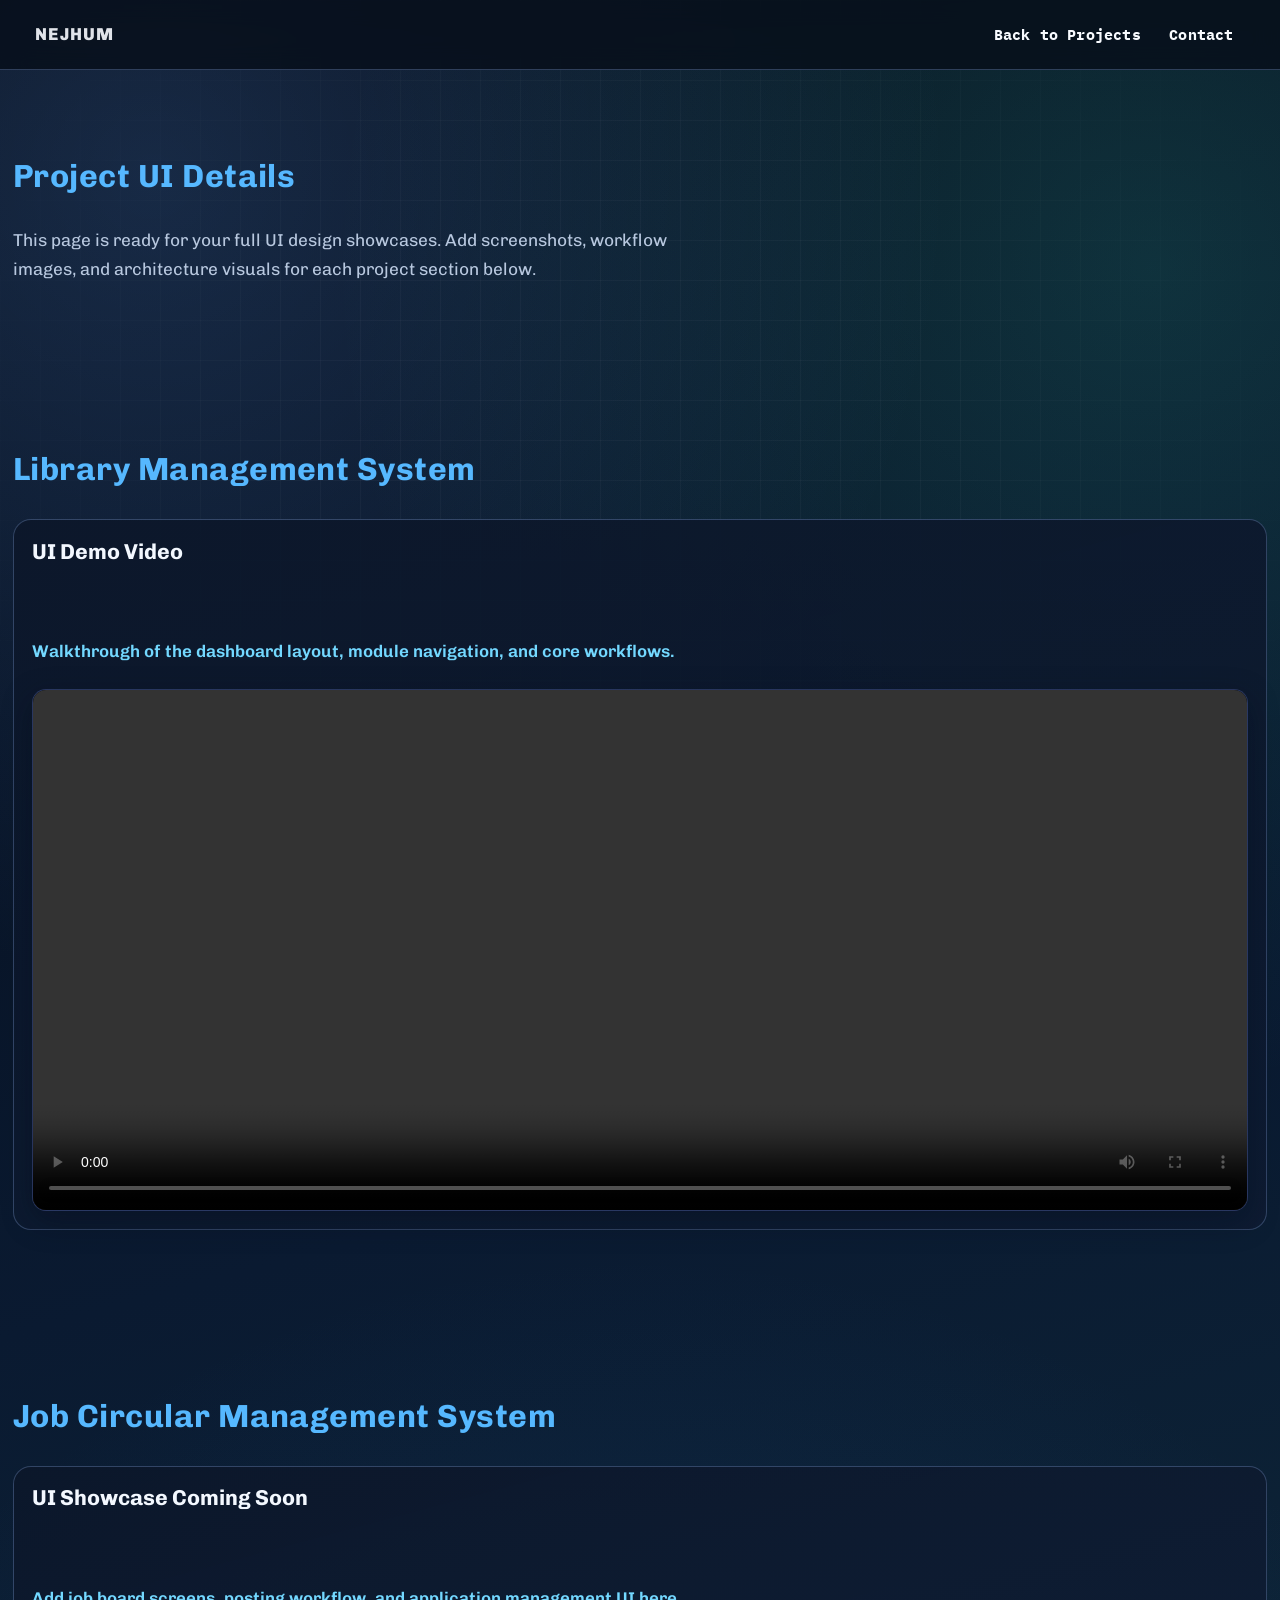
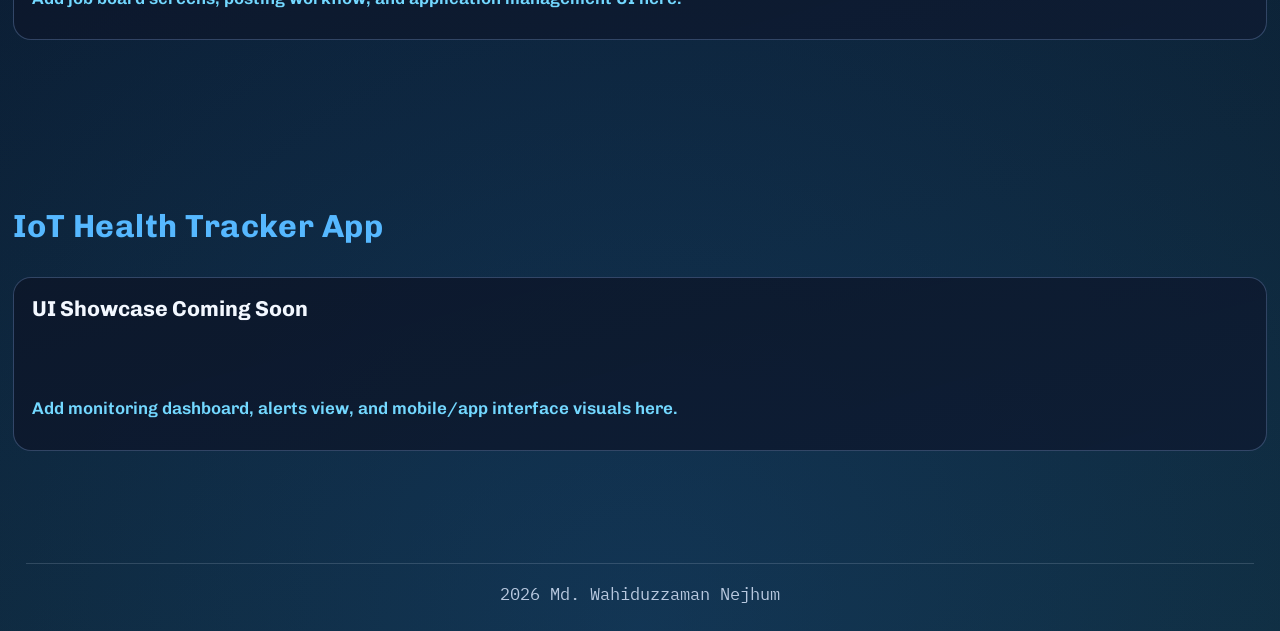
<file: project-details.html>
<!DOCTYPE html>
<html lang="en">

<head>
    <meta charset="UTF-8">
    <meta name="viewport" content="width=device-width, initial-scale=1.0">
    <title>Project UI Details - Md. Wahiduzzaman Nejhum</title>
    <link rel="icon" type="image/jpeg" href="images/Wahid%20Profile.JPG">
    <link rel="shortcut icon" type="image/jpeg" href="images/Wahid%20Profile.JPG">
    <link rel="preconnect" href="https://fonts.googleapis.com">
    <link rel="preconnect" href="https://fonts.gstatic.com" crossorigin>
    <link
        href="https://fonts.googleapis.com/css2?family=Chivo:wght@400;600;700;800&family=IBM+Plex+Mono:wght@400;500;700&display=swap"
        rel="stylesheet">
    <link rel="stylesheet" href="style.css">
</head>

<body>
    <header class="navbar">
        <a class="logo" href="index.html#projects">Nejhum</a>
        <nav id="nav">
            <a href="index.html#projects">Back to Projects</a>
            <a href="index.html#contact">Contact</a>
        </nav>
    </header>

    <section>
        <h2>Project UI Details</h2>
        <p class="contact-sub">This page is ready for your full UI design showcases. Add screenshots, workflow images,
            and architecture visuals for each project section below.</p>
    </section>

    <section id="library-management-system">
        <h2>Library Management System</h2>
        <div class="research-card">
            <h3>UI Demo Video</h3>
            <p class="research-venue">Walkthrough of the dashboard layout, module navigation, and core workflows.</p>
            <figure class="project-video-showcase">
                <video controls preload="metadata" aria-label="Library Management System demo video">
                    <source src="others/wahid.mp4" type="video/mp4">
                    Your browser does not support the video tag.
                </video>
            </figure>
        </div>
    </section>

    <section id="job-circular-management-system">
        <h2>Job Circular Management System</h2>
        <div class="research-card">
            <h3>UI Showcase Coming Soon</h3>
            <p class="research-venue">Add job board screens, posting workflow, and application management UI here.</p>
        </div>
    </section>

    <section id="iot-health-tracker-app">
        <h2>IoT Health Tracker App</h2>
        <div class="research-card">
            <h3>UI Showcase Coming Soon</h3>
            <p class="research-venue">Add monitoring dashboard, alerts view, and mobile/app interface visuals here.</p>
        </div>
    </section>

    <footer>
        <p><span id="year"></span> Md. Wahiduzzaman Nejhum</p>
    </footer>
    <script src="script.js"></script>
</body>

</html>
</file>
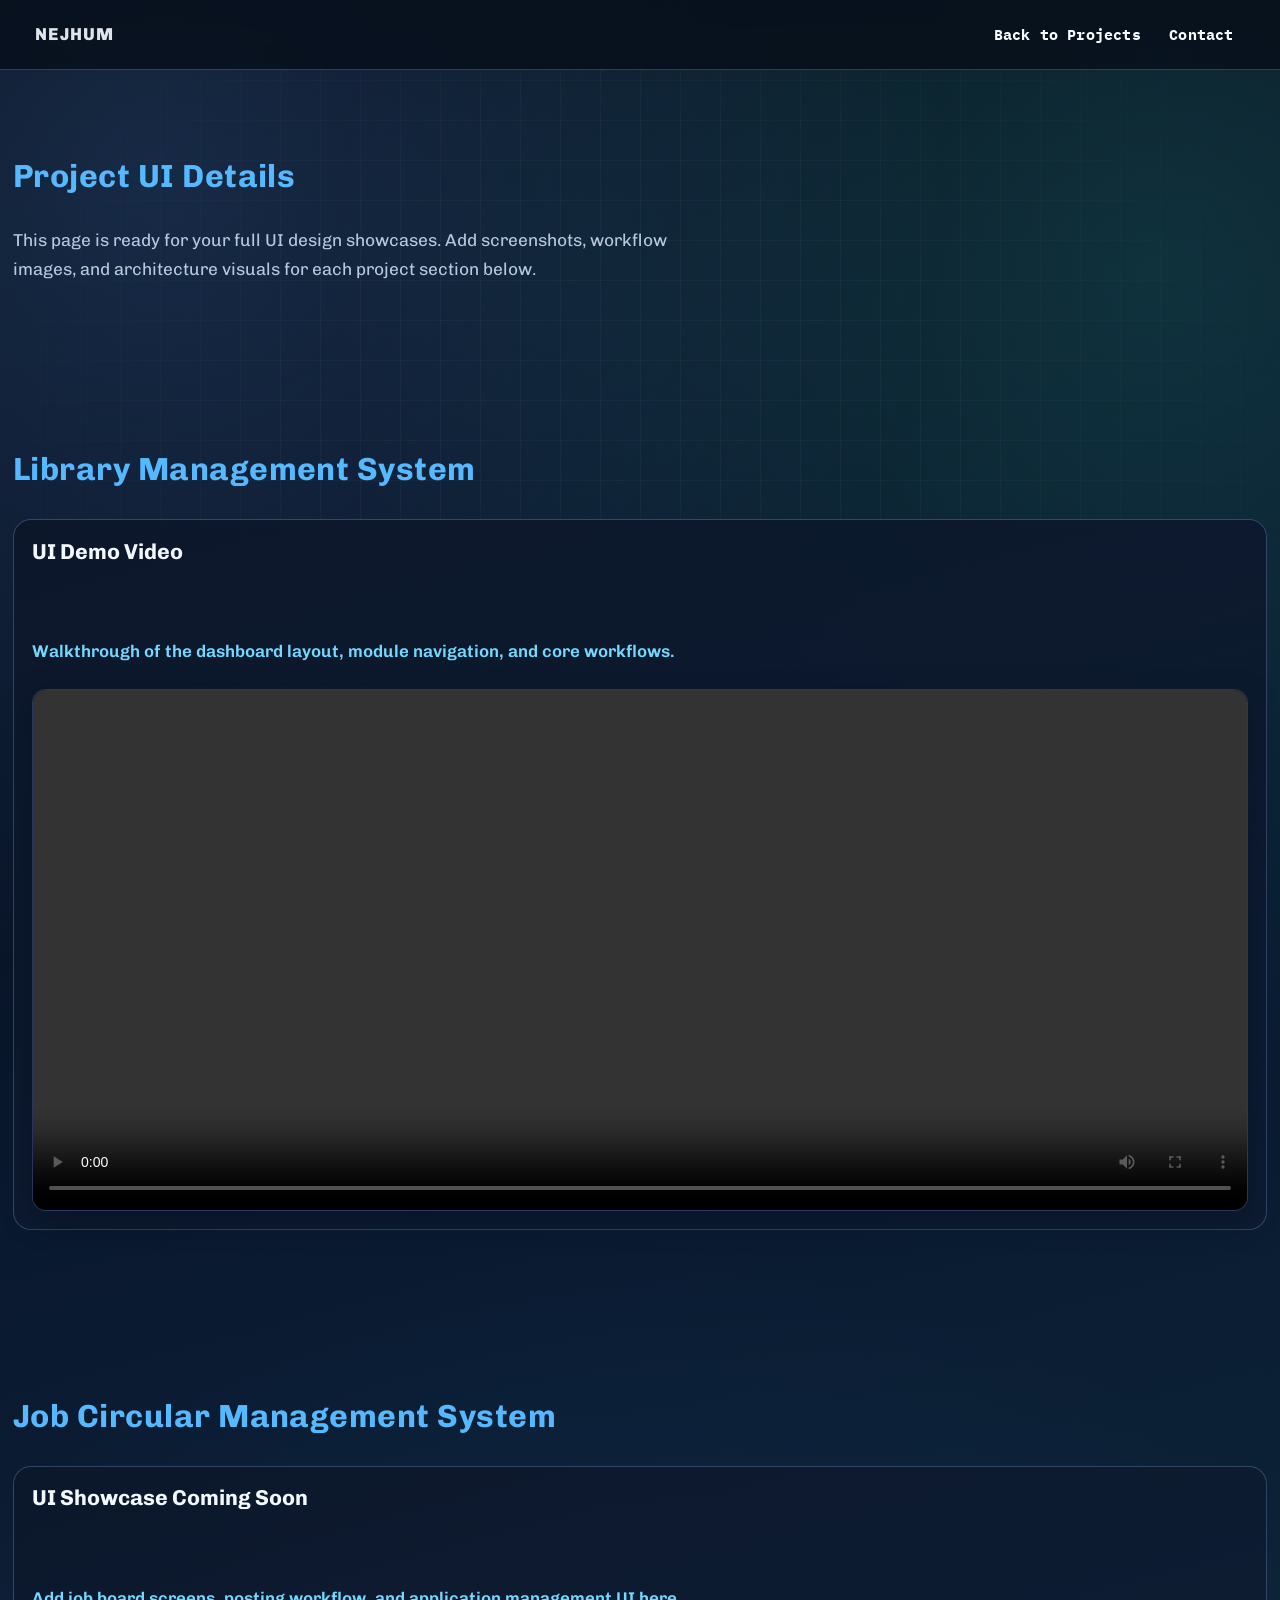
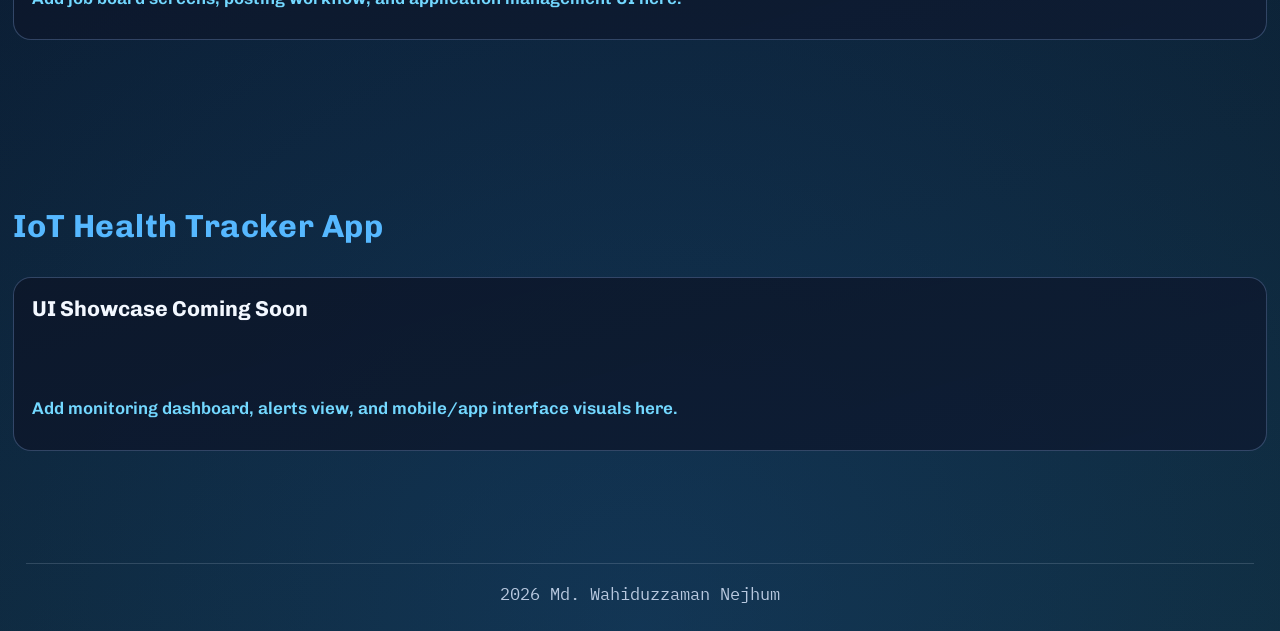
<file: html/project-details.html>
<!DOCTYPE html>
<html lang="en">

<head>
    <meta charset="UTF-8">
    <meta name="viewport" content="width=device-width, initial-scale=1.0">
    <title>Project UI Details - Md. Wahiduzzaman Nejhum</title>
    <link rel="preconnect" href="https://fonts.googleapis.com">
    <link rel="preconnect" href="https://fonts.gstatic.com" crossorigin>
    <link
        href="https://fonts.googleapis.com/css2?family=Chivo:wght@400;600;700;800&family=IBM+Plex+Mono:wght@400;500;700&display=swap"
        rel="stylesheet">
    <link rel="stylesheet" href="../css/style.css">
</head>

<body>
    <header class="navbar">
        <a class="logo" href="index.html#projects">Nejhum</a>
        <nav id="nav">
            <a href="index.html#projects">Back to Projects</a>
            <a href="index.html#contact">Contact</a>
        </nav>
    </header>

    <section>
        <h2>Project UI Details</h2>
        <p class="contact-sub">This page is ready for your full UI design showcases. Add screenshots, workflow images,
            and architecture visuals for each project section below.</p>
    </section>

    <section id="library-management-system">
        <h2>Library Management System</h2>
        <div class="research-card">
            <h3>UI Demo Video</h3>
            <p class="research-venue">Walkthrough of the dashboard layout, module navigation, and core workflows.</p>
            <figure class="project-video-showcase">
                <video controls preload="metadata" aria-label="Library Management System demo video">
                    <source src="../others/wahid.mp4" type="video/mp4">
                    Your browser does not support the video tag.
                </video>
            </figure>
        </div>
    </section>

    <section id="job-circular-management-system">
        <h2>Job Circular Management System</h2>
        <div class="research-card">
            <h3>UI Showcase Coming Soon</h3>
            <p class="research-venue">Add job board screens, posting workflow, and application management UI here.</p>
        </div>
    </section>

    <section id="iot-health-tracker-app">
        <h2>IoT Health Tracker App</h2>
        <div class="research-card">
            <h3>UI Showcase Coming Soon</h3>
            <p class="research-venue">Add monitoring dashboard, alerts view, and mobile/app interface visuals here.</p>
        </div>
    </section>

    <footer>
        <p><span id="year"></span> Md. Wahiduzzaman Nejhum</p>
    </footer>
    <script src="../js/script.js"></script>
</body>

</html>
</file>
<file: style.css>
/* --- Modern Experience Card --- */
.modern-experience-card {
    max-width: 700px;
    margin: 2.5rem auto 0 auto;
    background: linear-gradient(160deg, rgba(18, 28, 52, 0.98), rgba(10, 20, 38, 0.97));
    border-radius: 22px;
    box-shadow: 0 10px 32px rgba(0, 212, 180, 0.08), 0 2px 12px rgba(0, 0, 0, 0.13);
    border: 1.5px solid rgba(73, 90, 150, 0.45);
    padding: 2.2rem 2.2rem 2.5rem 2.2rem;
    display: flex;
    flex-direction: column;
    gap: 1.2rem;
    position: relative;
}

.exp-card-header {
    display: flex;
    align-items: center;
    justify-content: space-between;
    margin-bottom: 1.2rem;
}

.exp-card-icon {
    width: 54px;
    height: 54px;
    border-radius: 16px;
    background: linear-gradient(135deg, #00d4b4 60%, #1e293b 100%);
    display: flex;
    align-items: center;
    justify-content: center;
    font-size: 2rem;
    color: #fff;
    box-shadow: 0 4px 18px rgba(0, 212, 180, 0.13);
}

.exp-card-date {
    font-family: var(--mono);
    font-size: 1.01rem;
    font-weight: 700;
    color: #ffb138;
    background: rgba(255, 177, 56, 0.09);
    border-radius: 8px;
    padding: 0.38em 1.1em;
    letter-spacing: 0.04em;
    margin: 0 1.2rem;
}

.exp-card-logo {
    width: 58px;
    height: 58px;
    border-radius: 14px;
    background: #fff;
    display: flex;
    align-items: center;
    justify-content: center;
    box-shadow: 0 4px 18px rgba(0, 0, 0, 0.09);
    border: 1.5px solid #e0e7ef;
    overflow: hidden;
}

.exp-card-logo img {
    width: 44px;
    height: 44px;
    object-fit: contain;
}

.exp-card-content {
    display: flex;
    flex-direction: column;
    gap: 0.7rem;
}

.exp-card-role {
    font-size: 1.45rem;
    font-weight: 800;
    color: var(--text);
    margin-bottom: 0.1rem;
}

.exp-card-org {
    font-size: 1.08rem;
    color: var(--muted);
    font-weight: 600;
    margin-bottom: 0.2rem;
}

.exp-card-desc {
    color: var(--text);
    font-size: 1.01rem;
    margin-bottom: 0.7rem;
}

.exp-card-contrib {
    margin-top: 1.1rem;
}

.exp-card-contrib-title {
    font-size: 1.08rem;
    font-weight: 700;
    color: #00d4b4;
    margin-bottom: 0.7rem;
    display: flex;
    align-items: center;
    gap: 0.5em;
    letter-spacing: 0.01em;
}

.exp-contrib-icon {
    display: inline-flex;
    align-items: center;
    justify-content: center;
    color: #ffb138;
    line-height: 1;
}

.exp-contrib-icon svg {
    display: block;
}

.exp-card-contrib-list {
    list-style: none;
    padding: 0;
    margin: 0;
}

.single-contribution {
    background: rgba(255, 255, 255, 0.02);
    border: 1px solid rgba(156, 176, 235, 0.2);
    border-radius: 14px;
    padding: 0.75rem 1rem;
}

.exp-card-contrib-item {
    display: flex;
    align-items: center;
    gap: 0.9rem;
}

.exp-card-contrib-index {
    font-family: var(--mono);
    font-size: 1.9rem;
    font-weight: 700;
    color: #00d4b4;
    line-height: 1;
}

.exp-card-contrib-text {
    font-size: 1rem;
    color: var(--text);
    opacity: 0.92;
}

.exp-card-contrib-list li {
    background: rgba(0, 212, 180, 0.07);
    border-radius: 10px;
    padding: 0.7em 1.1em;
    margin-bottom: 0.6em;
    color: var(--text);
    font-size: 1.01rem;
    display: flex;
    align-items: center;
    gap: 0.7em;
    font-family: var(--mono);
}

.exp-card-contrib-list li b {
    color: #00d4b4;
    font-size: 1.08em;
    margin-right: 0.7em;
    font-weight: 700;
}

.experience-title {
    font-size: 2.1rem;
    font-weight: 800;
    color: var(--accent);
    margin-bottom: 0.5rem;
    text-align: left;
}

.experience-sub {
    color: var(--muted);
    font-size: 1.13rem;
    margin-bottom: 2.2rem;
    text-align: left;
}

/* --- Competitive Programming Section --- */
.competitive-title {
    font-size: 2.1rem;
    font-weight: 800;
    text-align: center;
    margin-bottom: 2.2rem;
    letter-spacing: 0.01em;
    color: var(--accent);
}

.competitive-grid {
    display: grid;
    grid-template-columns: repeat(auto-fit, minmax(240px, 1fr));
    gap: 2rem;
    margin-bottom: 2.5rem;
}

.competitive-card {
    background: linear-gradient(160deg, rgba(8, 19, 36, 0.96), rgba(12, 25, 47, 0.94));
    border: 1.5px solid rgba(73, 90, 150, 0.5);
    border-radius: 18px;
    box-shadow: 0 10px 28px rgba(6, 14, 30, 0.13);
    padding: 1.5rem 1.2rem 1.2rem 1.2rem;
    display: flex;
    flex-direction: column;
    align-items: center;
    transition: transform 0.18s cubic-bezier(.4, 1.7, .7, 1.1), box-shadow 0.18s;
}

.competitive-card:hover {
    transform: translateY(-7px) scale(1.03);
    box-shadow: 0 18px 38px rgba(0, 212, 180, 0.13), 0 2px 8px rgba(0, 0, 0, 0.08);
    border-color: var(--accent);
}

.competitive-logo {
    width: 54px;
    height: 54px;
    border-radius: 14px;
    margin-bottom: 0.7rem;
    background: #fff;
    box-shadow: 0 4px 18px rgba(0, 0, 0, 0.09);
    object-fit: contain;
    border: 1.5px solid #e0e7ef;
}

.competitive-card h3 {
    font-size: 1.18rem;
    font-weight: 700;
    margin: 0.2rem 0 0.7rem 0;
    color: var(--text);
}

.competitive-card p {
    color: var(--muted);
    font-size: 1rem;
    margin: 0.1rem 0 0.2rem 0;
}

.competitive-link {
    margin-top: 0.7rem;
    display: inline-block;
    padding: 0.45rem 1.1rem;
    border-radius: 8px;
    background: linear-gradient(90deg, var(--accent), var(--accent-2));
    color: #fff;
    font-weight: 600;
    font-size: 0.98rem;
    text-decoration: none;
    box-shadow: 0 2px 8px rgba(0, 212, 180, 0.09);
    transition: background 0.18s, box-shadow 0.18s;
}

.competitive-link:hover {
    background: linear-gradient(90deg, var(--accent-2), var(--accent));
    box-shadow: 0 4px 16px rgba(255, 138, 0, 0.13);
}

.competitive-achievements {
    margin: 2.2rem auto 0 auto;
    max-width: 600px;
    background: linear-gradient(90deg, rgba(0, 212, 180, 0.07), rgba(255, 138, 0, 0.06));
    border-radius: 16px;
    padding: 1.2rem 1.5rem;
    box-shadow: 0 2px 12px rgba(0, 0, 0, 0.07);
}

.competitive-achievements h3 {
    font-size: 1.13rem;
    font-weight: 700;
    margin-bottom: 0.7rem;
    color: var(--accent-2);
}

.competitive-achievements ul {
    list-style: disc inside;
    color: var(--text);
    font-size: 1.01rem;
    margin: 0;
    padding-left: 1.1em;
}

.competitive-achievements li {
    margin-bottom: 0.38em;
    line-height: 1.6;
}

:root {
    --bg: #0d1117;
    --surface: rgba(20, 28, 41, 0.78);
    --surface-strong: #111b2d;
    --text: #f8fbff;
    --muted: #c2d0e2;
    --line: rgba(221, 234, 255, 0.16);
    --accent: #00d4b4;
    --accent-2: #ff8a00;
    --ring: rgba(0, 212, 180, 0.4);
    --mono: "IBM Plex Mono", monospace;
    --display: "Chivo", sans-serif;
}

body.light-mode {
    --bg: #f8faf8;
    --surface: rgba(255, 255, 255, 0.9);
    --surface-strong: #ffffff;
    --text: #102235;
    --muted: #2f4861;
    --line: rgba(13, 25, 42, 0.16);
    --accent: #008f7a;
    --accent-2: #c76900;
    --ring: rgba(0, 143, 122, 0.28);
}

* {
    margin: 0;
    padding: 0;
    box-sizing: border-box;
}

html {
    scroll-behavior: smooth;
}

img {
    display: block;
    max-width: 100%;
}

body {
    font-family: var(--display);
    color: var(--text);
    background:
        radial-gradient(circle at 8% 12%, rgba(255, 138, 0, 0.2), transparent 40%),
        radial-gradient(circle at 88% 20%, rgba(0, 212, 180, 0.22), transparent 35%),
        radial-gradient(circle at 50% 100%, rgba(38, 79, 129, 0.35), transparent 46%),
        var(--bg);
    line-height: 1.6;
    min-height: 100vh;
}

body::before {
    content: "";
    position: fixed;
    inset: 0;
    pointer-events: none;
    background-image: linear-gradient(rgba(255, 255, 255, 0.03) 1px, transparent 1px),
        linear-gradient(90deg, rgba(255, 255, 255, 0.03) 1px, transparent 1px);
    background-size: 40px 40px;
    mask-image: radial-gradient(circle at center, black 40%, transparent 95%);
    z-index: -2;
}

.navbar {
    position: sticky;
    top: 0;
    z-index: 20;
    display: flex;
    justify-content: space-between;
    align-items: center;
    gap: 0.9rem;
    padding: 1rem clamp(1rem, 3vw, 2.2rem);
    backdrop-filter: blur(12px);
    background: rgba(10, 16, 27, 0.72);
    border-bottom: 1px solid var(--line);
}

body.light-mode .navbar {
    background: rgba(247, 251, 255, 0.84);
}

.logo {
    text-decoration: none;
    color: var(--text);
    font-weight: 800;
    letter-spacing: 0.06em;
    text-transform: uppercase;
}

#nav {
    display: flex;
    align-items: center;
    gap: 0.38rem;
}

#nav a {
    text-decoration: none;
    color: var(--text);
    font-size: 0.83rem;
    font-family: var(--mono);
    padding: 0.36rem 0.58rem;
    border-radius: 999px;
    border: 1px solid transparent;
    transition: 220ms ease;
}

#nav a:hover {
    border-color: var(--line);
    color: var(--accent);
    transform: translateY(-1px);
}

.nav-actions {
    display: flex;
    align-items: center;
    gap: 0.5rem;
}

.menu {
    display: none;
    border: 0;
    background: transparent;
    width: 44px;
    height: 44px;
    cursor: pointer;
}

.menu span {
    display: block;
    width: 24px;
    height: 2px;
    margin: 6px auto;
    background: var(--text);
    transition: transform 220ms ease, opacity 220ms ease;
}

section {
    width: min(1720px, 98vw);
    margin: 0 auto;
    padding: 5rem 0;
    scroll-margin-top: 92px;
}

section h2 {
    color: var(--accent);
    margin-bottom: 1.4rem;
    font-size: clamp(1.7rem, 2.2vw, 2.2rem);
    letter-spacing: 0.02em;
}

.hero {
    position: relative;
    min-height: calc(100vh - 70px);
    isolation: isolate;
    overflow: clip;
}

.hero::before {
    content: "";
    position: absolute;
    inset: -8% -5% 0 -5%;
    pointer-events: none;
    background:
        radial-gradient(circle at 73% 44%, rgba(63, 239, 226, 0.28), transparent 34%),
        radial-gradient(circle at 23% 58%, rgba(35, 125, 239, 0.24), transparent 40%),
        radial-gradient(circle at 85% 76%, rgba(255, 169, 80, 0.18), transparent 28%);
    z-index: -2;
}

.hero::after {
    content: "";
    position: absolute;
    inset: 0;
    pointer-events: none;
    background: none;
    opacity: 0;
    z-index: -1;
}

.hero-wrap {
    min-height: calc(100vh - 70px);
    display: grid;
    grid-template-columns: minmax(0, 1.12fr) minmax(320px, 0.88fr);
    align-items: center;
    align-content: start;
    padding-top: 3.5rem;
    gap: clamp(1.4rem, 3.2vw, 2.8rem);
}

.hero-copy-block {
    display: flex;
    flex-direction: column;
    gap: 0.55rem;
    max-width: 760px;
    background: transparent;
}

.hero-greeting {
    color: rgba(237, 244, 255, 0.82);
    font-size: clamp(1.2rem, 2.4vw, 1.9rem);
    font-weight: 600;
    letter-spacing: 0.01em;
    margin-bottom: 0.1rem;
}

.status-pill {
    display: inline-flex;
    align-items: center;
    gap: 0.5rem;
    width: fit-content;
    border-radius: 999px;
    border: 1px solid rgba(103, 125, 255, 0.45);
    background: rgba(67, 86, 177, 0.17);
    color: #92a8ff;
    font-family: var(--mono);
    font-size: 0.82rem;
    letter-spacing: 0.01em;
    padding: 0.38rem 0.9rem;
    margin-bottom: 0.7rem;
}

.status-dot {
    width: 8px;
    height: 8px;
    border-radius: 50%;
    background: #1bfaa1;
    box-shadow: 0 0 14px rgba(27, 250, 161, 0.8);
    animation: blink 1.9s ease-in-out infinite;
}

.kicker {
    font-family: var(--mono);
    color: var(--accent-2);
    text-transform: uppercase;
    letter-spacing: 0.18em;
    font-size: 0.74rem;
}

.hero h1 {
    font-size: clamp(2.7rem, 5.7vw, 5rem);
    line-height: 1.02;
    margin: 0.2rem 0 0.4rem;
    max-width: 12ch;
    letter-spacing: -0.02em;
}

.hero-name-primary {
    white-space: nowrap;
}

.hero h1 span {
    color: transparent;
    background: linear-gradient(95deg, #68c4ff 0%, #3496ff 40%, #01d4ff 100%);
    -webkit-background-clip: text;
    background-clip: text;
}

#typing {
    display: inline-flex;
    align-items: center;
    color: var(--accent);
    font-family: var(--mono);
    min-height: 1.7em;
    font-size: clamp(1.2rem, 2.8vw, 1.7rem);
    white-space: nowrap;
    max-width: 100%;
    overflow: hidden;
}

.hero-rotator {
    display: flex;
    flex-wrap: nowrap;
    align-items: baseline;
    gap: 0.45rem;
    min-height: 2.4rem;
    color: var(--muted);
    font-family: var(--mono);
    font-size: clamp(1.2rem, 2.8vw, 1.7rem);
    font-weight: 500;
    white-space: nowrap;
    overflow: hidden;
}

#typing::after {
    content: "";
    width: 0.08em;
    height: 1.1em;
    margin-left: 0.18rem;
    background: currentColor;
    animation: caretBlink 0.9s steps(1) infinite;
}

.hero-role {
    color: #4de4ff;
    font-family: var(--mono);
    font-size: clamp(1rem, 2vw, 1.8rem);
    letter-spacing: 0.015em;
    margin-top: 0.2rem;
    font-weight: 600;
}

.hero-role span {
    color: rgba(214, 234, 255, 0.46);
    margin: 0 0.32rem;
}

/* Role badge pills */
.hero-role-row {
    display: flex;
    flex-wrap: wrap;
    gap: 0.5rem;
    margin-top: 0.5rem;
}

.role-badge {
    display: inline-flex;
    align-items: center;
    padding: 0.32rem 0.95rem;
    border-radius: 999px;
    border: 1.5px solid rgba(77, 228, 255, 0.35);
    background: rgba(77, 228, 255, 0.07);
    color: #4de4ff;
    font-family: var(--mono);
    font-size: clamp(0.78rem, 1.4vw, 0.95rem);
    font-weight: 600;
    letter-spacing: 0.05em;
    white-space: nowrap;
    text-transform: uppercase;
    transition: background 0.2s, border-color 0.2s;
}

.role-badge:hover {
    background: rgba(77, 228, 255, 0.14);
    border-color: rgba(77, 228, 255, 0.65);
}

body.light-mode .role-badge {
    color: #0077cc;
    border-color: rgba(0, 119, 204, 0.35);
    background: rgba(0, 119, 204, 0.07);
}

body.light-mode .role-badge:hover {
    background: rgba(0, 119, 204, 0.14);
    border-color: rgba(0, 119, 204, 0.6);
}

.hero-copy {
    margin-top: 0.7rem;
    max-width: 52ch;
    color: rgba(228, 239, 255, 0.82);
    font-size: clamp(1.08rem, 1.5vw, 1.38rem);
    line-height: 1.45;
}

.cta-row {
    margin-top: 1.35rem;
    display: flex;
    flex-wrap: wrap;
    gap: 0.95rem;
}

.cta-row .btn {
    min-width: 170px;
    padding: 0.88rem 1.45rem;
    border-radius: 14px;
    font-size: 1.05rem;
    border: 1px solid rgba(91, 239, 255, 0.5);
    box-shadow: 0 10px 30px rgba(28, 220, 255, 0.16), inset 0 0 0 1px rgba(227, 255, 255, 0.15);
}

.cta-row .btn-ghost {
    color: #edf5ff;
    border-color: rgba(255, 179, 92, 0.42);
    background: linear-gradient(145deg, rgba(10, 22, 40, 0.78), rgba(16, 30, 49, 0.9));
    box-shadow: 0 12px 28px rgba(0, 0, 0, 0.28), inset 0 0 0 1px rgba(255, 188, 111, 0.16);
}

.cta-row .btn-ghost:hover {
    color: #0d2031;
    background: linear-gradient(120deg, #ffd393, #ffb262);
}

.hero-social {
    margin-top: 1.1rem;
    margin-bottom: 0;
    display: flex;
    align-items: center;
    flex-wrap: wrap;
    gap: 0.66rem;
}

.hero-social-link {
    width: 44px;
    height: 44px;
    border-radius: 999px;
    display: inline-flex;
    align-items: center;
    justify-content: center;
    color: #eaf2ff;
    background: linear-gradient(160deg, rgba(29, 40, 62, 0.9), rgba(15, 24, 40, 0.95));
    border: 1px solid rgba(150, 177, 224, 0.35);
    text-decoration: none;
    box-shadow: 0 8px 18px rgba(5, 10, 22, 0.34);
    transition: transform 260ms ease, border-color 220ms ease, color 220ms ease, box-shadow 260ms ease, background 220ms ease;
    animation: heroIconPulse 3.4s ease-in-out infinite;
}

.hero-social-link svg {
    animation: heroGlyphBreath 3.4s ease-in-out infinite;
}

.hero-social-link:hover {
    transform: translateY(-3px) scale(1.05);
    color: #b7ffff;
    border-color: rgba(65, 235, 231, 0.76);
    background: linear-gradient(160deg, rgba(22, 41, 66, 0.97), rgba(14, 31, 52, 1));
    box-shadow: 0 14px 30px rgba(7, 19, 38, 0.52), 0 0 0 1px rgba(0, 212, 180, 0.24) inset;
}

.hero-social-link:nth-child(2) {
    animation-delay: 0.16s;
}

.hero-social-link:nth-child(3) {
    animation-delay: 0.32s;
}

.hero-social-link:nth-child(4) {
    animation-delay: 0.48s;
}

.hero-social-link:nth-child(5) {
    animation-delay: 0.64s;
}

.hero-social-link:nth-child(6) {
    animation-delay: 0.8s;
}

.hero-social-link:nth-child(7) {
    animation-delay: 0.96s;
}

.hero-social-link:nth-child(8) {
    animation-delay: 1.12s;
}

@keyframes heroIconFloat {

    0%,
    100% {
        transform: translateY(0);
    }

    50% {
        transform: translateY(-2px);
    }
}

.hero-metrics {
    margin-top: 2rem;
    border-top: 1px solid var(--line);
    padding-top: 1.4rem;
    display: grid;
    grid-template-columns: repeat(3, minmax(100px, 1fr));
    gap: 0.9rem;
    max-width: 540px;
}

.hero-metrics h3 {
    font-size: clamp(1.7rem, 3vw, 2.2rem);
    line-height: 1;
    margin-bottom: 0.25rem;
}

.hero-metrics p {
    color: var(--muted);
    font-size: 0.9rem;
    font-family: var(--mono);
}

.hero-bg {
    position: absolute;
    width: min(620px, 74vw);
    aspect-ratio: 1 / 1;
    right: -3%;
    top: 9%;
    z-index: -1;
    border-radius: 36% 64% 56% 44% / 46% 48% 52% 54%;
    background: linear-gradient(135deg, rgba(52, 219, 255, 0.21), rgba(255, 179, 74, 0.22));
    filter: blur(16px);
    animation: floatBlob 8s ease-in-out infinite;
}

.hero-media {
    position: relative;
    justify-self: end;
    width: min(500px, 100%);
    aspect-ratio: 1 / 1;
    display: grid;
    place-items: center;
}

.hero-media::before,
.hero-media::after {
    content: "";
    position: absolute;
    border-radius: 50%;
    pointer-events: none;
}

.hero-media::before {
    width: 78%;
    height: 78%;
    border: 2px solid rgba(86, 243, 255, 0.64);
    box-shadow: 0 0 30px rgba(44, 234, 255, 0.36), 0 0 70px rgba(25, 186, 255, 0.18);
    z-index: 1;
}

.hero-media::after {
    width: 91%;
    height: 91%;
    border: 2px solid rgba(96, 173, 255, 0.42);
    box-shadow: 0 0 36px rgba(78, 139, 255, 0.2);
    z-index: 1;
}

.hero-photo {
    width: 74%;
    height: auto;
    border-radius: 50%;
    border: 2px solid rgba(122, 248, 255, 0.86);
    box-shadow: 0 24px 54px rgba(0, 0, 0, 0.42), 0 0 40px rgba(45, 231, 255, 0.24);
    position: relative;
    z-index: 2;
    object-fit: cover;
}

.orbit {
    position: absolute;
    border-radius: 50%;
    border: 1px dashed rgba(79, 119, 255, 0.35);
    animation: spin 18s linear infinite;
}

.orbit-one {
    width: 84%;
    height: 84%;
}

.orbit-two {
    width: 102%;
    height: 102%;
    border-color: rgba(3, 196, 255, 0.28);
    animation-duration: 24s;
    animation-direction: reverse;
}

.orbit-dot {
    position: absolute;
    width: 10px;
    height: 10px;
    border-radius: 50%;
    z-index: 3;
}

.orbit-dot-a {
    top: 10%;
    left: 18%;
    background: #03c4ff;
    box-shadow: 0 0 14px rgba(3, 196, 255, 0.7);
}

.orbit-dot-b {
    right: 14%;
    bottom: 11%;
    background: #686dff;
    box-shadow: 0 0 14px rgba(104, 109, 255, 0.75);
}

.btn {
    display: inline-flex;
    align-items: center;
    justify-content: center;
    text-decoration: none;
    color: #041018;
    background: linear-gradient(120deg, var(--accent), #5df0d8);
    border: 1px solid transparent;
    border-radius: 12px;
    padding: 0.8rem 1.2rem;
    font-weight: 700;
    transition: transform 240ms ease, box-shadow 240ms ease, filter 240ms ease;
}

.btn-small {
    padding: 0.52rem 0.86rem;
    border-radius: 10px;
    font-size: 0.84rem;
    font-weight: 700;
}

.btn:hover {
    transform: translateY(-2px);
    box-shadow: 0 10px 30px rgba(0, 212, 180, 0.32);
    filter: saturate(1.08);
}

.btn-ghost {
    color: var(--text);
    background: rgba(255, 255, 255, 0.02);
    border-color: var(--line);
}

#about>p {
    color: var(--muted);
    max-width: 74ch;
}

.about-layout {
    display: grid;
    grid-template-columns: minmax(0, 1.1fr) minmax(260px, 0.9fr);
    gap: clamp(1rem, 2vw, 2rem);
    align-items: start;
}

.about-layout>div>p {
    color: var(--muted);
    max-width: 74ch;
    text-align: justify;
}

.about-figure {
    border: 1px solid var(--line);
    border-radius: 16px;
    overflow: hidden;
    background: var(--surface);
}

.about-figure video {
    display: block;
    width: 100%;
    height: auto;
    aspect-ratio: 16 / 10;
    object-fit: cover;
    background: #02070f;
}

.about-stats {
    margin-top: 2rem;
    display: grid;
    grid-template-columns: repeat(auto-fit, minmax(180px, 1fr));
    gap: 1rem;
}

.about-stats article {
    border: 1px solid var(--line);
    background: var(--surface);
    border-radius: 14px;
    padding: 1rem 1.1rem;
}

.about-stats h3 {
    color: var(--accent-2);
    font-size: 1.9rem;
    line-height: 1;
    margin-bottom: 0.55rem;
}

.about-stats p {
    font-family: var(--mono);
    font-size: 0.82rem;
    color: var(--muted);
}

#education {
    position: relative;
}

.edu-head {
    text-align: left;
    margin-bottom: 2rem;
    max-width: 760px;
}

.edu-tag {
    display: inline-flex;
    align-items: center;
    gap: 0.6rem;
    text-transform: uppercase;
    letter-spacing: 0.18em;
    font-size: 0.72rem;
    font-family: var(--mono);
    color: #8b93ff;
}

.edu-tag::before,
.edu-tag::after {
    content: "";
    width: 26px;
    height: 1px;
    background: linear-gradient(90deg, transparent, #8b93ff, transparent);
}

.edu-title {
    margin-top: 0.6rem;
    font-size: clamp(2rem, 3.8vw, 3rem);
}

.edu-track {
    position: relative;
    display: grid;
    gap: 1.3rem;
    margin: 0 auto;
    width: min(940px, 100%);
    padding-left: 4rem;
}

.edu-track::before {
    content: "";
    position: absolute;
    left: 1.15rem;
    top: 0.7rem;
    bottom: 0.7rem;
    width: 2px;
    background: linear-gradient(180deg, rgba(121, 136, 255, 0.75), rgba(6, 196, 255, 0.7), rgba(255, 168, 41, 0.8));
    box-shadow: 0 0 24px rgba(3, 196, 255, 0.22);
    opacity: 0.75;
}

.edu-item {
    position: relative;
    padding-top: 0.05rem;
}

.edu-node {
    position: absolute;
    left: -4rem;
    top: 1.4rem;
    width: 34px;
    height: 34px;
    border-radius: 12px;
    display: grid;
    place-items: center;
    font-weight: 700;
    font-family: var(--mono);
    background: linear-gradient(180deg, rgba(10, 20, 38, 0.96), rgba(18, 28, 52, 0.92));
    border: 2px solid #00c8ff;
    color: #e8edff;
    box-shadow: 0 10px 20px rgba(7, 17, 37, 0.2);
    font-size: 0.8rem;
}

.edu-node-top {
    border-color: #7e8eff;
}

.edu-node-mid {
    border-color: #00c8ff;
}

.edu-node-low {
    border-color: #ffb138;
}

.edu-card {
    position: relative;
    overflow: hidden;
    border: 1px solid rgba(73, 90, 150, 0.5);
    border-radius: 20px;
    padding: 1.15rem 1.25rem;
    background: linear-gradient(160deg, rgba(8, 19, 36, 0.96), rgba(12, 25, 47, 0.94));
    box-shadow: 0 18px 34px rgba(6, 14, 30, 0.18);
}

.edu-card::before {
    content: "";
    position: absolute;
    inset: 0;
    background: radial-gradient(circle at top right, rgba(255, 255, 255, 0.08), transparent 30%);
    pointer-events: none;
}

.edu-card::after {
    content: "";
    position: absolute;
    left: 1.25rem;
    right: 1.25rem;
    top: 0;
    height: 2px;
    border-radius: 999px;
    background: linear-gradient(90deg, rgba(126, 142, 255, 0.95), rgba(0, 200, 255, 0.55));
}

.edu-card-main {
    display: grid;
    grid-template-columns: 96px minmax(0, 1fr);
    gap: 1rem;
    align-items: center;
}

.edu-card-content {
    min-width: 0;
    display: grid;
    gap: 0.12rem;
}

.edu-logo {
    width: 96px;
    aspect-ratio: 1 / 1;
    object-fit: contain;
    border-radius: 24px;
    background: linear-gradient(180deg, rgba(255, 255, 255, 0.98), rgba(240, 247, 255, 0.94));
    border: 1px solid rgba(141, 169, 228, 0.26);
    padding: 0.45rem;
    box-shadow: inset 0 1px 0 rgba(255, 255, 255, 0.8), 0 14px 24px rgba(0, 0, 0, 0.14);
}

.edu-card-top {
    display: flex;
    align-items: flex-start;
    justify-content: space-between;
    gap: 0.55rem;
    margin-bottom: 0.2rem;
}

.edu-card h3 {
    flex: 1;
    font-size: clamp(1.08rem, 1.9vw, 1.52rem);
    line-height: 1.22;
    margin: 0;
    max-width: 26ch;
}

.edu-year {
    flex-shrink: 0;
    font-family: var(--mono);
    font-size: 0.74rem;
    color: #8fe7ff;
    background: rgba(17, 80, 117, 0.28);
    border: 1px solid rgba(99, 216, 255, 0.25);
    border-radius: 999px;
    padding: 0.38rem 0.76rem;
    letter-spacing: 0.03em;
}

.edu-program {
    color: #80d6f6;
    font-size: clamp(0.92rem, 1.15vw, 1rem);
    margin: 0;
    font-family: var(--mono);
}

.edu-score {
    margin-top: 0.45rem;
    width: fit-content;
    color: #dce9fb;
    font-family: var(--mono);
    font-size: 0.82rem;
    font-weight: 600;
    padding: 0.38rem 0.68rem;
    border-radius: 999px;
    background: rgba(255, 255, 255, 0.06);
    border: 1px solid rgba(173, 196, 230, 0.14);
}

body.light-mode .edu-tag {
    color: #4b58c6;
}

body.light-mode .edu-track::before {
    box-shadow: 0 0 12px rgba(0, 106, 163, 0.26);
}

body.light-mode .edu-card {
    background: linear-gradient(165deg, rgba(236, 246, 255, 0.82), rgba(255, 255, 255, 0.95));
    border-color: rgba(93, 118, 182, 0.35);
    box-shadow: 0 14px 28px rgba(112, 136, 182, 0.1);
}

body.light-mode .edu-logo {
    background: #ffffff;
    border-color: rgba(93, 118, 182, 0.25);
}

body.light-mode .edu-card::before {
    background: radial-gradient(circle at top right, rgba(111, 167, 255, 0.18), transparent 36%);
}

body.light-mode .edu-program {
    color: #007db6;
}

body.light-mode .edu-year {
    color: #046b9a;
    background: rgba(0, 114, 170, 0.12);
    border-color: rgba(0, 114, 170, 0.22);
}

body.light-mode .edu-score {
    color: #2a4b75;
    background: rgba(127, 156, 221, 0.14);
    border-color: rgba(93, 118, 182, 0.18);
}

body.light-mode .edu-node {
    background: #f3f8ff;
    color: #1c2f46;
}

#skills {
    position: relative;
    isolation: isolate;
}

#skills::before {
    content: "";
    position: absolute;
    inset: 8% -8% -6% -8%;
    z-index: -1;
    pointer-events: none;
    background:
        radial-gradient(circle at 14% 18%, rgba(0, 183, 255, 0.12), transparent 44%),
        radial-gradient(circle at 84% 22%, rgba(96, 117, 255, 0.11), transparent 42%),
        radial-gradient(circle at 50% 90%, rgba(16, 116, 152, 0.16), transparent 48%);
    filter: blur(8px);
}

.skills-head {
    max-width: 860px;
    margin-bottom: 1.55rem;
}

.skills-tag {
    display: inline-flex;
    align-items: center;
    gap: 0.6rem;
    text-transform: uppercase;
    letter-spacing: 0.18em;
    font-size: 0.72rem;
    font-family: var(--mono);
    color: #8b93ff;
}

.skills-tag::before,
.skills-tag::after {
    content: "";
    width: 28px;
    height: 1px;
    background: linear-gradient(90deg, transparent, #8b93ff, transparent);
}

.skills-title {
    margin-top: 0.5rem;
    margin-bottom: 0.7rem;
    font-size: clamp(2rem, 4vw, 3rem);
}

.skills-copy {
    color: var(--muted);
    max-width: 74ch;
}

.toolkit-grid {
    display: grid;
    grid-template-columns: repeat(auto-fit, minmax(320px, 1fr));
    gap: 1.2rem;
}

.toolkit-card {
    --skill-accent: #6cd7ff;
    position: relative;
    overflow: hidden;
    border: 1px solid rgba(102, 128, 196, 0.36);
    border-radius: 20px;
    padding: 1.15rem;
    background: linear-gradient(168deg, rgba(6, 14, 34, 0.96), rgba(8, 17, 37, 0.92));
    background-size: 180% 180%;
    transition: transform 220ms ease, border-color 220ms ease, box-shadow 220ms ease, opacity 220ms ease, filter 220ms ease;
    transform-style: preserve-3d;
    animation: skillCardGradient 11s ease-in-out infinite;
}

.toolkit-card::before {
    content: "";
    position: absolute;
    inset: -45% -60%;
    background: linear-gradient(120deg, transparent 30%, rgba(72, 198, 255, 0.18) 50%, transparent 70%);
    transform: translateX(-65%) rotate(8deg);
    opacity: 0;
    pointer-events: none;
    transition: opacity 240ms ease;
}

.toolkit-card::after {
    content: "";
    position: absolute;
    left: 1.15rem;
    right: 1.15rem;
    top: 0;
    height: 2px;
    border-radius: 0 0 999px 999px;
    background: linear-gradient(90deg, transparent, var(--skill-accent), transparent);
    opacity: 0.75;
}

.toolkit-card:hover {
    border-color: rgba(112, 213, 255, 0.62);
    box-shadow: 0 16px 28px rgba(6, 16, 38, 0.56), 0 0 0 1px rgba(84, 179, 255, 0.22);
    filter: saturate(1.06);
}

.toolkit-card:hover::before {
    opacity: 1;
    animation: skillCardSweep 1.1s ease;
}

.toolkit-card.reveal {
    opacity: 0;
    transform: translateY(24px) scale(0.985);
}

.toolkit-card.reveal.in-view {
    opacity: 1;
    transform: translateY(0) scale(1);
    animation: skillCardIn 680ms cubic-bezier(0.2, 0.8, 0.2, 1) both;
    animation-delay: calc(var(--skill-index, 0) * 95ms);
}

.toolkit-card.reveal.in-view .toolkit-symbol {
    animation: skillBadgeEnter 600ms ease-out both, skillBadgeBreathe 5.5s ease-in-out 640ms infinite;
}

.toolkit-card-top {
    display: flex;
    align-items: center;
    gap: 0.7rem;
    margin-bottom: 0.74rem;
    padding-bottom: 0.8rem;
    border-bottom: 1px solid rgba(126, 147, 204, 0.2);
}

.toolkit-symbol {
    min-width: 52px;
    height: 30px;
    padding: 0 0.55rem;
    border-radius: 9px;
    display: inline-flex;
    align-items: center;
    justify-content: center;
    font-family: var(--mono);
    font-size: 0.74rem;
    letter-spacing: 0.08em;
    color: var(--skill-accent);
    border: 1px solid rgba(108, 168, 238, 0.34);
    background: rgba(20, 53, 92, 0.28);
    box-shadow: inset 0 0 0 1px rgba(200, 228, 255, 0.05);
    animation: skillBadgeBreathe 5.5s ease-in-out infinite;
}

.toolkit-card h3 {
    font-size: 1.22rem;
    line-height: 1.1;
    margin-bottom: 0;
}

.toolkit-card p {
    color: var(--muted);
    margin-bottom: 0.95rem;
    font-size: 0.94rem;
}

.skill-logo-grid {
    display: grid;
    grid-template-columns: repeat(4, minmax(0, 1fr));
    gap: 0.62rem;
}

.skill-logo-item {
    border: 1px solid rgba(95, 116, 186, 0.3);
    background: linear-gradient(180deg, rgba(10, 22, 49, 0.88), rgba(9, 19, 42, 0.75));
    border-radius: 12px;
    min-height: 76px;
    padding: 0.48rem 0.35rem;
    display: flex;
    flex-direction: column;
    align-items: center;
    justify-content: center;
    gap: 0.36rem;
    transition: transform 220ms ease, border-color 220ms ease, box-shadow 220ms ease, background 220ms ease;
}

.skill-logo-item:hover {
    transform: translateY(-4px);
    border-color: var(--skill-accent);
    box-shadow: 0 8px 18px rgba(8, 24, 58, 0.46);
    background: linear-gradient(180deg, rgba(14, 30, 62, 0.9), rgba(11, 25, 54, 0.8));
}

.skill-logo-item img {
    width: 30px;
    height: 30px;
    border-radius: 9px;
    padding: 5px;
    background: rgba(246, 250, 255, 0.98);
    box-shadow: 0 4px 10px rgba(5, 14, 29, 0.35);
    object-fit: contain;
    transition: transform 220ms ease, box-shadow 220ms ease;
}

.skill-logo-item:hover img {
    transform: scale(1.08) rotate(-2deg);
    box-shadow: 0 7px 14px rgba(5, 15, 32, 0.44);
}

.skill-logo-item span {
    font-size: 0.7rem;
    line-height: 1.15;
    text-align: center;
    color: #d9e8ff;
    font-weight: 500;
}

.toolkit-card.reveal .skill-logo-item {
    opacity: 0;
    transform: translateY(7px);
}

.toolkit-card.reveal.in-view .skill-logo-item {
    animation: skillLogoIn 420ms ease-out both;
    animation-delay: calc(90ms + (var(--skill-index, 0) * 70ms) + (var(--logo-index, 0) * 45ms));
}

.toolkit-tags {
    display: flex;
    flex-wrap: wrap;
    gap: 0.46rem;
}

.toolkit-tags span {
    border-radius: 8px;
    padding: 0.25rem 0.62rem;
    font-family: var(--mono);
    font-size: 0.78rem;
    border: 1px solid;
    transition: transform 180ms ease, box-shadow 180ms ease;
}

.toolkit-tags span:hover {
    transform: translateY(-2px);
    box-shadow: 0 5px 12px rgba(8, 19, 41, 0.34);
}

.toolkit-tags-soft span {
    color: #ffcb84;
    border-color: rgba(255, 189, 111, 0.38);
    background: rgba(150, 91, 25, 0.24);
}

.toolkit-tags-core span {
    color: #39d9ff;
    border-color: rgba(57, 217, 255, 0.32);
    background: rgba(11, 106, 143, 0.24);
}

.toolkit-card[data-skill-group="soft"] .toolkit-symbol {
    color: #ffd39a;
    border-color: rgba(255, 183, 105, 0.44);
    background: rgba(130, 76, 17, 0.22);
}

.toolkit-card[data-skill-group="development"] {
    --skill-accent: #64dbff;
}

.toolkit-card[data-skill-group="cp"] .toolkit-symbol {
    color: #70e4ff;
    border-color: rgba(69, 223, 255, 0.4);
    background: rgba(10, 90, 124, 0.25);
}

.toolkit-card[data-skill-group="cp"] {
    --skill-accent: #49d6ff;
}

.toolkit-card[data-skill-group="soft"] {
    --skill-accent: #ffbe74;
}

.toolkit-card[data-skill-group="ai"] .toolkit-symbol {
    color: #bbafff;
    border-color: rgba(164, 148, 255, 0.42);
    background: rgba(70, 53, 149, 0.22);
}

.toolkit-card[data-skill-group="ai"] {
    --skill-accent: #afa3ff;
}

.toolkit-card[data-skill-group="tools"] .toolkit-symbol {
    color: #95f4d2;
    border-color: rgba(106, 217, 178, 0.42);
    background: rgba(20, 90, 75, 0.25);
}

.toolkit-card[data-skill-group="tools"] {
    --skill-accent: #79e3c0;
}

.toolkit-card[data-skill-group="database"] .toolkit-symbol {
    color: #96c0ff;
    border-color: rgba(109, 158, 236, 0.44);
    background: rgba(20, 55, 112, 0.25);
}

.toolkit-card[data-skill-group="database"] {
    --skill-accent: #8cb8ff;
}

.toolkit-card[data-skill-group="framework"] .toolkit-symbol {
    color: #9de6ff;
    border-color: rgba(106, 222, 255, 0.44);
    background: rgba(10, 94, 125, 0.2);
}

.toolkit-card[data-skill-group="framework"] {
    --skill-accent: #80dbff;
}

body.light-mode .skills-tag {
    color: #4352bf;
}

body.light-mode .toolkit-card {
    background: linear-gradient(165deg, rgba(233, 243, 255, 0.9), rgba(248, 251, 255, 0.95));
    border-color: rgba(93, 118, 182, 0.35);
}

body.light-mode .toolkit-card::after {
    opacity: 0.62;
}

body.light-mode .toolkit-card h3 {
    color: #12243a;
}

body.light-mode .toolkit-symbol {
    color: #15567e;
    border-color: rgba(46, 139, 185, 0.45);
    background: rgba(141, 218, 255, 0.2);
}

body.light-mode .skill-logo-item {
    border-color: rgba(109, 143, 219, 0.32);
    background: rgba(232, 241, 255, 0.78);
}

body.light-mode .toolkit-card:hover {
    box-shadow: 0 14px 24px rgba(28, 54, 102, 0.16), 0 0 0 1px rgba(84, 179, 255, 0.2);
}

body.light-mode .skill-logo-item img {
    background: #ffffff;
    box-shadow: 0 4px 10px rgba(24, 54, 102, 0.16);
}

body.light-mode .skill-logo-item span {
    color: #17365b;
}

@keyframes skillCardIn {
    0% {
        opacity: 0;
        transform: translateY(24px) scale(0.985);
    }

    60% {
        opacity: 1;
        transform: translateY(-4px) scale(1.004);
    }

    100% {
        opacity: 1;
        transform: translateY(0) scale(1);
    }
}

@keyframes skillCardSweep {
    0% {
        transform: translateX(-70%) rotate(8deg);
    }

    100% {
        transform: translateX(70%) rotate(8deg);
    }
}

@keyframes skillBadgeBreathe {

    0%,
    100% {
        box-shadow: inset 0 0 0 1px rgba(200, 228, 255, 0.05), 0 0 0 rgba(103, 205, 255, 0);
    }

    50% {
        box-shadow: inset 0 0 0 1px rgba(220, 240, 255, 0.11), 0 0 14px rgba(103, 205, 255, 0.28);
    }
}

@keyframes skillLogoIn {

    0% {
        opacity: 0;
        transform: translateY(7px) scale(0.97);
    }

    100% {
        opacity: 1;
        transform: translateY(0) scale(1);
    }
}

@keyframes logoFloat {

    0%,
    100% {
        transform: translateY(0);
    }

    50% {
        transform: translateY(-3px);
    }
}

.project-grid {
    display: grid;
    grid-template-columns: repeat(auto-fit, minmax(250px, 1fr));
    gap: 1rem;
}

.project {
    border: 1px solid var(--line);
    border-radius: 14px;
    padding: 1.2rem;
    background: linear-gradient(170deg, rgba(255, 255, 255, 0.03), rgba(255, 255, 255, 0.01));
    transition: transform 220ms ease, border-color 220ms ease, background 220ms ease;
    position: relative;
}

.project-github {
    position: absolute;
    top: 0.95rem;
    right: 0.95rem;
    width: 42px;
    height: 42px;
    border-radius: 999px;
    display: inline-flex;
    align-items: center;
    justify-content: center;
    color: #f4fbff;
    background: radial-gradient(circle at 30% 25%, rgba(31, 111, 235, 0.9), rgba(8, 18, 38, 0.95));
    border: 1px solid rgba(94, 184, 255, 0.6);
    box-shadow: 0 10px 24px rgba(4, 12, 28, 0.55), 0 0 0 4px rgba(13, 24, 42, 0.45);
    z-index: 2;
    transition: transform 180ms ease, color 180ms ease, border-color 180ms ease, background 180ms ease, box-shadow 180ms ease;
}

.project-github svg {
    width: 20px;
    height: 20px;
}

.project-github:hover {
    color: #00d4b4;
    border-color: rgba(0, 212, 180, 0.8);
    background: radial-gradient(circle at 30% 25%, rgba(0, 212, 180, 0.95), rgba(7, 19, 38, 0.98));
    transform: translateY(-2px) scale(1.06);
    box-shadow: 0 12px 28px rgba(3, 12, 28, 0.6), 0 0 0 4px rgba(0, 212, 180, 0.22);
}

body.light-mode .project-github {
    color: #10263f;
    background: radial-gradient(circle at 30% 25%, rgba(119, 189, 255, 0.95), rgba(229, 244, 255, 0.98));
    border-color: rgba(33, 111, 198, 0.5);
    box-shadow: 0 8px 20px rgba(41, 93, 158, 0.2), 0 0 0 4px rgba(197, 227, 255, 0.65);
}

@media (max-width: 680px) {
    .project-github {
        top: 0.7rem;
        right: 0.7rem;
        width: 38px;
        height: 38px;
    }

    .project-github svg {
        width: 18px;
        height: 18px;
    }
}

.card-image {
    border-radius: 10px;
    border: 1px solid var(--line);
    margin-bottom: 0.9rem;
    aspect-ratio: 16 / 9;
    width: 100%;
    object-fit: cover;
    background: var(--surface-strong);
}

.project-demo-video {
    border-radius: 10px;
    border: 1px solid var(--line);
    margin-bottom: 0.9rem;
    overflow: hidden;
    background: #050b14;
}

.project-demo-video video {
    display: block;
    width: 100%;
    height: auto;
    aspect-ratio: 16 / 9;
    background: #050b14;
}

.project--iot-health .card-image {
    transition: transform 260ms ease, box-shadow 260ms ease, border-color 260ms ease;
}

.project--iot-health:hover .card-image {
    transform: scale(1.02) translateY(-2px);
    border-color: rgba(60, 192, 255, 0.7);
    box-shadow: 0 16px 30px rgba(20, 42, 86, 0.42), 0 0 0 1px rgba(21, 223, 178, 0.25) inset;
}

.project h3 {
    font-size: 1.15rem;
    margin-bottom: 0.55rem;
}

.project p {
    color: var(--muted);
    margin-bottom: 0.75rem;
}

.project span {
    font-family: var(--mono);
    font-size: 0.8rem;
    color: #d3e4ff;
}

.project-actions {
    margin-top: 0.92rem;
}

.project-more {
    display: inline-flex;
    align-items: center;
    justify-content: center;
    text-decoration: none;
    font-family: var(--mono);
    font-size: 0.78rem;
    letter-spacing: 0.06em;
    text-transform: uppercase;
    color: #c8ecff;
    border: 1px solid rgba(82, 166, 255, 0.45);
    border-radius: 9px;
    padding: 0.52rem 0.82rem;
    background: rgba(12, 28, 52, 0.72);
    transition: transform 180ms ease, border-color 180ms ease, color 180ms ease, background 180ms ease;
    cursor: pointer;
}

.project-more:hover {
    transform: translateY(-1px);
    color: #9df8ff;
    border-color: rgba(0, 212, 180, 0.7);
    background: rgba(10, 36, 58, 0.9);
}

.project:hover {
    transform: translateY(-4px);
    border-color: rgba(0, 212, 180, 0.55);
    background: linear-gradient(165deg, rgba(0, 212, 180, 0.11), rgba(255, 138, 0, 0.08));
}

.research-title span {
    color: #1ed6ff;
}

.research-grid {
    display: grid;
    grid-template-columns: repeat(2, minmax(320px, 1fr));
    gap: 1rem;
    max-width: 980px;
    margin: 0 auto;
    align-items: stretch;
}

.research-card {
    border: 1px solid rgba(76, 95, 162, 0.42);
    border-radius: 18px;
    padding: 1.15rem;
    background: linear-gradient(165deg, rgba(8, 15, 35, 0.95), rgba(9, 18, 39, 0.88));
    transition: transform 220ms ease, border-color 220ms ease, box-shadow 220ms ease;
    display: flex;
    flex-direction: column;
}

.research-card:hover {
    transform: translateY(-4px);
    border-color: rgba(31, 206, 255, 0.52);
    box-shadow: 0 16px 36px rgba(6, 16, 42, 0.45);
}

.project-video-showcase {
    margin-top: 0.9rem;
    border-radius: 14px;
    overflow: hidden;
    border: 1px solid rgba(76, 95, 162, 0.48);
    background: linear-gradient(160deg, rgba(12, 22, 43, 0.9), rgba(7, 14, 29, 0.92));
    box-shadow: 0 10px 30px rgba(5, 12, 28, 0.4);
}

.project-video-showcase video {
    display: block;
    width: 100%;
    height: auto;
    max-height: 520px;
    background: #02070f;
}

.research-top {
    display: flex;
    align-items: center;
    gap: 0.48rem;
    margin-bottom: 0.72rem;
}

.research-icon {
    width: 34px;
    height: 34px;
    border-radius: 10px;
    display: grid;
    place-items: center;
    background: rgba(21, 146, 198, 0.2);
    border: 1px solid rgba(28, 202, 255, 0.4);
}

.research-badge {
    border: 1px solid rgba(84, 221, 143, 0.42);
    color: #6cffb0;
    background: rgba(26, 120, 69, 0.22);
    border-radius: 999px;
    padding: 0.25rem 0.65rem;
    font-size: 0.72rem;
    font-family: var(--mono);
}

.research-badge-alt {
    color: #5fd9ff;
    border-color: rgba(95, 217, 255, 0.42);
    background: rgba(18, 101, 140, 0.24);
}

.research-year {
    margin-left: auto;
    font-family: var(--mono);
    border-radius: 999px;
    padding: 0.24rem 0.7rem;
    font-size: 0.72rem;
    color: #8cb7ff;
    border: 1px solid rgba(114, 146, 255, 0.36);
    background: rgba(42, 60, 126, 0.24);
}

.research-card h3 {
    font-size: 1.35rem;
    line-height: 1.25;
    margin-bottom: 0.55rem;
    min-height: 4.2em;
}

.research-authors {
    color: #c6d7f3;
    margin-bottom: 0.55rem;
    line-height: 1.62;
}

.research-venue {
    margin-bottom: 0.55rem;
    color: #76e2ff;
    font-weight: 600;
    line-height: 1.6;
    background: none;
    text-shadow: none;
}

.research-card:nth-child(2) .research-venue {
    color: #73d8ff;
}

.research-tags {
    display: flex;
    flex-wrap: wrap;
    gap: 0.45rem;
    margin-bottom: 0.75rem;
}

.research-tags span {
    border-radius: 8px;
    padding: 0.22rem 0.58rem;
    font-family: var(--mono);
    font-size: 0.74rem;
    color: #9faeff;
    border: 1px solid rgba(129, 143, 255, 0.35);
    background: rgba(53, 65, 148, 0.22);
}

.pub-toggle {
    display: inline-flex;
    align-items: center;
    justify-content: center;
    gap: 0.45rem;
    border: 1px solid rgba(88, 166, 255, 0.42);
    color: #f7fbff;
    background: #1f6feb;
    border-radius: 999px;
    padding: 0.62rem 1.05rem;
    cursor: pointer;
    font-family: var(--mono);
    font-size: 0.8rem;
    font-weight: 700;
    letter-spacing: 0.03em;
    margin: auto auto 0;
    align-self: center;
    text-decoration: none;
    width: fit-content;
    box-shadow: 0 10px 24px rgba(31, 111, 235, 0.26);
    position: relative;
    overflow: hidden;
    isolation: isolate;
    transition: transform 180ms ease, box-shadow 180ms ease, filter 180ms ease;
}

.pub-toggle::before {
    content: "";
    position: absolute;
    inset: 1px;
    border-radius: inherit;
    background: linear-gradient(180deg, rgba(255, 255, 255, 0.18), rgba(255, 255, 255, 0.04));
    z-index: -1;
}

.pub-toggle::after {
    content: "↗";
    font-size: 0.92rem;
    line-height: 1;
}

.pub-toggle:hover {
    transform: translateY(-2px) scale(1.02);
    box-shadow: 0 16px 32px rgba(31, 111, 235, 0.34);
    filter: brightness(1.05);
}

.pub-toggle:focus-visible {
    outline: 2px solid rgba(88, 166, 255, 0.95);
    outline-offset: 3px;
}

.research-details {
    max-height: 0;
    overflow: hidden;
    margin: 0;
    color: #c8daf8;
    transition: max-height 260ms ease, margin 260ms ease;
}

.research-details.open {
    max-height: 120px;
    margin-top: 0.2rem;
}

body.light-mode .research-card {
    background: linear-gradient(165deg, rgba(233, 243, 255, 0.9), rgba(248, 251, 255, 0.95));
    border-color: rgba(93, 118, 182, 0.35);
}

body.light-mode .project-video-showcase {
    border-color: rgba(93, 118, 182, 0.35);
    background: linear-gradient(165deg, rgba(225, 239, 255, 0.86), rgba(246, 251, 255, 0.94));
    box-shadow: 0 12px 24px rgba(35, 64, 108, 0.12);
}

body.light-mode .research-card h3 {
    color: #12243a;
}

body.light-mode .research-authors {
    color: #264869;
}

body.light-mode .research-venue {
    color: #0a7da6;
    background: none;
    text-shadow: none;
}

body.light-mode .research-card:nth-child(2) .research-venue {
    color: #2258a7;
}

body.light-mode .research-tags span {
    color: #2c446a;
    background: rgba(127, 156, 221, 0.24);
}

body.light-mode .pub-toggle {
    color: #fff;
    border-color: rgba(31, 111, 235, 0.38);
    background: #1f6feb;
    box-shadow: 0 12px 24px rgba(31, 111, 235, 0.2);
}

@media (max-width: 960px) {
    .research-grid {
        grid-template-columns: 1fr;
        max-width: 720px;
    }

    .research-card h3 {
        min-height: 0;
    }
}

.timeline {
    display: grid;
    gap: 1rem;
}

.timeline-item {
    border: 1px solid var(--line);
    border-radius: 14px;
    padding: 1.15rem;
    background: var(--surface);
}

.timeline-item h3 {
    margin-bottom: 0.2rem;
}

.timeline-item .meta {
    font-family: var(--mono);
    color: var(--accent-2);
    margin-bottom: 0.55rem;
    font-size: 0.82rem;
}

.timeline-item p {
    color: var(--muted);
}

.experience-head {
    text-align: center;
    margin-bottom: 1.3rem;
}

.experience-tag {
    display: inline-flex;
    align-items: center;
    gap: 0.6rem;
    text-transform: uppercase;
    letter-spacing: 0.18em;
    font-size: 0.72rem;
    font-family: var(--mono);
    color: #8b93ff;
}

.experience-tag::before,
.experience-tag::after {
    content: "";
    width: 26px;
    height: 1px;
    background: linear-gradient(90deg, transparent, #8b93ff, transparent);
}

.experience-title {
    margin-top: 0.5rem;
}

.experience-grid {
    display: grid;
    grid-template-columns: repeat(auto-fit, minmax(260px, 1fr));
    gap: 1rem;
}

.experience-card {
    border: 1px solid rgba(76, 95, 162, 0.42);
    border-radius: 18px;
    padding: 1.1rem;
    background: linear-gradient(165deg, rgba(8, 15, 35, 0.95), rgba(9, 18, 39, 0.88));
    transition: transform 220ms ease, border-color 220ms ease, box-shadow 220ms ease;
}

.experience-card:hover {
    transform: translateY(-4px);
    border-color: rgba(31, 206, 255, 0.5);
    box-shadow: 0 16px 32px rgba(6, 16, 42, 0.42);
}

.experience-top {
    display: flex;
    align-items: center;
    gap: 0.5rem;
    margin-bottom: 0.7rem;
}

.experience-badge {
    border: 1px solid rgba(84, 221, 143, 0.42);
    color: #6cffb0;
    background: rgba(26, 120, 69, 0.22);
    border-radius: 999px;
    padding: 0.23rem 0.65rem;
    font-size: 0.72rem;
    font-family: var(--mono);
}

.experience-badge-alt {
    color: #66d6ff;
    border-color: rgba(102, 214, 255, 0.42);
    background: rgba(16, 94, 132, 0.24);
}

.experience-badge-alt-2 {
    color: #ffbd70;
    border-color: rgba(255, 189, 112, 0.4);
    background: rgba(121, 76, 20, 0.24);
}

.experience-time {
    margin-left: auto;
    font-family: var(--mono);
    font-size: 0.74rem;
    color: #95b4ff;
}

.experience-card h3 {
    margin-bottom: 0.2rem;
    font-size: 1.45rem;
}

.experience-org {
    color: #6ee2ff;
    font-family: var(--mono);
    font-size: 0.85rem;
    margin-bottom: 0.55rem;
}

.experience-card p {
    color: var(--muted);
}

.experience-tags {
    margin-top: 0.8rem;
    display: flex;
    flex-wrap: wrap;
    gap: 0.42rem;
}

.experience-tags span {
    border-radius: 8px;
    padding: 0.22rem 0.58rem;
    font-family: var(--mono);
    font-size: 0.74rem;
    color: #9faeff;
    border: 1px solid rgba(129, 143, 255, 0.35);
    background: rgba(53, 65, 148, 0.22);
}

body.light-mode .experience-tag {
    color: #4957c4;
}

body.light-mode .experience-card {
    background: linear-gradient(165deg, rgba(233, 243, 255, 0.9), rgba(248, 251, 255, 0.95));
    border-color: rgba(93, 118, 182, 0.35);
}

body.light-mode .experience-card h3 {
    color: #12243a;
}

body.light-mode .experience-org {
    color: #0e7aa8;
}

body.light-mode .experience-tags span {
    color: #2c446a;
    background: rgba(127, 156, 221, 0.24);
}

#contact {
    position: relative;
    overflow: hidden;
    text-align: left;
}

#contact::before,
#contact::after {
    content: "";
    position: absolute;
    width: 320px;
    height: 320px;
    border-radius: 50%;
    pointer-events: none;
    filter: blur(12px);
    z-index: -1;
}

#contact::before {
    top: -140px;
    right: -80px;
    background: radial-gradient(circle, rgba(13, 202, 255, 0.24), rgba(13, 202, 255, 0));
}

#contact::after {
    bottom: -160px;
    left: -60px;
    background: radial-gradient(circle, rgba(255, 164, 58, 0.16), rgba(255, 164, 58, 0));
}

#contact {
    text-align: center;
}

.connect-head {
    max-width: 860px;
    margin: 0 auto 2.2rem;
}

.connect-eyebrow {
    font-family: var(--mono);
    font-size: 0.76rem;
    font-weight: 700;
    letter-spacing: 0.2em;
    color: #6f79ff;
    text-transform: uppercase;
    margin-bottom: 0.9rem;
}

.connect-heading {
    margin: 0;
    font-size: clamp(2.2rem, 5vw, 4rem);
    line-height: 1.06;
    color: #f3f7ff;
}

.connect-heading span {
    color: #14d7ff;
}

.connect-sub {
    margin: 1.25rem auto 0;
    max-width: 760px;
    color: rgba(199, 216, 244, 0.72);
    font-size: clamp(1.03rem, 1.8vw, 1.95rem);
    line-height: 1.65;
}

.connect-grid {
    margin-top: 2.2rem;
    display: flex;
    flex-wrap: wrap;
    align-items: flex-start;
    justify-content: center;
    gap: 1.15rem;
}

.connect-item {
    width: 118px;
    text-decoration: none;
    display: grid;
    justify-items: center;
    gap: 0.62rem;
}

.connect-icon {
    width: 56px;
    height: 56px;
    border-radius: 14px;
    display: grid;
    place-items: center;
    color: #7f86ff;
    border: 1px solid rgba(85, 110, 223, 0.45);
    background: linear-gradient(165deg, rgba(13, 20, 45, 0.9), rgba(10, 16, 35, 0.92));
    box-shadow: 0 10px 24px rgba(2, 7, 20, 0.42), inset 0 0 0 1px rgba(126, 152, 255, 0.08);
    transition: transform 220ms ease, box-shadow 220ms ease, border-color 220ms ease, color 220ms ease;
}

.connect-icon svg {
    width: 23px;
    height: 23px;
}

.connect-label {
    font-family: var(--mono);
    font-size: 0.84rem;
    letter-spacing: 0.08em;
    text-transform: uppercase;
    color: rgba(169, 187, 221, 0.86);
}

.connect-item:hover .connect-icon {
    transform: translateY(-3px);
    border-color: rgba(31, 216, 255, 0.8);
    color: #9ef4ff;
    box-shadow: 0 12px 28px rgba(4, 17, 42, 0.54), 0 0 0 1px rgba(31, 216, 255, 0.24) inset;
}

.connect-item:hover .connect-label {
    color: #d2f6ff;
}

body.light-mode .connect-heading {
    color: #102239;
}

body.light-mode .connect-sub {
    color: #385777;
}

body.light-mode .connect-icon {
    background: linear-gradient(165deg, rgba(243, 248, 255, 0.94), rgba(228, 239, 255, 0.92));
    color: #425dd4;
    border-color: rgba(96, 127, 217, 0.42);
    box-shadow: 0 10px 22px rgba(17, 63, 130, 0.14), inset 0 0 0 1px rgba(255, 255, 255, 0.75);
}

body.light-mode .connect-label {
    color: #2f4a68;
}

@media (max-width: 680px) {
    .connect-grid {
        gap: 0.86rem;
    }

    .connect-item {
        width: 100px;
    }

    .connect-icon {
        width: 52px;
        height: 52px;
        border-radius: 12px;
    }

    .connect-label {
        font-size: 0.76rem;
    }
}

.contact-head {
    max-width: 760px;
    margin: 0 auto 2rem;
}

.contact-eyebrow {
    font-family: var(--mono);
    font-size: 0.74rem;
    font-weight: 700;
    letter-spacing: 0.2em;
    color: #67eaff;
    text-transform: uppercase;
    margin-bottom: 0.75rem;
}

.contact-heading {
    font-family: var(--display);
    font-size: clamp(2rem, 4.6vw, 3.3rem);
    margin-bottom: 1rem;
    line-height: 1.1;
    color: #19d7e8;
}

.contact-accent {
    background: linear-gradient(90deg, #17d8ff 0%, #2ef1cc 52%, #76b7ff 100%);
    -webkit-background-clip: text;
    -webkit-text-fill-color: transparent;
    background-clip: text;
}

.contact-sub {
    max-width: 64ch;
    color: var(--muted);
    line-height: 1.65;
}

.contact-shell {
    display: grid;
    grid-template-columns: minmax(260px, 0.92fr) minmax(0, 1.2fr);
    gap: 1rem;
}

.contact-panel,
.contact-form-card {
    border: 1px solid rgba(99, 124, 191, 0.35);
    border-radius: 18px;
    background: linear-gradient(165deg, rgba(8, 15, 35, 0.95), rgba(9, 18, 39, 0.88));
    box-shadow: 0 16px 34px rgba(6, 16, 42, 0.28);
}

.contact-panel {
    padding: 1.5rem;
    display: flex;
    flex-direction: column;
    gap: 1.2rem;
    position: relative;
    overflow: hidden;
}

.contact-panel::before,
.contact-panel::after {
    content: "";
    position: absolute;
    border-radius: 50%;
    pointer-events: none;
}

.contact-panel::before {
    width: 150px;
    height: 150px;
    top: -40px;
    right: -35px;
    background: radial-gradient(circle, rgba(15, 207, 255, 0.14), rgba(15, 207, 255, 0));
}

.contact-panel::after {
    width: 150px;
    height: 150px;
    bottom: -55px;
    right: 15px;
    background: radial-gradient(circle, rgba(255, 165, 69, 0.14), rgba(255, 165, 69, 0));
}

.contact-panel-title {
    font-size: 2rem;
    margin: 0;
}

.contact-panel-copy {
    color: var(--muted);
    line-height: 1.65;
    max-width: 34ch;
}

.contact-meta {
    display: grid;
    grid-template-columns: repeat(2, minmax(0, 1fr));
    gap: 0.75rem;
}

.contact-meta-card {
    text-decoration: none;
    display: grid;
    grid-template-columns: 42px minmax(0, 1fr);
    gap: 0.75rem;
    align-items: center;
    padding: 0.85rem 0.9rem;
    border-radius: 14px;
    border: 1px solid rgba(99, 124, 191, 0.26);
    background: rgba(9, 18, 38, 0.62);
    transition: transform 180ms ease, border-color 180ms ease, background 180ms ease;
}

.contact-meta-card:hover {
    transform: translateY(-1px);
    border-color: rgba(31, 216, 255, 0.54);
    background: rgba(12, 24, 47, 0.82);
}

.contact-meta-card-static:hover {
    transform: none;
    border-color: rgba(99, 124, 191, 0.26);
    background: rgba(9, 18, 38, 0.62);
}

.contact-meta-icon {
    width: 42px;
    height: 42px;
    border-radius: 12px;
    display: grid;
    place-items: center;
    color: #8ff6ff;
    background: linear-gradient(165deg, rgba(14, 31, 56, 0.95), rgba(9, 20, 39, 0.95));
    border: 1px solid rgba(72, 198, 255, 0.24);
    box-shadow: inset 0 0 0 1px rgba(255, 255, 255, 0.04);
}

.contact-meta-icon svg {
    width: 19px;
    height: 19px;
}

.contact-meta-label {
    font-family: var(--mono);
    display: block;
    font-size: 0.72rem;
    letter-spacing: 0.11em;
    text-transform: uppercase;
    color: #ffb12a;
    margin-bottom: 0.18rem;
    font-weight: 700;
}

.contact-meta-value {
    display: block;
    color: rgba(221, 233, 255, 0.86);
    text-decoration: none;
    line-height: 1.45;
    font-size: 0.95rem;
}

.contact-meta-value:hover {
    color: #87f4ff;
}

.contact-platforms {
    margin-top: 0.35rem;
    display: grid;
    gap: 0.75rem;
}

.platform-grid {
    display: grid;
    grid-template-columns: repeat(2, minmax(0, 1fr));
    gap: 0.6rem;
}

.platform-link {
    text-decoration: none;
    font-family: var(--mono);
    font-size: 0.78rem;
    letter-spacing: 0.06em;
    text-transform: uppercase;
    color: #c6e4ff;
    border: 1px solid rgba(111, 144, 214, 0.34);
    border-radius: 10px;
    background: rgba(10, 21, 42, 0.84);
    padding: 0.55rem 0.62rem;
    display: inline-flex;
    align-items: center;
    justify-content: center;
    gap: 0.38rem;
    text-align: center;
    transition: transform 180ms ease, border-color 180ms ease, color 180ms ease, background 180ms ease;
}

.platform-link-icon {
    display: inline-flex;
    align-items: center;
    justify-content: center;
}

.platform-link-icon svg {
    width: 14px;
    height: 14px;
}

.platform-link:hover {
    transform: translateY(-1px);
    color: #9ff3ff;
    border-color: rgba(31, 216, 255, 0.72);
    background: rgba(12, 30, 52, 0.94);
}

.contact-quick {
    display: flex;
    flex-wrap: wrap;
    gap: 0.58rem;
}

.contact-quick-link {
    text-decoration: none;
    font-family: var(--mono);
    font-size: 0.74rem;
    letter-spacing: 0.06em;
    color: #bfe8ff;
    border: 1px solid rgba(106, 164, 255, 0.34);
    border-radius: 999px;
    padding: 0.35rem 0.75rem;
    background: rgba(22, 40, 74, 0.6);
    transition: transform 180ms ease, border-color 180ms ease, color 180ms ease;
}

.contact-quick-link:hover {
    transform: translateY(-1px);
    color: #8cf3ff;
    border-color: rgba(16, 212, 185, 0.62);
}

.contact-form-card {
    padding: 1.5rem;
}

.contact-form {
    display: grid;
    gap: 1rem;
}

.contact-row {
    display: grid;
    grid-template-columns: repeat(2, minmax(0, 1fr));
    gap: 0.8rem;
}

.contact-field {
    display: grid;
    gap: 0.42rem;
}

.contact-field span {
    font-family: var(--mono);
    font-size: 0.72rem;
    letter-spacing: 0.1em;
    text-transform: uppercase;
    color: rgba(186, 205, 238, 0.74);
    font-weight: 700;
}

.contact-field input,
.contact-field textarea {
    border: 1px solid rgba(107, 131, 201, 0.3);
    background: rgba(5, 10, 24, 0.96);
    color: #e8f3ff;
    border-radius: 11px;
    padding: 0.85rem 0.9rem;
    font: inherit;
    outline: none;
    transition: border-color 180ms ease, box-shadow 180ms ease;
}

.contact-field textarea {
    min-height: 150px;
    resize: vertical;
}

.contact-field input:focus,
.contact-field textarea:focus {
    border-color: rgba(26, 218, 242, 0.75);
    box-shadow: 0 0 0 3px rgba(26, 218, 242, 0.16);
}

.contact-submit {
    border: 1px solid transparent;
    border-radius: 999px;
    padding: 0.9rem 1.2rem;
    color: #05111c;
    font-weight: 700;
    font-size: 1rem;
    background: linear-gradient(100deg, #14d7ff 0%, #1fd6cf 55%, #27dcaa 100%);
    cursor: pointer;
    transition: transform 180ms ease, box-shadow 180ms ease;
}

.contact-submit:hover {
    transform: translateY(-1px);
    box-shadow: 0 14px 28px rgba(23, 193, 220, 0.35);
}

body.light-mode .contact-panel,
body.light-mode .contact-form-card {
    background: linear-gradient(165deg, rgba(233, 243, 255, 0.9), rgba(248, 251, 255, 0.95));
    border-color: rgba(93, 118, 182, 0.35);
}

body.light-mode .contact-panel-title,
body.light-mode .contact-heading {
    color: #0f2a46;
}

body.light-mode .contact-meta>div {
    background: rgba(255, 255, 255, 0.78);
    border-color: rgba(93, 118, 182, 0.26);
}

body.light-mode .contact-meta-card {
    background: rgba(255, 255, 255, 0.82);
    border-color: rgba(93, 118, 182, 0.26);
}

body.light-mode .contact-meta-card:hover {
    background: rgba(246, 250, 255, 0.96);
}

body.light-mode .contact-meta-icon {
    color: #1678a8;
    background: linear-gradient(165deg, rgba(232, 243, 255, 0.96), rgba(220, 235, 255, 0.96));
    border-color: rgba(82, 129, 196, 0.24);
}

body.light-mode .contact-meta-value,
body.light-mode .contact-sub {
    color: #304f70;
}

body.light-mode .platform-link {
    color: #29507a;
    border-color: rgba(82, 129, 196, 0.36);
    background: rgba(236, 246, 255, 0.92);
}

body.light-mode .platform-link:hover {
    color: #0f6895;
    border-color: rgba(36, 170, 214, 0.52);
}

body.light-mode .contact-quick-link {
    color: #2a4e72;
    background: rgba(214, 232, 255, 0.66);
    border-color: rgba(70, 132, 208, 0.3);
}

body.light-mode .contact-field input,
body.light-mode .contact-field textarea {
    background: rgba(255, 255, 255, 0.9);
    color: #10273f;
    border-color: rgba(82, 129, 196, 0.3);
}

@media (max-width: 920px) {
    .contact-shell {
        grid-template-columns: 1fr;
    }
}

@media (max-width: 680px) {
    .contact-meta {
        grid-template-columns: 1fr;
    }

    .contact-row {
        grid-template-columns: 1fr;
    }

    .contact-panel,
    .contact-form-card {
        padding: 1.1rem;
    }

    .contact-heading {
        font-size: clamp(1.8rem, 8vw, 2.4rem);
    }

    .platform-grid {
        grid-template-columns: 1fr;
    }
}

footer {
    width: min(1520px, 96vw);
    margin: 2rem auto 1.4rem;
    border-top: 1px solid var(--line);
    padding-top: 1rem;
    color: var(--muted);
    font-family: var(--mono);
    text-align: center;
}

.reveal {
    opacity: 0;
    transform: translateY(18px);
    transition: opacity 420ms ease, transform 420ms ease;
}

.reveal.in-view {
    opacity: 1;
    transform: translateY(0);
}

body.light-mode .btn {
    color: #f1fffc;
    background: linear-gradient(120deg, var(--accent), #18b09a);
}

body.light-mode .btn-ghost {
    color: var(--text);
    background: rgba(17, 40, 66, 0.04);
}

body.light-mode .cta-row .btn-ghost {
    color: #0f406f;
    border-color: rgba(28, 129, 214, 0.45);
    background: rgba(238, 248, 255, 0.84);
}

body.light-mode .cta-row .btn-ghost:hover {
    color: #ffffff;
}

body.light-mode .hero-social-link {
    color: #173251;
    background: linear-gradient(160deg, rgba(234, 244, 255, 0.95), rgba(218, 235, 255, 0.9));
    border-color: rgba(80, 134, 201, 0.35);
}

body.light-mode .status-pill {
    background: rgba(82, 95, 184, 0.12);
    color: #3349bf;
}

body.light-mode .hero-role {
    color: #006fa4;
}

body.light-mode .project span {
    color: #2c4866;
}

/* ── Achievements ── */
.awards-grid {
    display: grid;
    grid-template-columns: repeat(auto-fit, minmax(290px, 1fr));
    gap: 1.15rem;
    margin-top: 2.5rem;
}

.award-card {
    background: linear-gradient(180deg, rgba(12, 21, 36, 0.96), rgba(10, 18, 32, 0.95));
    border: 1px solid rgba(121, 142, 177, 0.2);
    border-radius: 18px;
    overflow: hidden;
    padding: 0;
    display: flex;
    flex-direction: column;
    gap: 0;
    position: relative;
    transition: transform 220ms ease, border-color 220ms ease, box-shadow 220ms ease;
    cursor: default;
    box-shadow: 0 14px 30px rgba(3, 8, 20, 0.24);
}

.award-card::before {
    content: "";
    position: absolute;
    inset: 0;
    background: linear-gradient(180deg, rgba(255, 255, 255, 0.04), transparent 20%, transparent 72%, rgba(255, 255, 255, 0.02));
    opacity: 0;
    transition: opacity 220ms ease;
    pointer-events: none;
    z-index: 2;
}

.award-card:hover::before {
    opacity: 1;
}

.award-top-bar {
    display: none;
}

[data-award-tier="gold"] .award-top-bar {
    background: linear-gradient(90deg, #f5c218, #ffab00);
}

[data-award-tier="teal"] .award-top-bar {
    background: linear-gradient(90deg, #00d4b4, #18b09a);
}

[data-award-tier="orange"] .award-top-bar {
    background: linear-gradient(90deg, #ff8a00, #ff6f00);
}

[data-award-tier="gold"]:hover {
    border-color: rgba(245, 194, 24, 0.45);
    box-shadow: 0 18px 40px rgba(245, 194, 24, 0.13);
}

[data-award-tier="teal"]:hover {
    border-color: rgba(0, 212, 180, 0.45);
    box-shadow: 0 18px 40px rgba(0, 212, 180, 0.12);
}

[data-award-tier="orange"]:hover {
    border-color: rgba(255, 138, 0, 0.45);
    box-shadow: 0 18px 40px rgba(255, 138, 0, 0.12);
}

.award-visual {
    position: relative;
    width: 100%;
    min-height: auto;
    aspect-ratio: 16 / 10;
    overflow: hidden;
    border-bottom: 1px solid rgba(255, 255, 255, 0.06);
    background: rgba(255, 255, 255, 0.03);
    display: grid;
    place-items: center;
    isolation: isolate;
}

.award-visual::after {
    content: "";
    position: absolute;
    inset: 0;
    background: linear-gradient(180deg, rgba(6, 10, 20, 0.18), rgba(6, 10, 20, 0.04) 45%, rgba(6, 10, 20, 0.46));
    pointer-events: none;
    z-index: 1;
}

.award-art {
    width: 100%;
    height: 100%;
    object-fit: contain;
    display: block;
    transition: transform 320ms ease;
}

.award-visual--certificate {
    min-height: auto;
    background: linear-gradient(180deg, rgba(230, 240, 255, 0.12), rgba(255, 255, 255, 0.02));
}

.award-art--certificate {
    object-fit: cover;
    object-position: center center;
}

.award-visual--banner {
    min-height: auto;
    background: #ffffff;
}

.award-art--banner {
    object-fit: contain;
    object-position: center;
    background: #ffffff;
}

.award-art--poster {
    object-fit: cover;
    object-position: center top;
}

.award-visual--physics {
    background: #e9f2ff;
}

.award-art--physics {
    object-fit: contain;
    object-position: center;
    background: #e9f2ff;
}

.award-visual--bgs {
    background: #e9f2ff;
}

.award-art--bgs {
    object-fit: contain;
    object-position: center;
    background: #e9f2ff;
}

.award-visual--duke {
    background: #eef3fb;
}

.award-art--duke-main,
.award-art--duke-alt {
    position: absolute;
    inset: 0;
    object-fit: contain;
    object-position: center;
    background: #eef3fb;
    transition: opacity 320ms ease, transform 320ms ease;
}

.award-art--duke-main {
    opacity: 1;
}

.award-art--duke-alt {
    opacity: 0;
    transform: scale(1.04);
}

.award-card:hover .award-art--duke-main {
    opacity: 0;
    transform: scale(1.04);
}

.award-card:hover .award-art--duke-alt {
    opacity: 1;
    transform: scale(1);
}

.award-visual--iot {
    background: #e9f2ff;
}

.award-art--iot-main,
.award-art--iot-alt {
    position: absolute;
    inset: 0;
    object-fit: cover;
    object-position: center;
    transition: opacity 320ms ease, transform 320ms ease;
}

.award-art--iot-main {
    opacity: 1;
}

.award-art--iot-alt {
    opacity: 0;
    transform: scale(1.04);
}

.award-card:hover .award-art--iot-main {
    opacity: 0;
    transform: scale(1.04);
}

.award-card:hover .award-art--iot-alt {
    opacity: 1;
    transform: scale(1);
}

.award-art--fest {
    position: absolute;
    inset: 0;
    object-fit: cover;
    object-position: center;
    background: #050912;
    transition: opacity 320ms ease, transform 320ms ease;
}

.award-art--fest-main {
    opacity: 1;
}

.award-art--fest-alt {
    opacity: 0;
    transform: scale(1.04);
}

.award-card:hover .award-art--fest-main {
    opacity: 0;
    transform: scale(1.04);
}

.award-card:hover .award-art--fest-alt {
    opacity: 1;
    transform: scale(1);
}

.award-glow {
    position: absolute;
    right: 14px;
    bottom: 14px;
    width: 92px;
    height: 92px;
    border-radius: 50%;
    background: radial-gradient(circle, rgba(255, 255, 255, 0.22), transparent 70%);
    filter: blur(10px);
    opacity: 0.55;
    pointer-events: none;
    z-index: 1;
}

.award-card:hover .award-art {
    transform: scale(1.03);
}

.award-header {
    position: absolute;
    top: 0.75rem;
    left: 0.75rem;
    right: 0.75rem;
    z-index: 3;
    display: flex;
    align-items: center;
    justify-content: space-between;
    gap: 0.8rem;
    padding: 0;
}

.award-badge {
    font-family: var(--mono);
    font-size: 0.64rem;
    font-weight: 600;
    letter-spacing: 0.07em;
    text-transform: uppercase;
    padding: 4px 10px;
    border-radius: 20px;
    border: 1px solid rgba(255, 255, 255, 0.22);
    backdrop-filter: blur(7px);
    max-width: 100%;
}

.award-badge--academic {
    background: rgba(245, 194, 24, 0.12);
    color: #f5c218;
    border-color: rgba(245, 194, 24, 0.25);
}

.award-badge--intl,
.award-badge--tech {
    background: rgba(0, 212, 180, 0.12);
    color: var(--accent);
    border-color: rgba(0, 212, 180, 0.25);
}

.award-badge--comp {
    background: rgba(255, 138, 0, 0.12);
    color: var(--accent-2);
    border-color: rgba(255, 138, 0, 0.25);
}

.award-yr {
    font-family: var(--mono);
    font-size: 0.7rem;
    color: #d6e6ff;
    padding: 4px 10px;
    border-radius: 999px;
    border: 1px solid rgba(173, 204, 255, 0.28);
    background: rgba(9, 21, 40, 0.52);
    backdrop-filter: blur(7px);
}

.award-icon-box {
    display: none;
}

.award-card h3 {
    font-family: var(--display);
    font-size: 1.14rem;
    font-weight: 700;
    color: var(--text);
    margin: 1rem 0 0;
    line-height: 1.3;
    padding: 0 1rem;
}

.award-card p {
    font-size: 0.88rem;
    color: var(--muted);
    margin: 0;
    line-height: 1.45;
    padding: 0 1rem;
}

.award-meta {
    display: flex;
    flex-wrap: wrap;
    gap: 0.45rem;
    margin: 0.75rem 0 1rem;
    padding: 0 1rem;
}

.award-meta span {
    border-radius: 999px;
    padding: 0.24rem 0.62rem;
    font-family: var(--mono);
    font-size: 0.68rem;
    color: #c7d5ea;
    background: rgba(255, 255, 255, 0.05);
    border: 1px solid rgba(255, 255, 255, 0.1);
}

.award-view {
    margin: 0 1rem 1rem;
    width: fit-content;
    text-decoration: none;
    font-family: var(--mono);
    font-size: 0.72rem;
    font-weight: 700;
    letter-spacing: 0.06em;
    text-transform: uppercase;
    color: #d8f5ff;
    border: 1px solid rgba(98, 186, 255, 0.4);
    border-radius: 999px;
    padding: 0.44rem 0.82rem;
    background: rgba(19, 42, 76, 0.65);
    transition: transform 180ms ease, border-color 180ms ease, background 180ms ease, color 180ms ease;
}

.award-view:hover {
    transform: translateY(-1px);
    border-color: rgba(0, 212, 180, 0.6);
    background: rgba(10, 38, 56, 0.82);
    color: #84f4ff;
}

.award-actions {
    margin: 0 1rem 1rem;
    display: flex;
    align-items: center;
    gap: 0.55rem;
}

.award-actions .award-view {
    margin: 0;
}

.award-github {
    width: 34px;
    height: 34px;
    border-radius: 999px;
    display: inline-flex;
    align-items: center;
    justify-content: center;
    color: #d8f5ff;
    border: 1px solid rgba(98, 186, 255, 0.4);
    background: rgba(19, 42, 76, 0.65);
    text-decoration: none;
    transition: transform 180ms ease, border-color 180ms ease, background 180ms ease, color 180ms ease;
}

.award-github:hover {
    transform: translateY(-1px);
    border-color: rgba(0, 212, 180, 0.6);
    background: rgba(10, 38, 56, 0.82);
    color: #84f4ff;
}

body.light-mode .award-card {
    background: linear-gradient(180deg, rgba(255, 255, 255, 0.98), rgba(245, 250, 255, 0.96));
    border-color: rgba(17, 40, 66, 0.09);
    box-shadow: 0 14px 30px rgba(102, 124, 170, 0.11);
}

body.light-mode .award-card h3 {
    color: #0e1c2e;
}

body.light-mode .award-meta span {
    color: #2d4767;
    background: rgba(127, 156, 221, 0.12);
    border-color: rgba(93, 118, 182, 0.14);
}

body.light-mode .award-view {
    color: #1e4e74;
    background: rgba(223, 237, 255, 0.72);
    border-color: rgba(74, 134, 209, 0.32);
}

body.light-mode .award-github {
    color: #1e4e74;
    background: rgba(223, 237, 255, 0.72);
    border-color: rgba(74, 134, 209, 0.32);
}

body.light-mode .award-visual {
    background: rgba(238, 244, 255, 0.92);
    border-color: rgba(93, 118, 182, 0.1);
}

body.light-mode .award-visual--banner {
    background: #ffffff;
}

body.light-mode .award-visual--certificate {
    background: linear-gradient(180deg, rgba(224, 236, 255, 0.72), rgba(255, 255, 255, 0.96));
}

.cert-head {
    text-align: center;
    max-width: 760px;
    margin: 0 auto 2rem;
}

.cert-tag {
    display: inline-flex;
    align-items: center;
    gap: 0.6rem;
    text-transform: uppercase;
    letter-spacing: 0.18em;
    font-size: 0.72rem;
    font-family: var(--mono);
    color: #8b93ff;
}

.cert-tag::before,
.cert-tag::after {
    content: "";
    width: 26px;
    height: 1px;
    background: linear-gradient(90deg, transparent, #8b93ff, transparent);
}

.cert-title {
    margin-top: 0.55rem;
}

.cert-copy {
    margin-top: 0.8rem;
    color: var(--muted);
}

.cert-grid {
    display: grid;
    grid-template-columns: repeat(auto-fit, minmax(250px, 1fr));
    gap: 1rem;
}

.cert-card {
    border: 1px solid rgba(76, 95, 162, 0.42);
    border-radius: 18px;
    padding: 1.15rem;
    background: linear-gradient(165deg, rgba(8, 15, 35, 0.95), rgba(9, 18, 39, 0.88));
    transition: transform 220ms ease, border-color 220ms ease, box-shadow 220ms ease;
    display: flex;
    flex-direction: column;
}

.cert-card:hover {
    transform: translateY(-4px);
    border-color: rgba(31, 206, 255, 0.5);
    box-shadow: 0 16px 32px rgba(6, 16, 42, 0.42);
}

.cert-card-top {
    display: flex;
    align-items: flex-start;
    gap: 0.6rem;
    margin-bottom: 0.9rem;
}

.cert-year {
    border-radius: 999px;
    font-family: var(--mono);
    font-size: 0.72rem;
    padding: 0.24rem 0.68rem;
}

.cert-title-block {
    display: flex;
    flex-direction: column;
    gap: 0.28rem;
}

.cert-course-title {
    margin: 0;
    font-size: clamp(1.18rem, 1.7vw, 1.35rem);
    line-height: 1.28;
    color: #36dbff;
    font-weight: 700;
}

.cert-course-meta {
    margin: 0;
    display: inline-flex;
    flex-wrap: wrap;
    align-items: center;
    gap: 0.38rem;
    font-size: 0.86rem;
    color: var(--muted);
}

.cert-course-meta span:last-child {
    color: #ffb138;
    font-weight: 700;
}

.cert-badge-alt {
    color: #5fd9ff;
    border-color: rgba(95, 217, 255, 0.42);
    background: rgba(18, 101, 140, 0.24);
}

.cert-badge-alt-2 {
    color: #ffcf70;
    border-color: rgba(255, 184, 80, 0.4);
    background: rgba(138, 88, 12, 0.24);
}

.cert-year {
    margin-left: auto;
    color: #8cb7ff;
    border: 1px solid rgba(114, 146, 255, 0.36);
    background: rgba(42, 60, 126, 0.24);
    margin-top: 0.15rem;
}

.cert-card h3 {
    font-size: 1.3rem;
    line-height: 1.25;
    margin-bottom: 0.5rem;
}

.cert-issuer {
    color: #6ee2ff;
    font-family: var(--mono);
    font-size: 0.84rem;
    margin-bottom: 0.65rem;
}

.cert-desc {
    color: var(--muted);
    margin-bottom: 0.9rem;
}

.cert-preview {
    display: block;
    width: min(240px, 100%);
    margin: 0 auto 0.78rem;
    border-radius: 12px;
    overflow: hidden;
    border: 1px solid rgba(105, 129, 198, 0.38);
    background: rgba(9, 18, 38, 0.8);
    transition: transform 180ms ease, border-color 180ms ease, box-shadow 180ms ease;
}

.cert-preview img {
    display: block;
    width: 100%;
    height: 168px;
    object-fit: contain;
    object-position: center;
    background: linear-gradient(145deg, rgba(10, 18, 38, 0.96), rgba(14, 28, 56, 0.92));
}

.cert-preview.is-missing {
    height: 168px;
    display: grid;
    place-items: center;
    background: repeating-linear-gradient(45deg,
            rgba(66, 96, 156, 0.18) 0,
            rgba(66, 96, 156, 0.18) 12px,
            rgba(18, 32, 62, 0.58) 12px,
            rgba(18, 32, 62, 0.58) 24px);
}

.cert-missing {
    font-family: var(--mono);
    font-size: 0.78rem;
    color: rgba(204, 224, 255, 0.92);
    border: 1px solid rgba(127, 166, 235, 0.45);
    border-radius: 999px;
    padding: 0.45rem 0.8rem;
    background: rgba(9, 18, 38, 0.8);
}

.cert-preview:hover {
    transform: translateY(-2px);
    border-color: rgba(31, 206, 255, 0.58);
    box-shadow: 0 10px 26px rgba(7, 22, 52, 0.42);
}

.cert-caption {
    margin: 0 0 0.85rem;
    text-align: center;
    color: rgba(207, 223, 248, 0.84);
    font-size: 0.92rem;
}

.cert-link {
    margin-top: auto;
    display: inline-flex;
    align-items: center;
    gap: 0.4rem;
    width: fit-content;
    text-decoration: none;
    color: var(--text);
    font-family: var(--mono);
    font-size: 0.8rem;
    padding: 0.58rem 0.9rem;
    border-radius: 999px;
    border: 1px solid rgba(88, 166, 255, 0.34);
    background: rgba(18, 31, 56, 0.75);
    transition: transform 180ms ease, border-color 180ms ease, background 180ms ease;
}

.cert-link::after {
    content: "->";
}

.cert-link:hover {
    transform: translateY(-2px);
    border-color: rgba(31, 206, 255, 0.5);
    background: rgba(21, 40, 70, 0.92);
}

body.cert-modal-open {
    overflow: hidden;
}

.cert-modal {
    position: fixed;
    inset: 0;
    z-index: 120;
    display: grid;
    place-items: center;
    padding: clamp(0.75rem, 2.5vw, 1.5rem);
}

.cert-modal[hidden] {
    display: none;
}

.cert-modal-backdrop {
    position: absolute;
    inset: 0;
    background: rgba(6, 12, 22, 0.82);
    backdrop-filter: blur(8px);
}

.cert-modal-panel {
    position: relative;
    z-index: 1;
    width: min(980px, 96vw);
    max-height: min(92vh, 920px);
    border: 1px solid rgba(115, 145, 218, 0.34);
    border-radius: 16px;
    background: linear-gradient(160deg, rgba(9, 17, 36, 0.98), rgba(11, 22, 44, 0.98));
    box-shadow: 0 24px 60px rgba(4, 10, 24, 0.62);
    padding: 0.8rem;
    display: flex;
    flex-direction: column;
    gap: 0.55rem;
}

.cert-modal-close {
    align-self: flex-end;
    border: 1px solid rgba(121, 163, 255, 0.45);
    border-radius: 999px;
    background: rgba(20, 37, 70, 0.75);
    color: var(--text);
    font-family: var(--mono);
    font-size: 0.76rem;
    letter-spacing: 0.03em;
    padding: 0.28rem 0.7rem;
    cursor: pointer;
}

.cert-modal-close:hover {
    border-color: rgba(59, 225, 255, 0.65);
    background: rgba(19, 49, 84, 0.9);
}

.cert-modal-panel img {
    width: 100%;
    height: auto;
    max-height: calc(92vh - 122px);
    object-fit: contain;
    border-radius: 10px;
    border: 1px solid rgba(98, 129, 201, 0.32);
    background: rgba(5, 10, 22, 0.7);
}

.cert-modal-caption {
    margin: 0;
    color: #c7d8f1;
    text-align: center;
    font-size: 0.9rem;
    font-family: var(--mono);
}

body.light-mode .cert-card {
    background: #ffffff;
    border-color: rgba(17, 40, 66, 0.09);
}

body.light-mode .cert-card h3 {
    color: #0e1c2e;
}

body.light-mode .cert-course-title {
    color: #0078a2;
}

body.light-mode .cert-issuer {
    color: #0e7aa8;
}

body.light-mode .cert-preview {
    background: #ffffff;
    border-color: rgba(95, 118, 182, 0.32);
}

body.light-mode .cert-caption {
    color: #3d567a;
}

body.light-mode .cert-link {
    color: #15304b;
    background: rgba(238, 244, 255, 0.95);
    border-color: rgba(93, 118, 182, 0.35);
}

body.light-mode .cert-modal-backdrop {
    background: rgba(232, 241, 255, 0.7);
}

body.light-mode .cert-modal-panel {
    background: linear-gradient(165deg, #ffffff, #eef5ff);
    border-color: rgba(62, 98, 168, 0.24);
}

body.light-mode .cert-modal-close {
    color: #15304b;
    background: rgba(230, 240, 255, 0.95);
    border-color: rgba(93, 118, 182, 0.42);
}

body.light-mode .cert-modal-caption {
    color: #324e74;
}

@media (max-width: 680px) {
    .awards-grid {
        grid-template-columns: 1fr;
    }

    .award-visual {
        aspect-ratio: 16 / 11;
    }

    .award-visual--certificate {
        aspect-ratio: 16 / 12;
    }

    .award-card h3 {
        font-size: 1.08rem;
    }

    .award-card p {
        font-size: 0.86rem;
    }

    .award-meta {
        margin-top: 0.7rem;
        margin-bottom: 1rem;
    }

    .cert-grid {
        grid-template-columns: 1fr;
    }
}

/* ── LMS Project Interactive SVG ── */
.lms-frame {
    border-radius: 10px;
    border: 1px solid var(--line);
    overflow: hidden;
    margin-bottom: 0.9rem;
    background: #0d1117;
    aspect-ratio: 16 / 9;
    display: block;
}

.lms-frame svg {
    display: block;
    width: 100%;
    height: 100%;
}

.lms-frame--video video {
    display: block;
    width: 100%;
    height: 100%;
    object-fit: cover;
    background: #02070f;
}

.lms-frame--video svg {
    display: none;
}

.lms-scan,
.lms-cursor {
    pointer-events: none;
}

.lms-scan {
    transform-box: fill-box;
    transform-origin: left top;
}

.project--lms:hover .lms-scan {
    animation: lmsScan 2.4s ease-in-out infinite;
}

.project--lms:hover .lms-cursor {
    animation: lmsCursorBlink 0.85s step-start infinite;
}

@keyframes lmsScan {
    0% {
        opacity: 0;
        transform: translateY(0);
    }

    8% {
        opacity: 1;
    }

    88% {
        opacity: 1;
    }

    100% {
        opacity: 0;
        transform: translateY(115px);
    }
}

@keyframes lmsCursorBlink {

    0%,
    100% {
        opacity: 1;
    }

    50% {
        opacity: 0;
    }
}


/* ── JCMS Interactive SVG ── */
.jcms-frame {
    border-radius: 10px;
    border: 1px solid var(--line);
    overflow: hidden;
    margin-bottom: 0.9rem;
    background: #1e1e2e;
    aspect-ratio: 16 / 9;
    display: block;
}

.jcms-frame svg {
    display: block;
    width: 100%;
    height: 100%;
}

.jcms-scan,
.jcms-cursor {
    pointer-events: none;
}

.project--jcms:hover .jcms-scan {
    animation: jcmsScan 2.4s ease-in-out infinite;
}

.project--jcms:hover .jcms-cursor {
    animation: lmsCursorBlink 0.85s step-start infinite;
}

@keyframes jcmsScan {
    0% {
        opacity: 0;
        transform: translateY(0);
    }

    8% {
        opacity: 1;
    }

    88% {
        opacity: 1;
    }

    100% {
        opacity: 0;
        transform: translateY(120px);
    }
}

/* ── Algorithm Visualizer Interactive SVG ── */
.algo-frame {
    border-radius: 10px;
    border: 1px solid var(--line);
    overflow: hidden;
    margin-bottom: 0.9rem;
    background: #0d1117;
    aspect-ratio: 16 / 9;
    display: block;
}

.algo-frame svg {
    display: block;
    width: 100%;
    height: 100%;
}

.algo-active-a,
.algo-active-b,
.algo-sweep {
    pointer-events: none;
}

.project--algo:hover .algo-active-a {
    animation: algoActiveA 0.82s ease-in-out infinite alternate;
}

.project--algo:hover .algo-active-b {
    animation: algoActiveB 0.82s ease-in-out infinite alternate;
}

.project--algo:hover .algo-sweep {
    animation: algoSweep 2.2s linear infinite;
}

@keyframes algoActiveA {
    from {
        fill: rgba(255, 138, 0, 0.22);
        stroke: #ff8a00;
    }

    to {
        fill: rgba(255, 138, 0, 0.48);
        stroke: #ffaa44;
    }
}

@keyframes algoActiveB {
    from {
        fill: rgba(0, 212, 180, 0.18);
        stroke: #00d4b4;
    }

    to {
        fill: rgba(0, 212, 180, 0.42);
        stroke: #00ffd4;
    }
}

@keyframes algoSweep {
    0% {
        transform: translateX(24px);
        opacity: 0;
    }

    5% {
        opacity: 0.55;
    }

    88% {
        opacity: 0.55;
    }

    100% {
        transform: translateX(610px);
        opacity: 0;
    }
}

/* ── CP Tracker SVG ── */
.cptrack-frame {
    border-radius: 10px;
    border: 1px solid var(--line);
    overflow: hidden;
    margin-bottom: 0.9rem;
    background: #0d1117;
    aspect-ratio: 16 / 9;
    display: block;
}

.cptrack-frame svg {
    display: block;
    width: 100%;
    height: 100%;
}

@keyframes floatBlob {

    0%,
    100% {
        transform: translateY(0) rotate(0deg);
        border-radius: 36% 64% 56% 44% / 46% 48% 52% 54%;
    }

    50% {
        transform: translateY(-12px) rotate(4deg);
        border-radius: 64% 36% 49% 51% / 57% 39% 61% 43%;
    }
}

@keyframes loadBar {
    from {
        width: 0;
    }

    to {
        width: var(--level);
    }
}

@keyframes spin {
    from {
        transform: rotate(0deg);
    }

    to {
        transform: rotate(360deg);
    }
}

@keyframes blink {

    0%,
    100% {
        opacity: 1;
    }

    50% {
        opacity: 0.55;
    }
}

@keyframes navIn {
    from {
        opacity: 0;
        transform: translateY(-6px);
    }

    to {
        opacity: 1;
        transform: translateY(0);
    }
}

@media (max-width: 1100px) {
    .menu {
        display: block;
    }

    #nav {
        position: absolute;
        top: calc(100% + 0.6rem);
        right: 1rem;
        left: 1rem;
        display: none;
        flex-direction: column;
        gap: 0.4rem;
        border: 1px solid var(--line);
        border-radius: 14px;
        background: rgba(10, 16, 27, 0.95);
        backdrop-filter: blur(10px);
        padding: 0.8rem;
    }

    #nav.nav-open {
        display: flex;
        animation: navIn 180ms ease;
    }

    #nav a {
        width: 100%;
        padding: 0.55rem 0.7rem;
    }

    .nav-actions {
        margin-left: auto;
        padding-right: 0.4rem;
    }

    .nav-actions .btn-small {
        padding: 0.45rem 0.62rem;
        font-size: 0.78rem;
    }

    .hero-wrap {
        grid-template-columns: 1fr;
        padding-top: 2rem;
    }

    .hero-media {
        justify-self: center;
        width: min(420px, 94vw);
    }

    .hero-copy-block {
        max-width: 100%;
    }

    .hero-bg {
        right: -10%;
        top: 15%;
    }

    .about-layout {
        grid-template-columns: 1fr;
    }
}

@media (max-width: 680px) {
    section {
        padding: 3.5rem 0;
    }

    .hero {
        min-height: 88vh;
    }

    .hero-wrap {
        min-height: 88vh;
    }

    .hero h1 {
        max-width: 100%;
        font-size: clamp(2.05rem, 8.8vw, 3rem);
        letter-spacing: -0.015em;
    }

    .hero-greeting {
        font-size: 1.06rem;
    }

    .hero-rotator {
        min-height: 2.2rem;
        align-items: flex-start;
    }

    .hero-role {
        font-size: 0.95rem;
    }

    .hero-bg {
        right: -12%;
        top: 30%;
        width: min(420px, 80vw);
    }

    .nav-actions .btn-small {
        font-size: 0.74rem;
    }

    .nav-actions a.btn-small {
        display: none;
    }

    .cta-row {
        width: 100%;
        margin-top: 1rem;
    }

    .btn {
        flex: 1;
    }

    .cta-row .btn {
        min-width: 132px;
        flex: 1 1 132px;
        padding: 0.82rem 1rem;
        font-size: 0.95rem;
    }

    .hero-social-link {
        width: 40px;
        height: 40px;
        border-radius: 999px;
    }

    .hero-media {
        width: min(360px, 92vw);
    }

    .hero-media::before {
        width: 84%;
        height: 84%;
    }

    .hero-media::after {
        width: 96%;
        height: 96%;
    }

    .project {
        padding: 0.9rem;
    }

    .research-card h3 {
        font-size: 1.15rem;
    }

    .toolkit-card h3 {
        font-size: 1.05rem;
    }

    .toolkit-card p {
        font-size: 0.88rem;
    }

    .skill-logo-grid {
        grid-template-columns: repeat(3, minmax(0, 1fr));
    }

    .edu-track {
        padding-left: 0;
        gap: 1.1rem;
    }

    .edu-track::before {
        display: none;
    }

    .edu-node {
        position: static;
        width: 38px;
        height: 38px;
        font-size: 0.8rem;
        border-radius: 14px;
        margin-bottom: 0.7rem;
    }

    .edu-card {
        padding: 1.05rem;
    }

    .edu-card-main {
        grid-template-columns: 78px minmax(0, 1fr);
        gap: 0.95rem;
    }

    .edu-logo {
        width: 78px;
        border-radius: 22px;
    }

    .edu-card-top {
        flex-direction: column;
        align-items: flex-start;
        gap: 0.5rem;
    }

    .edu-card h3 {
        max-width: 100%;
    }
}

@media (prefers-reduced-motion: reduce) {

    .orbit,
    .status-dot,
    .hero-bg {
        animation: none;
    }

    .toolkit-card::before,
    .toolkit-card,
    .toolkit-symbol,
    .toolkit-card.reveal.in-view .toolkit-symbol,
    .skill-logo-item {
        animation: none;
    }

    #typing::after {
        animation: none;
    }

    .reveal,
    .reveal.in-view {
        opacity: 1;
        transform: none;
        transition: none;
    }
}

@keyframes caretBlink {

    0%,
    49% {
        opacity: 1;
    }

    50%,
    100% {
        opacity: 0;
    }
}

@keyframes heroIconPulse {

    0%,
    100% {
        border-color: rgba(116, 145, 197, 0.28);
        box-shadow: 0 8px 18px rgba(5, 10, 22, 0.34);
    }

    50% {
        border-color: rgba(0, 212, 180, 0.48);
        box-shadow: 0 10px 22px rgba(7, 19, 38, 0.44), 0 0 0 1px rgba(0, 212, 180, 0.16) inset;
    }
}

@keyframes heroGlyphBreath {

    0%,
    100% {
        opacity: 0.86;
        transform: scale(0.98);
    }

    50% {
        opacity: 1;
        transform: scale(1.02);
    }
}

@media (prefers-reduced-motion: reduce) {

    .hero-social-link,
    .hero-social-link svg {
        animation: none;
    }
}

@keyframes skillCardGradient {

    0%,
    100% {
        background-position: 0% 50%;
    }

    50% {
        background-position: 100% 50%;
    }
}

@keyframes skillBadgeEnter {
    0% {
        opacity: 0;
        transform: translateY(8px) scale(0.88);
    }

    70% {
        opacity: 1;
        transform: translateY(-2px) scale(1.03);
    }

    100% {
        opacity: 1;
        transform: translateY(0) scale(1);
    }
}

/* Contrast refinement layer */
:root {
    --text-strong: #f3f8ff;
    --text-body: #d0dcee;
    --surface-card: rgba(10, 20, 38, 0.9);
    --surface-card-2: rgba(12, 24, 46, 0.94);
    --border-strong: rgba(139, 164, 208, 0.38);
    --input-bg: rgba(7, 14, 28, 0.96);
    --link-color: #8adfff;
}

body.light-mode {
    --text-strong: #102337;
    --text-body: #2d4965;
    --surface-card: rgba(255, 255, 255, 0.96);
    --surface-card-2: rgba(245, 250, 255, 0.98);
    --border-strong: rgba(88, 121, 181, 0.36);
    --input-bg: rgba(255, 255, 255, 0.98);
    --link-color: #0b629d;
}

body {
    color: var(--text-strong);
}

p,
li,
.hero-copy,
.hero-role,
.experience-sub,
.skills-copy,
.contact-sub,
.project p,
.research-authors,
.research-venue,
.award-meta {
    color: var(--text-body);
}

h1,
h2,
h3,
h4,
h5,
h6,
.logo,
#nav a,
.project h3,
.toolkit-card h3,
.research-card h3,
.contact-heading,
.contact-panel-title,
.experience-title,
.competitive-title {
    color: var(--text-strong);
}

a {
    color: var(--link-color);
}

.about-layout,
.toolkit-card,
.project,
.research-card,
.award-card,
.cert-card,
.competitive-card,
.modern-experience-card,
.contact-panel,
.contact-form-card,
.contact-meta-card,
.edu-card,
.experience-card {
    border-color: var(--border-strong);
}

.toolkit-card,
.project,
.research-card,
.award-card,
.cert-card,
.competitive-card,
.contact-panel,
.contact-form-card,
.contact-meta-card,
.edu-card,
.experience-card {
    background: linear-gradient(165deg, var(--surface-card), var(--surface-card-2));
}

.contact-field input,
.contact-field textarea {
    background: var(--input-bg);
    color: var(--text-strong);
    border-color: var(--border-strong);
}

.contact-field input::placeholder,
.contact-field textarea::placeholder {
    color: #90a9c8;
}

.project span,
.connect-sub,
.connect-label,
.contact-meta-value,
.platform-link,
.contact-quick-link,
.hero-greeting,
.status-pill,
.exp-card-org,
.exp-card-desc,
.exp-card-contrib-text {
    color: var(--text-body);
}

.hero-social-link,
.platform-link,
.contact-quick-link,
.project-github,
.project-more,
.btn,
.btn-ghost {
    border-color: var(--border-strong);
}

body.light-mode .hero-role {
    color: #0d6a99;
}

body.light-mode .hero-social-link {
    color: #183955;
    background: linear-gradient(165deg, rgba(240, 247, 255, 0.97), rgba(230, 241, 255, 0.95));
}

body.light-mode .btn-ghost {
    color: #10314f;
    background: rgba(230, 241, 255, 0.76);
}

body.light-mode .platform-link,
body.light-mode .contact-quick-link,
body.light-mode .contact-meta-card,
body.light-mode .contact-meta>div {
    background: rgba(236, 245, 255, 0.96);
    color: #1f466d;
}

/* Navbar readability and layout refinement */
.navbar {
    padding: 0.95rem clamp(1rem, 2.8vw, 2rem);
    background: rgba(8, 14, 25, 0.88);
    border-bottom: 1px solid rgba(133, 156, 194, 0.34);
}

body.light-mode .navbar {
    background: rgba(245, 249, 254, 0.98);
    border-bottom: 1px solid rgba(73, 108, 168, 0.25);
}

#nav {
    gap: 0.4rem;
}

#nav a {
    font-family: var(--display);
    font-size: 0.95rem;
    font-weight: 650;
    letter-spacing: 0.01em;
    color: #e8f2ff;
    padding: 0.46rem 0.72rem;
    border-radius: 10px;
    border: 1px solid transparent;
}

#nav a:hover {
    color: #ffffff;
    background: rgba(17, 191, 209, 0.16);
    border-color: rgba(116, 220, 255, 0.6);
    transform: none;
}

body.light-mode #nav a {
    color: #133552;
}

body.light-mode #nav a:hover {
    color: #0f688f;
    background: rgba(208, 232, 253, 0.85);
    border-color: rgba(56, 153, 201, 0.48);
}

@media (max-width: 1100px) {
    #nav a {
        font-size: 0.98rem;
        padding: 0.58rem 0.82rem;
    }
}

@media (min-width: 1101px) {
    .navbar {
        display: grid;
        grid-template-columns: auto auto;
        grid-template-rows: auto auto;
        align-items: center;
        gap: 0.55rem 0.9rem;
        padding-top: 0.7rem;
        padding-bottom: 0.7rem;
    }

    .logo {
        grid-column: 1;
        grid-row: 1;
        font-size: 1.02rem;
        letter-spacing: 0.08em;
        white-space: nowrap;
    }

    .nav-actions {
        grid-column: 2;
        grid-row: 1;
        justify-self: end;
        gap: 0.45rem;
    }

    .nav-actions .btn-small {
        padding: 0.44rem 0.68rem;
        font-size: 0.76rem;
        white-space: nowrap;
    }

    #nav {
        grid-column: 1 / -1;
        grid-row: 2;
        width: 100%;
        justify-content: center;
        flex-wrap: wrap;
        gap: 0.28rem;
        border-top: 1px solid rgba(132, 155, 196, 0.24);
        padding-top: 0.45rem;
    }

    body.light-mode #nav {
        border-top-color: rgba(76, 108, 166, 0.25);
    }
}

body.light-mode .contact-field input::placeholder,
body.light-mode .contact-field textarea::placeholder {
    color: #557291;
}

/* Final desktop header theme: classy and stylish */
@media (min-width: 1101px) {
    .navbar {
        position: sticky;
        top: 0;
        display: grid;
        grid-template-columns: auto minmax(0, 1fr) auto;
        grid-template-rows: auto;
        align-items: center;
        gap: 0.85rem;
        padding: 0.68rem clamp(0.85rem, 2.2vw, 1.8rem);
        background: rgba(6, 12, 23, 0.78);
        border-bottom: 1px solid rgba(129, 153, 195, 0.24);
        backdrop-filter: blur(14px);
    }

    body.light-mode .navbar {
        background: rgba(246, 250, 255, 0.9);
        border-bottom: 1px solid rgba(79, 112, 170, 0.2);
    }

    .logo {
        font-size: 0.95rem;
        font-weight: 700;
        letter-spacing: 0.11em;
        text-transform: uppercase;
        color: #dce9fb;
        opacity: 0.92;
    }

    body.light-mode .logo {
        color: #24405e;
    }

    #nav {
        justify-self: center;
        display: flex;
        align-items: center;
        justify-content: center;
        gap: 0.08rem;
        width: min(100%, 980px);
        padding: 0.25rem 0.34rem;
        border-radius: 999px;
        border: 1px solid rgba(122, 146, 187, 0.25);
        background: linear-gradient(145deg, rgba(255, 255, 255, 0.045), rgba(255, 255, 255, 0.015));
        overflow-x: auto;
        scrollbar-width: none;
    }

    #nav::-webkit-scrollbar {
        display: none;
    }

    #nav a {
        position: relative;
        font-family: var(--display);
        font-size: 0.86rem;
        font-weight: 600;
        letter-spacing: 0.02em;
        color: #e9f2ff;
        border: 0;
        border-radius: 999px;
        background: transparent;
        padding: 0.44rem 0.56rem;
        transition: color 180ms ease, background 180ms ease;
    }

    #nav a::after {
        content: "";
        position: absolute;
        left: 0.56rem;
        right: 0.56rem;
        bottom: 0.24rem;
        height: 1px;
        background: rgba(117, 226, 255, 0.9);
        transform: scaleX(0);
        transform-origin: center;
        transition: transform 180ms ease;
    }

    #nav a:hover {
        color: #ffffff;
        background: rgba(19, 164, 188, 0.14);
        border: 0;
    }

    #nav a:hover::after {
        transform: scaleX(1);
    }

    .nav-actions {
        gap: 0.38rem;
    }

    .nav-actions .btn-small {
        padding: 0.42rem 0.64rem;
        font-size: 0.74rem;
        border-radius: 999px;
        white-space: nowrap;
    }

    body.light-mode #nav {
        border-color: rgba(81, 113, 170, 0.28);
        background: linear-gradient(145deg, rgba(255, 255, 255, 0.95), rgba(240, 247, 255, 0.88));
    }

    body.light-mode #nav a {
        color: #163550;
    }

    body.light-mode #nav a::after {
        background: rgba(11, 127, 175, 0.82);
    }

    body.light-mode #nav a:hover {
        color: #0d5f86;
        background: rgba(199, 227, 252, 0.72);
    }
}

/* Final override: minimal classy desktop header */
@media (min-width: 1101px) {
    .navbar {
        display: grid !important;
        grid-template-columns: auto minmax(0, 1fr) auto !important;
        grid-template-rows: auto !important;
        align-items: center !important;
        gap: 0.75rem !important;
        padding: 0.82rem 1rem !important;
        background: rgba(9, 14, 24, 0.86) !important;
        border-bottom: 1px solid rgba(124, 146, 187, 0.22) !important;
        backdrop-filter: blur(10px);
    }

    body.light-mode .navbar {
        background: rgba(248, 251, 255, 0.94) !important;
        border-bottom: 1px solid rgba(83, 112, 164, 0.2) !important;
    }

    .logo {
        grid-column: 1;
        font-size: 0.9rem;
        letter-spacing: 0.12em;
        color: #e8f0ff;
        opacity: 0.9;
    }

    body.light-mode .logo {
        color: #1f3f5d;
    }

    #nav {
        grid-column: 2;
        display: flex;
        align-items: center;
        justify-content: flex-start;
        gap: 0.02rem;
        width: 100%;
        overflow-x: auto;
        overflow-y: hidden;
        scrollbar-width: none;
        padding: 0 0.2rem;
        border: 0 !important;
        background: transparent !important;
    }

    #nav::-webkit-scrollbar {
        display: none;
    }

    #nav a {
        font-family: var(--display);
        font-size: 0.82rem;
        font-weight: 600;
        letter-spacing: 0.02em;
        color: #d9e6f8;
        white-space: nowrap;
        background: transparent !important;
        border: 0 !important;
        border-radius: 0;
        padding: 0.35rem 0.42rem;
        position: relative;
        line-height: 1.25;
    }

    #nav a::after {
        content: "";
        position: absolute;
        left: 0.42rem;
        right: 0.42rem;
        bottom: 0.16rem;
        height: 1px;
        background: rgba(108, 229, 255, 0.92);
        transform: scaleX(0);
        transform-origin: center;
        transition: transform 170ms ease;
    }

    #nav a:hover {
        color: #ffffff;
    }

    #nav a:hover::after {
        transform: scaleX(1);
    }

    .nav-actions {
        grid-column: 3;
        gap: 0.35rem;
    }

    .nav-actions .btn-small {
        font-size: 0.72rem;
        padding: 0.4rem 0.62rem;
        border-radius: 999px;
        opacity: 0.9;
    }

    body.light-mode #nav a {
        color: #1f4567;
    }

    body.light-mode #nav a::after {
        background: rgba(11, 121, 168, 0.85);
    }

    body.light-mode #nav a:hover {
        color: #0d5c83;
    }
}

/* Locked style: editorial luxury desktop header */
@media (min-width: 1101px) {
    .navbar {
        grid-template-columns: auto minmax(0, 1fr) auto !important;
        align-items: center !important;
        gap: 0.9rem !important;
        padding: 0.72rem 1rem !important;
        background: linear-gradient(180deg, rgba(7, 12, 21, 0.9), rgba(7, 13, 24, 0.84)) !important;
        border-bottom: 1px solid rgba(138, 156, 192, 0.24) !important;
        backdrop-filter: blur(12px) saturate(130%);
    }

    body.light-mode .navbar {
        background: linear-gradient(180deg, rgba(251, 253, 255, 0.98), rgba(244, 249, 255, 0.95)) !important;
        border-bottom: 1px solid rgba(84, 112, 162, 0.2) !important;
    }

    .logo {
        font-family: "Playfair Display", Georgia, serif !important;
        font-size: 1.1rem !important;
        letter-spacing: 0.08em !important;
        text-transform: none !important;
        color: #edf4ff !important;
    }

    body.light-mode .logo {
        color: #1f3b59 !important;
    }

    #nav {
        justify-content: center !important;
        gap: 0.12rem !important;
        width: 100%;
        padding: 0.14rem 0.28rem !important;
        border-radius: 10px !important;
        border: 1px solid rgba(131, 151, 186, 0.22) !important;
        background: rgba(255, 255, 255, 0.02) !important;
        overflow-x: auto;
        scrollbar-width: none;
    }

    #nav::-webkit-scrollbar {
        display: none;
    }

    #nav a {
        font-family: "Playfair Display", Georgia, serif !important;
        font-size: 0.96rem !important;
        font-weight: 500 !important;
        letter-spacing: 0.01em !important;
        line-height: 1.2 !important;
        color: #eaf3ff !important;
        border-radius: 8px !important;
        padding: 0.42rem 0.58rem !important;
        border: 0 !important;
        background: transparent !important;
        position: relative;
    }

    #nav a::after {
        content: "";
        position: absolute;
        left: 0.58rem;
        right: 0.58rem;
        bottom: 0.16rem;
        height: 1px;
        background: rgba(120, 231, 255, 0.92);
        transform: scaleX(0);
        transform-origin: center;
        transition: transform 180ms ease;
    }

    #nav a:hover {
        color: #ffffff !important;
        background: rgba(26, 181, 203, 0.14) !important;
    }

    #nav a:hover::after {
        transform: scaleX(1);
    }

    .nav-actions {
        gap: 0.4rem !important;
    }

    .nav-actions .btn-small {
        font-size: 0.74rem !important;
        padding: 0.42rem 0.64rem !important;
        border-radius: 999px !important;
        white-space: nowrap;
    }

    body.light-mode #nav {
        border-color: rgba(82, 112, 166, 0.26) !important;
        background: rgba(230, 240, 253, 0.6) !important;
    }

    body.light-mode #nav a {
        color: #173957 !important;
    }

    body.light-mode #nav a::after {
        background: rgba(18, 126, 170, 0.86);
    }

    body.light-mode #nav a:hover {
        color: #0d5f86 !important;
        background: rgba(195, 226, 252, 0.76) !important;
    }
}

/* Color accents for classy header style */
@media (min-width: 1101px) {
    .navbar {
        background:
            linear-gradient(90deg, rgba(19, 67, 152, 0.12), transparent 22%, transparent 78%, rgba(0, 212, 180, 0.12)),
            linear-gradient(180deg, rgba(5, 11, 22, 0.94), rgba(6, 12, 23, 0.88)) !important;
    }

    .logo {
        background: linear-gradient(90deg, #6e7dff 0%, #42bbff 44%, #20dfcd 100%);
        -webkit-background-clip: text;
        background-clip: text;
        -webkit-text-fill-color: transparent;
        text-shadow: 0 0 20px rgba(72, 187, 255, 0.25);
    }

    #nav a {
        color: #d7e6ff !important;
    }

    #nav a:hover {
        background: rgba(255, 255, 255, 0.06) !important;
    }

    #nav a:nth-child(1):hover {
        color: #6ec6ff !important;
    }

    #nav a:nth-child(2):hover {
        color: #8ed8ff !important;
    }

    #nav a:nth-child(3):hover {
        color: #91ffd6 !important;
    }

    #nav a:nth-child(4):hover {
        color: #8ef2ff !important;
    }

    #nav a:nth-child(5):hover {
        color: #ffd38f !important;
    }

    #nav a:nth-child(6):hover {
        color: #f6c9ff !important;
    }

    #nav a:nth-child(7):hover {
        color: #ffb8c8 !important;
    }

    #nav a:nth-child(8):hover {
        color: #7ed2ff !important;
    }

    #nav a:nth-child(9):hover {
        color: #9dc8ff !important;
    }

    #nav a:nth-child(10):hover {
        color: #86ffd8 !important;
    }

    #nav a:nth-child(11):hover {
        color: #9edbff !important;
    }

    body.light-mode .logo {
        background: linear-gradient(90deg, #3559d1 0%, #1482c9 45%, #028f7c 100%);
        -webkit-background-clip: text;
        background-clip: text;
        -webkit-text-fill-color: transparent;
        text-shadow: none;
    }

    body.light-mode .navbar {
        background:
            linear-gradient(90deg, rgba(88, 121, 199, 0.12), transparent 24%, transparent 76%, rgba(20, 162, 146, 0.12)),
            linear-gradient(180deg, rgba(250, 253, 255, 0.98), rgba(242, 248, 255, 0.94)) !important;
    }

    body.light-mode #nav a {
        color: #1f466b !important;
    }

    body.light-mode #nav a:hover {
        background: rgba(255, 255, 255, 0.74) !important;
    }
}

@media (max-width: 1100px) {
    .logo {
        background: linear-gradient(90deg, #6d7dff 0%, #39b6ff 46%, #20d9cb 100%);
        -webkit-background-clip: text;
        background-clip: text;
        -webkit-text-fill-color: transparent;
    }
}

/* Revert header to original simple style */
.navbar {
    display: flex !important;
    justify-content: space-between !important;
    align-items: center !important;
    gap: 0.9rem !important;
    padding: 1rem clamp(1rem, 3vw, 2.2rem) !important;
    background: rgba(10, 16, 27, 0.72) !important;
    border-bottom: 1px solid var(--line) !important;
    backdrop-filter: blur(12px) !important;
}

body.light-mode .navbar {
    background: rgba(247, 251, 255, 0.84) !important;
}

.logo {
    text-decoration: none !important;
    color: var(--text) !important;
    font-family: var(--display) !important;
    font-weight: 800 !important;
    letter-spacing: 0.06em !important;
    text-transform: uppercase !important;
    background: none !important;
    -webkit-background-clip: border-box !important;
    background-clip: border-box !important;
    -webkit-text-fill-color: currentColor !important;
    text-shadow: none !important;
}

#nav {
    display: flex !important;
    align-items: center !important;
    justify-content: flex-start !important;
    gap: 0.38rem !important;
    width: auto !important;
    padding: 0 !important;
    border: 0 !important;
    border-radius: 0 !important;
    background: transparent !important;
    overflow: visible !important;
}

#nav a {
    text-decoration: none !important;
    color: var(--text) !important;
    font-size: 0.83rem !important;
    font-family: var(--mono) !important;
    font-weight: 500 !important;
    letter-spacing: normal !important;
    line-height: normal !important;
    padding: 0.36rem 0.58rem !important;
    border-radius: 999px !important;
    border: 1px solid transparent !important;
    background: transparent !important;
}

#nav a::after {
    display: none !important;
    content: none !important;
}

#nav a:hover {
    border-color: var(--line) !important;
    color: var(--accent) !important;
    background: transparent !important;
    transform: translateY(-1px) !important;
}

.nav-actions {
    display: flex !important;
    align-items: center !important;
    gap: 0.5rem !important;
}

@media (min-width: 1101px) {
    .navbar {
        display: flex !important;
    }
}

@media (max-width: 1100px) {
    .logo {
        background: none !important;
        -webkit-text-fill-color: currentColor !important;
        color: var(--text) !important;
    }
}

/* Unique hero effect: quantum sigil aura */
.hero-bg {
    display: none;
}

.hero-media {
    position: relative;
    justify-self: end;
    width: min(500px, 100%);
    height: auto;
    aspect-ratio: 1 / 1;
    display: grid;
    place-items: center;
    overflow: visible;
    border-radius: 50%;
    clip-path: none;
    background: transparent;
    box-shadow: none;
    isolation: isolate;
    animation: heroFloat 6.8s ease-in-out infinite;
}

.hero-media::before,
.hero-media::after,
.orbit,
.orbit-dot {
    display: none;
}

.hero-media::before,
.hero-media::after {
    content: "";
    position: absolute;
    border-radius: 50%;
    pointer-events: none;
    display: block;
}

.hero-media::before {
    inset: 4%;
    border: 1.5px solid rgba(132, 220, 255, 0.5);
    box-shadow: 0 0 26px rgba(36, 197, 255, 0.16);
    animation: heroGlowPulse 3.6s ease-in-out infinite;
}

.hero-media::after {
    inset: -2%;
    border: 1px dashed rgba(120, 196, 255, 0.34);
    opacity: 0.7;
    animation: heroRingSpin 22s linear infinite;
}

.energy-canvas {
    display: none;
}

.aura-ring {
    display: block;
    position: absolute;
    border-radius: 50%;
    pointer-events: none;
    z-index: 2;
}

.aura-ring-one {
    width: 104%;
    height: 104%;
    border: 1.8px solid rgba(98, 223, 255, 0.62);
    box-shadow: 0 0 24px rgba(52, 206, 255, 0.2);
    animation: heroRingSpin 14s linear infinite;
}

.aura-ring-two {
    width: 114%;
    height: 114%;
    border: 2px dashed rgba(127, 175, 255, 0.48);
    animation: sigilSpinReverse 18s linear infinite;
    opacity: 0.82;
}

.aura-ring-three {
    width: 126%;
    height: 126%;
    border: 1px solid rgba(129, 225, 255, 0.24);
    animation: ringPulse 3.4s ease-in-out infinite;
    opacity: 0.65;
}

.hero-spark {
    position: absolute;
    width: 10px;
    height: 10px;
    border-radius: 50%;
    background: radial-gradient(circle at 35% 35%, #ffffff 0%, #b8f2ff 30%, #6bdcff 65%, #2d8cff 100%);
    box-shadow: 0 0 0 4px rgba(70, 200, 255, 0.14), 0 0 16px rgba(75, 214, 255, 0.78), 0 0 34px rgba(58, 160, 255, 0.3);
    z-index: 4;
    pointer-events: none;
    transform: translate(-50%, -50%);
    animation: sparkPulse 2.8s ease-in-out infinite, sparkDrift 4.6s ease-in-out infinite;
}

.hero-spark-one {
    top: 2%;
    left: 50%;
    animation-delay: 0s, 0.3s;
}

.hero-spark-two {
    top: 24%;
    left: 94%;
    background: #9db7ff;
    box-shadow: 0 0 0 4px rgba(110, 145, 255, 0.12), 0 0 14px rgba(131, 165, 255, 0.7);
    animation-delay: 0.5s, 1s;
}

.hero-spark-three {
    top: 76%;
    left: 94%;
    width: 6px;
    height: 6px;
    animation-delay: 1s, 0.5s;
}

.hero-spark-four {
    top: 98%;
    left: 50%;
    width: 7px;
    height: 7px;
    background: #7df7d8;
    box-shadow: 0 0 0 4px rgba(72, 232, 190, 0.1), 0 0 12px rgba(78, 245, 197, 0.65);
    animation-delay: 1.6s, 0.2s;
}

.hero-spark-five {
    top: 76%;
    left: 6%;
    width: 6px;
    height: 6px;
    background: #7fd8ff;
    box-shadow: 0 0 0 4px rgba(76, 190, 255, 0.12), 0 0 12px rgba(106, 209, 255, 0.64);
    animation-delay: 0.9s, 1.4s;
}

.hero-spark-six {
    top: 24%;
    left: 6%;
    width: 7px;
    height: 7px;
    background: #b1c7ff;
    box-shadow: 0 0 0 4px rgba(138, 162, 255, 0.12), 0 0 12px rgba(153, 178, 255, 0.64);
    animation-delay: 1.4s, 1.8s;
}

.hero-status-badge {
    position: absolute;
    left: 8%;
    top: 10%;
    z-index: 5;
    font-family: var(--mono);
    font-size: 0.66rem;
    letter-spacing: 0.1em;
    text-transform: uppercase;
    color: #c8f6ff;
    background: linear-gradient(120deg, rgba(11, 28, 52, 0.88), rgba(12, 45, 70, 0.78));
    border: 1px solid rgba(120, 219, 255, 0.46);
    border-radius: 999px;
    padding: 0.32rem 0.58rem;
    box-shadow: 0 8px 20px rgba(4, 14, 30, 0.36);
    animation: badgeFloat 4.4s ease-in-out infinite;
}

.hero-photo-core {
    position: relative;
    width: 92%;
    height: auto;
    aspect-ratio: 1 / 1;
    border-radius: 50%;
    overflow: hidden;
    clip-path: circle(50% at 50% 50%);
    display: grid;
    place-items: center;
    padding: 0;
    background: transparent;
    box-shadow: none;
    animation: heroCoreDrift 4.4s ease-in-out infinite;
    z-index: 3;
}

.hero-photo-core::before {
    content: "";
    position: absolute;
    inset: 0.35rem;
    border-radius: 50%;
    border: 1.5px solid rgba(184, 239, 255, 0.34);
    pointer-events: none;
}

.hero-photo-core::after {
    content: "";
    position: absolute;
    inset: 0.42rem;
    border-radius: 50%;
    background: linear-gradient(112deg, transparent 38%, rgba(255, 255, 255, 0.32) 50%, transparent 62%);
    transform: translateX(-160%) rotate(6deg);
    mix-blend-mode: screen;
    opacity: 0.75;
    pointer-events: none;
    animation: profileShine 3.8s ease-in-out infinite;
}

.hero-photo {
    width: 100%;
    height: 100%;
    aspect-ratio: 1 / 1;
    border-radius: 50%;
    clip-path: circle(50% at 50% 50%);
    object-fit: cover;
    object-position: 50% 20%;
    border: 2px solid rgba(238, 248, 255, 0.9);
    box-shadow: 0 10px 22px rgba(3, 10, 22, 0.24);
    transition: transform 260ms ease, filter 260ms ease;
    animation: profileLivePan 7.2s ease-in-out infinite;
}

.hero-media:hover .hero-photo {
    transform: scale(1.012);
    filter: saturate(1.04) contrast(1.02);
}

@keyframes heroFloat {

    0%,
    100% {
        transform: translateY(0);
    }

    50% {
        transform: translateY(-7px);
    }
}

@keyframes heroCoreDrift {

    0%,
    100% {
        transform: scale(1);
    }

    50% {
        transform: scale(1.012);
    }
}

@keyframes heroGlowPulse {

    0%,
    100% {
        box-shadow: 0 0 30px rgba(36, 197, 255, 0.16);
    }

    50% {
        box-shadow: 0 0 38px rgba(36, 197, 255, 0.28);
    }
}

@keyframes heroRingSpin {
    from {
        transform: rotate(0deg);
    }

    to {
        transform: rotate(360deg);
    }
}

@keyframes profileShine {

    0%,
    22% {
        transform: translateX(-160%) rotate(6deg);
        opacity: 0;
    }

    40% {
        opacity: 0.8;
    }

    58% {
        transform: translateX(165%) rotate(6deg);
        opacity: 0;
    }

    100% {
        transform: translateX(165%) rotate(6deg);
        opacity: 0;
    }
}

@keyframes profileLivePan {

    0%,
    100% {
        transform: scale(1) translate3d(0, 0, 0);
    }

    35% {
        transform: scale(1.03) translate3d(-0.8%, -0.6%, 0);
    }

    70% {
        transform: scale(1.02) translate3d(0.7%, 0.3%, 0);
    }
}

@keyframes sigilSpin {
    from {
        transform: rotate(0deg);
    }

    to {
        transform: rotate(360deg);
    }
}

@keyframes sigilSpinReverse {
    from {
        transform: rotate(360deg);
    }

    to {
        transform: rotate(0deg);
    }
}

@keyframes coreSurge {

    0%,
    100% {
        transform: scale(1);
        filter: brightness(1);
    }

    50% {
        transform: scale(1.035);
        filter: brightness(1.12);
    }
}

@keyframes sparkPulse {

    0%,
    100% {
        opacity: 0.68;
        filter: brightness(0.95);
    }

    50% {
        opacity: 1;
        filter: brightness(1.25);
    }
}

@keyframes sparkDrift {

    0%,
    100% {
        transform: translate(-50%, -50%) translateY(0px) scale(1);
    }

    50% {
        transform: translate(-50%, -50%) translateY(-4px) scale(1.08);
    }
}

@keyframes badgeFloat {

    0%,
    100% {
        transform: translateY(0);
    }

    50% {
        transform: translateY(-5px);
    }
}

@media (max-width: 680px) {
    .hero-media {
        width: min(360px, 90vw);
    }

    .hero-photo-core {
        width: 92%;
        padding: 0.3rem;
    }

    .hero-photo {
        object-position: 50% 18%;
    }

    .hero-status-badge {
        top: 6%;
        left: 10%;
        font-size: 0.6rem;
        padding: 0.28rem 0.52rem;
    }

    .hero-spark {
        width: 8px;
        height: 8px;
    }

    .hero-spark-three,
    .hero-spark-five {
        width: 5px;
        height: 5px;
    }

    .hero-spark-four,
    .hero-spark-six {
        width: 6px;
        height: 6px;
    }
}

@media (prefers-reduced-motion: reduce) {

    .hero-media,
    .hero-media::before,
    .hero-media::after,
    .aura-ring,
    .hero-photo-core,
    .hero-spark,
    .hero-status-badge {
        animation: none;
    }

    .hero-photo {
        animation: none;
    }
}

/* Contrast System Overrides */
:root {
    --c-bg: #081220;
    --c-surface: #0f1d33;
    --c-surface-2: #132846;
    --c-text: #f2f7ff;
    --c-muted: #c0d0e8;
    --c-heading: #7fe6ff;
    --c-border: #365279;
    --c-primary: #19c7b1;
    --c-primary-strong: #0ea18f;
    --c-secondary: #ff9f2f;
}

body.light-mode {
    --c-bg: #f4f8ff;
    --c-surface: #ffffff;
    --c-surface-2: #f0f6ff;
    --c-text: #12253b;
    --c-muted: #35506c;
    --c-heading: #006d9a;
    --c-border: #b9cbe4;
    --c-primary: #007f72;
    --c-primary-strong: #00695f;
    --c-secondary: #b76300;
}

body {
    color: var(--c-text);
    background:
        radial-gradient(circle at 10% 10%, rgba(42, 145, 210, 0.2), transparent 38%),
        radial-gradient(circle at 92% 14%, rgba(25, 199, 177, 0.16), transparent 34%),
        linear-gradient(170deg, var(--c-bg), #0a1b30 55%, #102336);
}

body.light-mode {
    background:
        radial-gradient(circle at 10% 10%, rgba(60, 143, 219, 0.13), transparent 40%),
        radial-gradient(circle at 92% 14%, rgba(0, 159, 134, 0.1), transparent 35%),
        linear-gradient(170deg, var(--c-bg), #ebf3ff 58%, #f7fbff);
}

.navbar {
    background: rgba(8, 17, 31, 0.9);
    border-bottom-color: rgba(114, 157, 214, 0.28);
}

body.light-mode .navbar {
    background: rgba(248, 252, 255, 0.95);
    border-bottom-color: rgba(150, 179, 221, 0.45);
}

section h2,
.experience-title,
.skills-title,
.connect-heading,
.competitive-title,
.research-title {
    color: var(--c-heading);
}

p,
li,
.hero-copy,
.experience-sub,
.research-authors,
.research-venue,
.connect-sub,
.contact-sub,
.timeline-item p,
.project p,
.competitive-card p,
.toolkit-card p {
    color: var(--c-muted);
}

.project,
.research-card,
.experience-card,
.toolkit-card,
.award-card,
.cert-card,
.competitive-card,
.timeline-item,
.modern-experience-card,
.contact-panel,
.contact-form-card,
.edu-card,
.about-stats article,
.competitive-achievements {
    background: linear-gradient(170deg, var(--c-surface), var(--c-surface-2));
    border-color: var(--c-border);
}

body.light-mode .project,
body.light-mode .research-card,
body.light-mode .experience-card,
body.light-mode .toolkit-card,
body.light-mode .award-card,
body.light-mode .cert-card,
body.light-mode .competitive-card,
body.light-mode .timeline-item,
body.light-mode .modern-experience-card,
body.light-mode .contact-panel,
body.light-mode .contact-form-card,
body.light-mode .edu-card,
body.light-mode .about-stats article,
body.light-mode .competitive-achievements {
    background: linear-gradient(170deg, var(--c-surface), var(--c-surface-2));
    border-color: var(--c-border);
}

.btn,
.pub-toggle,
.competitive-link,
.award-view,
.project-more,
.cert-link {
    background: linear-gradient(120deg, var(--c-primary), var(--c-primary-strong));
    color: #ffffff;
    border-color: transparent;
}

.btn:hover,
.pub-toggle:hover,
.competitive-link:hover,
.award-view:hover,
.project-more:hover,
.cert-link:hover {
    background: linear-gradient(120deg, var(--c-primary-strong), var(--c-primary));
    color: #ffffff;
}

.btn-ghost,
.platform-link,
.contact-quick-link,
.contact-meta-card {
    background: rgba(255, 255, 255, 0.04);
    color: var(--c-text);
    border-color: var(--c-border);
}

body.light-mode .btn-ghost,
body.light-mode .platform-link,
body.light-mode .contact-quick-link,
body.light-mode .contact-meta-card {
    background: rgba(15, 62, 109, 0.04);
    color: var(--c-text);
    border-color: var(--c-border);
}

a {
    color: var(--c-heading);
}

a:hover {
    color: var(--c-secondary);
}

input,
textarea,
select {
    background: rgba(9, 22, 41, 0.75);
    color: var(--c-text);
    border: 1px solid var(--c-border);
}

body.light-mode input,
body.light-mode textarea,
body.light-mode select {
    background: #ffffff;
    color: var(--c-text);
    border-color: var(--c-border);
}

:focus-visible {
    outline: 2px solid #66d9ff;
    outline-offset: 2px;
}

/* Final global palette refinement */
:root {
    --tone-bg-1: #070d19;
    --tone-bg-2: #0a1a31;
    --tone-bg-3: #0f2b3b;
    --tone-surface-1: rgba(12, 23, 42, 0.92);
    --tone-surface-2: rgba(14, 28, 51, 0.9);
    --tone-border: rgba(132, 163, 216, 0.32);
    --tone-text: #eaf2ff;
    --tone-muted: #b8c8df;
    --tone-accent: #34d6c2;
    --tone-accent-2: #56b8ff;
}

body.light-mode {
    --tone-bg-1: #f5f8fd;
    --tone-bg-2: #ebf2fb;
    --tone-bg-3: #e8f7f4;
    --tone-surface-1: rgba(255, 255, 255, 0.96);
    --tone-surface-2: rgba(246, 251, 255, 0.95);
    --tone-border: rgba(86, 117, 169, 0.28);
    --tone-text: #13263b;
    --tone-muted: #3b5673;
    --tone-accent: #0aa890;
    --tone-accent-2: #1888d4;
}

body {
    color: var(--tone-text);
    background:
        radial-gradient(circle at 12% 8%, rgba(95, 164, 255, 0.18), transparent 34%),
        radial-gradient(circle at 90% 12%, rgba(52, 214, 194, 0.16), transparent 36%),
        radial-gradient(circle at 50% 100%, rgba(31, 95, 170, 0.24), transparent 42%),
        linear-gradient(165deg, var(--tone-bg-1), var(--tone-bg-2) 52%, var(--tone-bg-3));
}

body.light-mode {
    background:
        radial-gradient(circle at 12% 8%, rgba(78, 154, 239, 0.12), transparent 34%),
        radial-gradient(circle at 90% 12%, rgba(33, 185, 151, 0.1), transparent 36%),
        radial-gradient(circle at 50% 100%, rgba(106, 164, 231, 0.12), transparent 45%),
        linear-gradient(170deg, var(--tone-bg-1), var(--tone-bg-2) 56%, var(--tone-bg-3));
}

.navbar {
    background: rgba(7, 14, 26, 0.8) !important;
    border-bottom: 1px solid var(--tone-border) !important;
}

body.light-mode .navbar {
    background: rgba(248, 252, 255, 0.9) !important;
}

#nav a,
.logo,
h1,
h2,
h3,
h4,
h5,
h6 {
    color: var(--tone-text);
}

#nav a:hover {
    color: var(--tone-accent-2) !important;
}

p,
li,
.hero-copy,
.hero-role,
.experience-sub,
.skills-copy,
.contact-sub,
.research-authors,
.research-venue,
.award-meta,
.project p,
.exp-card-org,
.exp-card-desc,
.exp-card-contrib-text {
    color: var(--tone-muted);
}

.toolkit-card,
.project,
.research-card,
.award-card,
.cert-card,
.competitive-card,
.modern-experience-card,
.contact-panel,
.contact-form-card,
.contact-meta-card,
.edu-card,
.experience-card,
.about-stats article,
.about-figure {
    background: linear-gradient(165deg, var(--tone-surface-1), var(--tone-surface-2));
    border-color: var(--tone-border);
}

.btn {
    color: #041018;
    background: linear-gradient(120deg, var(--tone-accent), #65f0df);
}

.btn:hover {
    box-shadow: 0 10px 30px rgba(50, 214, 194, 0.28);
}

.btn-ghost,
.project-more,
.project-github,
.platform-link,
.contact-quick-link,
.hero-social-link {
    border-color: var(--tone-border);
}

body.light-mode .btn {
    color: #ffffff;
    background: linear-gradient(120deg, var(--tone-accent), #24b59f);
}

body.light-mode .btn-ghost {
    color: #1a3f62;
    background: rgba(223, 238, 255, 0.64);
}

body.light-mode .platform-link,
body.light-mode .contact-quick-link,
body.light-mode .contact-meta-card,
body.light-mode .contact-meta>div,
body.light-mode .hero-social-link {
    background: rgba(235, 245, 255, 0.92);
    color: #214b73;
    border-color: var(--tone-border);
}

body.light-mode .contact-field input,
body.light-mode .contact-field textarea {
    background: rgba(255, 255, 255, 0.95);
    color: #133252;
    border-color: var(--tone-border);
}

section h2,
.experience-title,
.competitive-title,
.skills-title,
.contact-heading {
    color: var(--tone-accent-2);
}

/* Final typography refinement */
body {
    font-size: 17px;
    line-height: 1.68;
}

.logo {
    font-size: 1.08rem !important;
    font-weight: 800 !important;
    letter-spacing: 0.07em !important;
}

#nav a {
    font-size: 0.97rem !important;
    font-weight: 650 !important;
    letter-spacing: 0.012em !important;
}

section h2 {
    font-size: clamp(2rem, 2.5vw, 2.6rem) !important;
    letter-spacing: 0.015em;
}

.hero h1 {
    font-size: clamp(3rem, 6vw, 5.5rem) !important;
    line-height: 1.04;
}

.hero-rotator,
#typing {
    font-size: clamp(1.34rem, 2.6vw, 1.95rem) !important;
}

.hero-role {
    font-size: clamp(1.2rem, 2.1vw, 1.95rem) !important;
    font-weight: 650;
}

.role-badge {
    font-size: clamp(0.78rem, 1.4vw, 0.95rem) !important;
}

.hero-copy {
    font-size: clamp(1.18rem, 1.6vw, 1.48rem) !important;
    line-height: 1.5;
}

.about-layout>div>p,
#about>p,
.project p,
.exp-card-desc,
.contact-sub {
    font-size: 1.08rem;
}

.btn,
.cta-row .btn {
    font-size: 1.08rem !important;
    font-weight: 700;
}

@media (min-width: 1101px) {
    #nav a {
        font-size: 0.94rem !important;
        padding: 0.5rem 0.64rem !important;
    }

    .nav-actions .btn-small {
        font-size: 0.84rem !important;
    }
}

@media (max-width: 1100px) {
    body {
        font-size: 16px;
    }

    #nav a {
        font-size: 1rem !important;
    }

    .hero h1 {
        font-size: clamp(2.3rem, 9vw, 3.45rem) !important;
    }

    .hero-rotator,
    #typing {
        font-size: clamp(1.1rem, 4.2vw, 1.38rem) !important;
    }

    .hero-role {
        font-size: 1.06rem !important;
    }

    .hero-copy {
        font-size: 1.03rem !important;
    }

    .btn,
    .cta-row .btn {
        font-size: 0.98rem !important;
    }
}

/* ── Sun / Moon icon toggle button ── */
.btn-icon {
    display: inline-flex;
    align-items: center;
    justify-content: center;
    width: 40px;
    height: 40px;
    padding: 0;
    border-radius: 50%;
    border: 1.5px solid var(--line);
    background: rgba(255, 255, 255, 0.03);
    color: var(--text);
    cursor: pointer;
    transition: background 0.2s, border-color 0.2s, transform 0.2s;
}

.btn-icon:hover {
    background: rgba(255, 255, 255, 0.09);
    border-color: var(--accent);
    transform: rotate(18deg) scale(1.1);
    box-shadow: none;
}

/* dark mode → show sun, hide moon */
#themeToggle .icon-sun {
    display: block;
}

#themeToggle .icon-moon {
    display: none;
}

/* light mode → hide sun, show moon */
body.light-mode #themeToggle .icon-sun {
    display: none;
}

body.light-mode #themeToggle .icon-moon {
    display: block;
}

/* Interactive GIF stickers in hero */
.gif-stickers {
    position: absolute;
    inset: 0;
    pointer-events: none;
    z-index: 4;
}

.gif-sticker {
    position: absolute;
    width: clamp(62px, 9.2vw, 108px);
    aspect-ratio: 1 / 1;
    object-fit: cover;
    border-radius: 14px;
    border: 1px solid rgba(130, 190, 255, 0.45);
    box-shadow: 0 10px 26px rgba(6, 17, 38, 0.45);
    opacity: 0.92;
    filter: saturate(1.07) contrast(1.04);
    animation: stickerFloat 4.6s ease-in-out infinite;
}

.gif-sticker-one {
    top: 2%;
    left: -4%;
    animation-delay: 0s;
}

.gif-sticker-two {
    top: 8%;
    right: -6%;
    animation-delay: 0.7s;
}

.gif-sticker-three {
    bottom: 14%;
    left: -8%;
    animation-delay: 1.3s;
}

.gif-sticker-four {
    bottom: 4%;
    right: -3%;
    animation-delay: 2s;
}

@keyframes stickerFloat {

    0%,
    100% {
        transform: translateY(0) rotate(-2deg) scale(1);
    }

    50% {
        transform: translateY(-10px) rotate(2deg) scale(1.03);
    }
}

@media (max-width: 900px) {
    .gif-sticker {
        width: clamp(52px, 12vw, 78px);
        border-radius: 11px;
    }

    .gif-sticker-one {
        left: 2%;
        top: 3%;
    }

    .gif-sticker-two {
        right: 1%;
        top: 3%;
    }

    .gif-sticker-three {
        left: 3%;
        bottom: 10%;
    }

    .gif-sticker-four {
        right: 1%;
        bottom: 8%;
    }
}

@media (prefers-reduced-motion: reduce) {
    .gif-sticker {
        animation: none;
    }
}

@keyframes ringPulse {

    0%,
    100% {
        transform: scale(0.98);
        opacity: 0.46;
    }

    50% {
        transform: scale(1.03);
        opacity: 0.76;
    }
}
</file>
<file: css/style.css>
/* --- Modern Experience Card --- */
.modern-experience-card {
    max-width: 700px;
    margin: 2.5rem auto 0 auto;
    background: linear-gradient(160deg, rgba(18, 28, 52, 0.98), rgba(10, 20, 38, 0.97));
    border-radius: 22px;
    box-shadow: 0 10px 32px rgba(0, 212, 180, 0.08), 0 2px 12px rgba(0, 0, 0, 0.13);
    border: 1.5px solid rgba(73, 90, 150, 0.45);
    padding: 2.2rem 2.2rem 2.5rem 2.2rem;
    display: flex;
    flex-direction: column;
    gap: 1.2rem;
    position: relative;
}

.exp-card-header {
    display: flex;
    align-items: center;
    justify-content: space-between;
    margin-bottom: 1.2rem;
}

.exp-card-icon {
    width: 54px;
    height: 54px;
    border-radius: 16px;
    background: linear-gradient(135deg, #00d4b4 60%, #1e293b 100%);
    display: flex;
    align-items: center;
    justify-content: center;
    font-size: 2rem;
    color: #fff;
    box-shadow: 0 4px 18px rgba(0, 212, 180, 0.13);
}

.exp-card-date {
    font-family: var(--mono);
    font-size: 1.01rem;
    font-weight: 700;
    color: #ffb138;
    background: rgba(255, 177, 56, 0.09);
    border-radius: 8px;
    padding: 0.38em 1.1em;
    letter-spacing: 0.04em;
    margin: 0 1.2rem;
}

.exp-card-logo {
    width: 58px;
    height: 58px;
    border-radius: 14px;
    background: #fff;
    display: flex;
    align-items: center;
    justify-content: center;
    box-shadow: 0 4px 18px rgba(0, 0, 0, 0.09);
    border: 1.5px solid #e0e7ef;
    overflow: hidden;
}

.exp-card-logo img {
    width: 44px;
    height: 44px;
    object-fit: contain;
}

.exp-card-content {
    display: flex;
    flex-direction: column;
    gap: 0.7rem;
}

.exp-card-role {
    font-size: 1.45rem;
    font-weight: 800;
    color: var(--text);
    margin-bottom: 0.1rem;
}

.exp-card-org {
    font-size: 1.08rem;
    color: var(--muted);
    font-weight: 600;
    margin-bottom: 0.2rem;
}

.exp-card-desc {
    color: var(--text);
    font-size: 1.01rem;
    margin-bottom: 0.7rem;
}

.exp-card-contrib {
    margin-top: 1.1rem;
}

.exp-card-contrib-title {
    font-size: 1.08rem;
    font-weight: 700;
    color: #00d4b4;
    margin-bottom: 0.7rem;
    display: flex;
    align-items: center;
    gap: 0.5em;
    letter-spacing: 0.01em;
}

.exp-contrib-icon {
    display: inline-flex;
    align-items: center;
    justify-content: center;
    color: #ffb138;
    line-height: 1;
}

.exp-contrib-icon svg {
    display: block;
}

.exp-card-contrib-list {
    list-style: none;
    padding: 0;
    margin: 0;
}

.single-contribution {
    background: rgba(255, 255, 255, 0.02);
    border: 1px solid rgba(156, 176, 235, 0.2);
    border-radius: 14px;
    padding: 0.75rem 1rem;
}

.exp-card-contrib-item {
    display: flex;
    align-items: center;
    gap: 0.9rem;
}

.exp-card-contrib-index {
    font-family: var(--mono);
    font-size: 1.9rem;
    font-weight: 700;
    color: #00d4b4;
    line-height: 1;
}

.exp-card-contrib-text {
    font-size: 1rem;
    color: var(--text);
    opacity: 0.92;
}

.exp-card-contrib-list li {
    background: rgba(0, 212, 180, 0.07);
    border-radius: 10px;
    padding: 0.7em 1.1em;
    margin-bottom: 0.6em;
    color: var(--text);
    font-size: 1.01rem;
    display: flex;
    align-items: center;
    gap: 0.7em;
    font-family: var(--mono);
}

.exp-card-contrib-list li b {
    color: #00d4b4;
    font-size: 1.08em;
    margin-right: 0.7em;
    font-weight: 700;
}

.experience-title {
    font-size: 2.1rem;
    font-weight: 800;
    color: var(--accent);
    margin-bottom: 0.5rem;
    text-align: left;
}

.experience-sub {
    color: var(--muted);
    font-size: 1.13rem;
    margin-bottom: 2.2rem;
    text-align: left;
}

/* --- Competitive Programming Section --- */
.competitive-title {
    font-size: 2.1rem;
    font-weight: 800;
    text-align: center;
    margin-bottom: 2.2rem;
    letter-spacing: 0.01em;
    color: var(--accent);
}

.competitive-grid {
    display: grid;
    grid-template-columns: repeat(auto-fit, minmax(240px, 1fr));
    gap: 2rem;
    margin-bottom: 2.5rem;
}

.competitive-card {
    background: linear-gradient(160deg, rgba(8, 19, 36, 0.96), rgba(12, 25, 47, 0.94));
    border: 1.5px solid rgba(73, 90, 150, 0.5);
    border-radius: 18px;
    box-shadow: 0 10px 28px rgba(6, 14, 30, 0.13);
    padding: 1.5rem 1.2rem 1.2rem 1.2rem;
    display: flex;
    flex-direction: column;
    align-items: center;
    transition: transform 0.18s cubic-bezier(.4, 1.7, .7, 1.1), box-shadow 0.18s;
}

.competitive-card:hover {
    transform: translateY(-7px) scale(1.03);
    box-shadow: 0 18px 38px rgba(0, 212, 180, 0.13), 0 2px 8px rgba(0, 0, 0, 0.08);
    border-color: var(--accent);
}

.competitive-logo {
    width: 54px;
    height: 54px;
    border-radius: 14px;
    margin-bottom: 0.7rem;
    background: #fff;
    box-shadow: 0 4px 18px rgba(0, 0, 0, 0.09);
    object-fit: contain;
    border: 1.5px solid #e0e7ef;
}

.competitive-card h3 {
    font-size: 1.18rem;
    font-weight: 700;
    margin: 0.2rem 0 0.7rem 0;
    color: var(--text);
}

.competitive-card p {
    color: var(--muted);
    font-size: 1rem;
    margin: 0.1rem 0 0.2rem 0;
}

.competitive-link {
    margin-top: 0.7rem;
    display: inline-block;
    padding: 0.45rem 1.1rem;
    border-radius: 8px;
    background: linear-gradient(90deg, var(--accent), var(--accent-2));
    color: #fff;
    font-weight: 600;
    font-size: 0.98rem;
    text-decoration: none;
    box-shadow: 0 2px 8px rgba(0, 212, 180, 0.09);
    transition: background 0.18s, box-shadow 0.18s;
}

.competitive-link:hover {
    background: linear-gradient(90deg, var(--accent-2), var(--accent));
    box-shadow: 0 4px 16px rgba(255, 138, 0, 0.13);
}

.competitive-achievements {
    margin: 2.2rem auto 0 auto;
    max-width: 600px;
    background: linear-gradient(90deg, rgba(0, 212, 180, 0.07), rgba(255, 138, 0, 0.06));
    border-radius: 16px;
    padding: 1.2rem 1.5rem;
    box-shadow: 0 2px 12px rgba(0, 0, 0, 0.07);
}

.competitive-achievements h3 {
    font-size: 1.13rem;
    font-weight: 700;
    margin-bottom: 0.7rem;
    color: var(--accent-2);
}

.competitive-achievements ul {
    list-style: disc inside;
    color: var(--text);
    font-size: 1.01rem;
    margin: 0;
    padding-left: 1.1em;
}

.competitive-achievements li {
    margin-bottom: 0.38em;
    line-height: 1.6;
}

:root {
    --bg: #0d1117;
    --surface: rgba(20, 28, 41, 0.78);
    --surface-strong: #111b2d;
    --text: #f8fbff;
    --muted: #c2d0e2;
    --line: rgba(221, 234, 255, 0.16);
    --accent: #00d4b4;
    --accent-2: #ff8a00;
    --ring: rgba(0, 212, 180, 0.4);
    --mono: "IBM Plex Mono", monospace;
    --display: "Chivo", sans-serif;
}

body.light-mode {
    --bg: #f8faf8;
    --surface: rgba(255, 255, 255, 0.9);
    --surface-strong: #ffffff;
    --text: #102235;
    --muted: #2f4861;
    --line: rgba(13, 25, 42, 0.16);
    --accent: #008f7a;
    --accent-2: #c76900;
    --ring: rgba(0, 143, 122, 0.28);
}

* {
    margin: 0;
    padding: 0;
    box-sizing: border-box;
}

html {
    scroll-behavior: smooth;
}

img {
    display: block;
    max-width: 100%;
}

body {
    font-family: var(--display);
    color: var(--text);
    background:
        radial-gradient(circle at 8% 12%, rgba(255, 138, 0, 0.2), transparent 40%),
        radial-gradient(circle at 88% 20%, rgba(0, 212, 180, 0.22), transparent 35%),
        radial-gradient(circle at 50% 100%, rgba(38, 79, 129, 0.35), transparent 46%),
        var(--bg);
    line-height: 1.6;
    min-height: 100vh;
}

body::before {
    content: "";
    position: fixed;
    inset: 0;
    pointer-events: none;
    background-image: linear-gradient(rgba(255, 255, 255, 0.03) 1px, transparent 1px),
        linear-gradient(90deg, rgba(255, 255, 255, 0.03) 1px, transparent 1px);
    background-size: 40px 40px;
    mask-image: radial-gradient(circle at center, black 40%, transparent 95%);
    z-index: -2;
}

.navbar {
    position: sticky;
    top: 0;
    z-index: 20;
    display: flex;
    justify-content: space-between;
    align-items: center;
    gap: 0.9rem;
    padding: 1rem clamp(1rem, 3vw, 2.2rem);
    backdrop-filter: blur(12px);
    background: rgba(10, 16, 27, 0.72);
    border-bottom: 1px solid var(--line);
}

body.light-mode .navbar {
    background: rgba(247, 251, 255, 0.84);
}

.logo {
    text-decoration: none;
    color: var(--text);
    font-weight: 800;
    letter-spacing: 0.06em;
    text-transform: uppercase;
}

#nav {
    display: flex;
    align-items: center;
    gap: 0.38rem;
}

#nav a {
    text-decoration: none;
    color: var(--text);
    font-size: 0.83rem;
    font-family: var(--mono);
    padding: 0.36rem 0.58rem;
    border-radius: 999px;
    border: 1px solid transparent;
    transition: 220ms ease;
}

#nav a:hover {
    border-color: var(--line);
    color: var(--accent);
    transform: translateY(-1px);
}

.nav-actions {
    display: flex;
    align-items: center;
    gap: 0.5rem;
}

.menu {
    display: none;
    border: 0;
    background: transparent;
    width: 44px;
    height: 44px;
    cursor: pointer;
}

.menu span {
    display: block;
    width: 24px;
    height: 2px;
    margin: 6px auto;
    background: var(--text);
    transition: transform 220ms ease, opacity 220ms ease;
}

section {
    width: min(1720px, 98vw);
    margin: 0 auto;
    padding: 5rem 0;
    scroll-margin-top: 92px;
}

section h2 {
    color: var(--accent);
    margin-bottom: 1.4rem;
    font-size: clamp(1.7rem, 2.2vw, 2.2rem);
    letter-spacing: 0.02em;
}

.hero {
    position: relative;
    min-height: calc(100vh - 70px);
    isolation: isolate;
    overflow: clip;
}

.hero::before {
    content: "";
    position: absolute;
    inset: -8% -5% 0 -5%;
    pointer-events: none;
    background:
        radial-gradient(circle at 73% 44%, rgba(63, 239, 226, 0.28), transparent 34%),
        radial-gradient(circle at 23% 58%, rgba(35, 125, 239, 0.24), transparent 40%),
        radial-gradient(circle at 85% 76%, rgba(255, 169, 80, 0.18), transparent 28%);
    z-index: -2;
}

.hero::after {
    content: "";
    position: absolute;
    inset: 0;
    pointer-events: none;
    background: none;
    opacity: 0;
    z-index: -1;
}

.hero-wrap {
    min-height: calc(100vh - 70px);
    display: grid;
    grid-template-columns: minmax(0, 1.12fr) minmax(320px, 0.88fr);
    align-items: center;
    align-content: start;
    padding-top: 3.5rem;
    gap: clamp(1.4rem, 3.2vw, 2.8rem);
}

.hero-copy-block {
    display: flex;
    flex-direction: column;
    gap: 0.55rem;
    max-width: 760px;
    background: transparent;
}

.hero-greeting {
    color: rgba(237, 244, 255, 0.82);
    font-size: clamp(1.2rem, 2.4vw, 1.9rem);
    font-weight: 600;
    letter-spacing: 0.01em;
    margin-bottom: 0.1rem;
}

.status-pill {
    display: inline-flex;
    align-items: center;
    gap: 0.5rem;
    width: fit-content;
    border-radius: 999px;
    border: 1px solid rgba(103, 125, 255, 0.45);
    background: rgba(67, 86, 177, 0.17);
    color: #92a8ff;
    font-family: var(--mono);
    font-size: 0.82rem;
    letter-spacing: 0.01em;
    padding: 0.38rem 0.9rem;
    margin-bottom: 0.7rem;
}

.status-dot {
    width: 8px;
    height: 8px;
    border-radius: 50%;
    background: #1bfaa1;
    box-shadow: 0 0 14px rgba(27, 250, 161, 0.8);
    animation: blink 1.9s ease-in-out infinite;
}

.kicker {
    font-family: var(--mono);
    color: var(--accent-2);
    text-transform: uppercase;
    letter-spacing: 0.18em;
    font-size: 0.74rem;
}

.hero h1 {
    font-size: clamp(2.7rem, 5.7vw, 5rem);
    line-height: 1.02;
    margin: 0.2rem 0 0.4rem;
    max-width: 12ch;
    letter-spacing: -0.02em;
}

.hero-name-primary {
    white-space: nowrap;
}

.hero h1 span {
    color: transparent;
    background: linear-gradient(95deg, #68c4ff 0%, #3496ff 40%, #01d4ff 100%);
    -webkit-background-clip: text;
    background-clip: text;
}

#typing {
    display: inline-flex;
    align-items: center;
    color: var(--accent);
    font-family: var(--mono);
    min-height: 1.7em;
    font-size: clamp(1.2rem, 2.8vw, 1.7rem);
    white-space: nowrap;
    max-width: 100%;
    overflow: hidden;
}

.hero-rotator {
    display: flex;
    flex-wrap: nowrap;
    align-items: baseline;
    gap: 0.45rem;
    min-height: 2.4rem;
    color: var(--muted);
    font-family: var(--mono);
    font-size: clamp(1.2rem, 2.8vw, 1.7rem);
    font-weight: 500;
    white-space: nowrap;
    overflow: hidden;
}

#typing::after {
    content: "";
    width: 0.08em;
    height: 1.1em;
    margin-left: 0.18rem;
    background: currentColor;
    animation: caretBlink 0.9s steps(1) infinite;
}

.hero-role {
    color: #4de4ff;
    font-family: var(--mono);
    font-size: clamp(1rem, 2vw, 1.8rem);
    letter-spacing: 0.015em;
    margin-top: 0.2rem;
    font-weight: 600;
}

.hero-role span {
    color: rgba(214, 234, 255, 0.46);
    margin: 0 0.32rem;
}

/* Role badge pills */
.hero-role-row {
    display: flex;
    flex-wrap: wrap;
    gap: 0.5rem;
    margin-top: 0.5rem;
}

.role-badge {
    display: inline-flex;
    align-items: center;
    padding: 0.32rem 0.95rem;
    border-radius: 999px;
    border: 1.5px solid rgba(77, 228, 255, 0.35);
    background: rgba(77, 228, 255, 0.07);
    color: #4de4ff;
    font-family: var(--mono);
    font-size: clamp(0.78rem, 1.4vw, 0.95rem);
    font-weight: 600;
    letter-spacing: 0.05em;
    white-space: nowrap;
    text-transform: uppercase;
    transition: background 0.2s, border-color 0.2s;
}

.role-badge:hover {
    background: rgba(77, 228, 255, 0.14);
    border-color: rgba(77, 228, 255, 0.65);
}

body.light-mode .role-badge {
    color: #0077cc;
    border-color: rgba(0, 119, 204, 0.35);
    background: rgba(0, 119, 204, 0.07);
}

body.light-mode .role-badge:hover {
    background: rgba(0, 119, 204, 0.14);
    border-color: rgba(0, 119, 204, 0.6);
}

.hero-copy {
    margin-top: 0.7rem;
    max-width: 52ch;
    color: rgba(228, 239, 255, 0.82);
    font-size: clamp(1.08rem, 1.5vw, 1.38rem);
    line-height: 1.45;
}

.cta-row {
    margin-top: 1.35rem;
    display: flex;
    flex-wrap: wrap;
    gap: 0.95rem;
}

.cta-row .btn {
    min-width: 170px;
    padding: 0.88rem 1.45rem;
    border-radius: 14px;
    font-size: 1.05rem;
    border: 1px solid rgba(91, 239, 255, 0.5);
    box-shadow: 0 10px 30px rgba(28, 220, 255, 0.16), inset 0 0 0 1px rgba(227, 255, 255, 0.15);
}

.cta-row .btn-ghost {
    color: #edf5ff;
    border-color: rgba(255, 179, 92, 0.42);
    background: linear-gradient(145deg, rgba(10, 22, 40, 0.78), rgba(16, 30, 49, 0.9));
    box-shadow: 0 12px 28px rgba(0, 0, 0, 0.28), inset 0 0 0 1px rgba(255, 188, 111, 0.16);
}

.cta-row .btn-ghost:hover {
    color: #0d2031;
    background: linear-gradient(120deg, #ffd393, #ffb262);
}

.hero-social {
    margin-top: 1.1rem;
    margin-bottom: 0;
    display: flex;
    align-items: center;
    flex-wrap: wrap;
    gap: 0.66rem;
}

.hero-social-link {
    width: 44px;
    height: 44px;
    border-radius: 999px;
    display: inline-flex;
    align-items: center;
    justify-content: center;
    color: #eaf2ff;
    background: linear-gradient(160deg, rgba(29, 40, 62, 0.9), rgba(15, 24, 40, 0.95));
    border: 1px solid rgba(150, 177, 224, 0.35);
    text-decoration: none;
    box-shadow: 0 8px 18px rgba(5, 10, 22, 0.34);
    transition: transform 260ms ease, border-color 220ms ease, color 220ms ease, box-shadow 260ms ease, background 220ms ease;
    animation: heroIconPulse 3.4s ease-in-out infinite;
}

.hero-social-link svg {
    animation: heroGlyphBreath 3.4s ease-in-out infinite;
}

.hero-social-link:hover {
    transform: translateY(-3px) scale(1.05);
    color: #b7ffff;
    border-color: rgba(65, 235, 231, 0.76);
    background: linear-gradient(160deg, rgba(22, 41, 66, 0.97), rgba(14, 31, 52, 1));
    box-shadow: 0 14px 30px rgba(7, 19, 38, 0.52), 0 0 0 1px rgba(0, 212, 180, 0.24) inset;
}

.hero-social-link:nth-child(2) {
    animation-delay: 0.16s;
}

.hero-social-link:nth-child(3) {
    animation-delay: 0.32s;
}

.hero-social-link:nth-child(4) {
    animation-delay: 0.48s;
}

.hero-social-link:nth-child(5) {
    animation-delay: 0.64s;
}

.hero-social-link:nth-child(6) {
    animation-delay: 0.8s;
}

.hero-social-link:nth-child(7) {
    animation-delay: 0.96s;
}

.hero-social-link:nth-child(8) {
    animation-delay: 1.12s;
}

@keyframes heroIconFloat {

    0%,
    100% {
        transform: translateY(0);
    }

    50% {
        transform: translateY(-2px);
    }
}

.hero-metrics {
    margin-top: 2rem;
    border-top: 1px solid var(--line);
    padding-top: 1.4rem;
    display: grid;
    grid-template-columns: repeat(3, minmax(100px, 1fr));
    gap: 0.9rem;
    max-width: 540px;
}

.hero-metrics h3 {
    font-size: clamp(1.7rem, 3vw, 2.2rem);
    line-height: 1;
    margin-bottom: 0.25rem;
}

.hero-metrics p {
    color: var(--muted);
    font-size: 0.9rem;
    font-family: var(--mono);
}

.hero-bg {
    position: absolute;
    width: min(620px, 74vw);
    aspect-ratio: 1 / 1;
    right: -3%;
    top: 9%;
    z-index: -1;
    border-radius: 36% 64% 56% 44% / 46% 48% 52% 54%;
    background: linear-gradient(135deg, rgba(52, 219, 255, 0.21), rgba(255, 179, 74, 0.22));
    filter: blur(16px);
    animation: floatBlob 8s ease-in-out infinite;
}

.hero-media {
    position: relative;
    justify-self: end;
    width: min(500px, 100%);
    aspect-ratio: 1 / 1;
    display: grid;
    place-items: center;
}

.hero-media::before,
.hero-media::after {
    content: "";
    position: absolute;
    border-radius: 50%;
    pointer-events: none;
}

.hero-media::before {
    width: 78%;
    height: 78%;
    border: 2px solid rgba(86, 243, 255, 0.64);
    box-shadow: 0 0 30px rgba(44, 234, 255, 0.36), 0 0 70px rgba(25, 186, 255, 0.18);
    z-index: 1;
}

.hero-media::after {
    width: 91%;
    height: 91%;
    border: 2px solid rgba(96, 173, 255, 0.42);
    box-shadow: 0 0 36px rgba(78, 139, 255, 0.2);
    z-index: 1;
}

.hero-photo {
    width: 74%;
    height: auto;
    border-radius: 50%;
    border: 2px solid rgba(122, 248, 255, 0.86);
    box-shadow: 0 24px 54px rgba(0, 0, 0, 0.42), 0 0 40px rgba(45, 231, 255, 0.24);
    position: relative;
    z-index: 2;
    object-fit: cover;
}

.orbit {
    position: absolute;
    border-radius: 50%;
    border: 1px dashed rgba(79, 119, 255, 0.35);
    animation: spin 18s linear infinite;
}

.orbit-one {
    width: 84%;
    height: 84%;
}

.orbit-two {
    width: 102%;
    height: 102%;
    border-color: rgba(3, 196, 255, 0.28);
    animation-duration: 24s;
    animation-direction: reverse;
}

.orbit-dot {
    position: absolute;
    width: 10px;
    height: 10px;
    border-radius: 50%;
    z-index: 3;
}

.orbit-dot-a {
    top: 10%;
    left: 18%;
    background: #03c4ff;
    box-shadow: 0 0 14px rgba(3, 196, 255, 0.7);
}

.orbit-dot-b {
    right: 14%;
    bottom: 11%;
    background: #686dff;
    box-shadow: 0 0 14px rgba(104, 109, 255, 0.75);
}

.btn {
    display: inline-flex;
    align-items: center;
    justify-content: center;
    text-decoration: none;
    color: #041018;
    background: linear-gradient(120deg, var(--accent), #5df0d8);
    border: 1px solid transparent;
    border-radius: 12px;
    padding: 0.8rem 1.2rem;
    font-weight: 700;
    transition: transform 240ms ease, box-shadow 240ms ease, filter 240ms ease;
}

.btn-small {
    padding: 0.52rem 0.86rem;
    border-radius: 10px;
    font-size: 0.84rem;
    font-weight: 700;
}

.btn:hover {
    transform: translateY(-2px);
    box-shadow: 0 10px 30px rgba(0, 212, 180, 0.32);
    filter: saturate(1.08);
}

.btn-ghost {
    color: var(--text);
    background: rgba(255, 255, 255, 0.02);
    border-color: var(--line);
}

#about>p {
    color: var(--muted);
    max-width: 74ch;
}

.about-layout {
    display: grid;
    grid-template-columns: minmax(0, 1.1fr) minmax(260px, 0.9fr);
    gap: clamp(1rem, 2vw, 2rem);
    align-items: start;
}

.about-layout>div>p {
    color: var(--muted);
    max-width: 74ch;
    text-align: justify;
}

.about-figure {
    border: 1px solid var(--line);
    border-radius: 16px;
    overflow: hidden;
    background: var(--surface);
}

.about-figure video {
    display: block;
    width: 100%;
    height: auto;
    aspect-ratio: 16 / 10;
    object-fit: cover;
    background: #02070f;
}

.about-stats {
    margin-top: 2rem;
    display: grid;
    grid-template-columns: repeat(auto-fit, minmax(180px, 1fr));
    gap: 1rem;
}

.about-stats article {
    border: 1px solid var(--line);
    background: var(--surface);
    border-radius: 14px;
    padding: 1rem 1.1rem;
}

.about-stats h3 {
    color: var(--accent-2);
    font-size: 1.9rem;
    line-height: 1;
    margin-bottom: 0.55rem;
}

.about-stats p {
    font-family: var(--mono);
    font-size: 0.82rem;
    color: var(--muted);
}

#education {
    position: relative;
}

.edu-head {
    text-align: left;
    margin-bottom: 2rem;
    max-width: 760px;
}

.edu-tag {
    display: inline-flex;
    align-items: center;
    gap: 0.6rem;
    text-transform: uppercase;
    letter-spacing: 0.18em;
    font-size: 0.72rem;
    font-family: var(--mono);
    color: #8b93ff;
}

.edu-tag::before,
.edu-tag::after {
    content: "";
    width: 26px;
    height: 1px;
    background: linear-gradient(90deg, transparent, #8b93ff, transparent);
}

.edu-title {
    margin-top: 0.6rem;
    font-size: clamp(2rem, 3.8vw, 3rem);
}

.edu-track {
    position: relative;
    display: grid;
    gap: 1.3rem;
    margin: 0 auto;
    width: min(940px, 100%);
    padding-left: 4rem;
}

.edu-track::before {
    content: "";
    position: absolute;
    left: 1.15rem;
    top: 0.7rem;
    bottom: 0.7rem;
    width: 2px;
    background: linear-gradient(180deg, rgba(121, 136, 255, 0.75), rgba(6, 196, 255, 0.7), rgba(255, 168, 41, 0.8));
    box-shadow: 0 0 24px rgba(3, 196, 255, 0.22);
    opacity: 0.75;
}

.edu-item {
    position: relative;
    padding-top: 0.05rem;
}

.edu-node {
    position: absolute;
    left: -4rem;
    top: 1.4rem;
    width: 34px;
    height: 34px;
    border-radius: 12px;
    display: grid;
    place-items: center;
    font-weight: 700;
    font-family: var(--mono);
    background: linear-gradient(180deg, rgba(10, 20, 38, 0.96), rgba(18, 28, 52, 0.92));
    border: 2px solid #00c8ff;
    color: #e8edff;
    box-shadow: 0 10px 20px rgba(7, 17, 37, 0.2);
    font-size: 0.8rem;
}

.edu-node-top {
    border-color: #7e8eff;
}

.edu-node-mid {
    border-color: #00c8ff;
}

.edu-node-low {
    border-color: #ffb138;
}

.edu-card {
    position: relative;
    overflow: hidden;
    border: 1px solid rgba(73, 90, 150, 0.5);
    border-radius: 20px;
    padding: 1.15rem 1.25rem;
    background: linear-gradient(160deg, rgba(8, 19, 36, 0.96), rgba(12, 25, 47, 0.94));
    box-shadow: 0 18px 34px rgba(6, 14, 30, 0.18);
}

.edu-card::before {
    content: "";
    position: absolute;
    inset: 0;
    background: radial-gradient(circle at top right, rgba(255, 255, 255, 0.08), transparent 30%);
    pointer-events: none;
}

.edu-card::after {
    content: "";
    position: absolute;
    left: 1.25rem;
    right: 1.25rem;
    top: 0;
    height: 2px;
    border-radius: 999px;
    background: linear-gradient(90deg, rgba(126, 142, 255, 0.95), rgba(0, 200, 255, 0.55));
}

.edu-card-main {
    display: grid;
    grid-template-columns: 96px minmax(0, 1fr);
    gap: 1rem;
    align-items: center;
}

.edu-card-content {
    min-width: 0;
    display: grid;
    gap: 0.12rem;
}

.edu-logo {
    width: 96px;
    aspect-ratio: 1 / 1;
    object-fit: contain;
    border-radius: 24px;
    background: linear-gradient(180deg, rgba(255, 255, 255, 0.98), rgba(240, 247, 255, 0.94));
    border: 1px solid rgba(141, 169, 228, 0.26);
    padding: 0.45rem;
    box-shadow: inset 0 1px 0 rgba(255, 255, 255, 0.8), 0 14px 24px rgba(0, 0, 0, 0.14);
}

.edu-card-top {
    display: flex;
    align-items: flex-start;
    justify-content: space-between;
    gap: 0.55rem;
    margin-bottom: 0.2rem;
}

.edu-card h3 {
    flex: 1;
    font-size: clamp(1.08rem, 1.9vw, 1.52rem);
    line-height: 1.22;
    margin: 0;
    max-width: 26ch;
}

.edu-year {
    flex-shrink: 0;
    font-family: var(--mono);
    font-size: 0.74rem;
    color: #8fe7ff;
    background: rgba(17, 80, 117, 0.28);
    border: 1px solid rgba(99, 216, 255, 0.25);
    border-radius: 999px;
    padding: 0.38rem 0.76rem;
    letter-spacing: 0.03em;
}

.edu-program {
    color: #80d6f6;
    font-size: clamp(0.92rem, 1.15vw, 1rem);
    margin: 0;
    font-family: var(--mono);
}

.edu-score {
    margin-top: 0.45rem;
    width: fit-content;
    color: #dce9fb;
    font-family: var(--mono);
    font-size: 0.82rem;
    font-weight: 600;
    padding: 0.38rem 0.68rem;
    border-radius: 999px;
    background: rgba(255, 255, 255, 0.06);
    border: 1px solid rgba(173, 196, 230, 0.14);
}

body.light-mode .edu-tag {
    color: #4b58c6;
}

body.light-mode .edu-track::before {
    box-shadow: 0 0 12px rgba(0, 106, 163, 0.26);
}

body.light-mode .edu-card {
    background: linear-gradient(165deg, rgba(236, 246, 255, 0.82), rgba(255, 255, 255, 0.95));
    border-color: rgba(93, 118, 182, 0.35);
    box-shadow: 0 14px 28px rgba(112, 136, 182, 0.1);
}

body.light-mode .edu-logo {
    background: #ffffff;
    border-color: rgba(93, 118, 182, 0.25);
}

body.light-mode .edu-card::before {
    background: radial-gradient(circle at top right, rgba(111, 167, 255, 0.18), transparent 36%);
}

body.light-mode .edu-program {
    color: #007db6;
}

body.light-mode .edu-year {
    color: #046b9a;
    background: rgba(0, 114, 170, 0.12);
    border-color: rgba(0, 114, 170, 0.22);
}

body.light-mode .edu-score {
    color: #2a4b75;
    background: rgba(127, 156, 221, 0.14);
    border-color: rgba(93, 118, 182, 0.18);
}

body.light-mode .edu-node {
    background: #f3f8ff;
    color: #1c2f46;
}

#skills {
    position: relative;
    isolation: isolate;
}

#skills::before {
    content: "";
    position: absolute;
    inset: 8% -8% -6% -8%;
    z-index: -1;
    pointer-events: none;
    background:
        radial-gradient(circle at 14% 18%, rgba(0, 183, 255, 0.12), transparent 44%),
        radial-gradient(circle at 84% 22%, rgba(96, 117, 255, 0.11), transparent 42%),
        radial-gradient(circle at 50% 90%, rgba(16, 116, 152, 0.16), transparent 48%);
    filter: blur(8px);
}

.skills-head {
    max-width: 860px;
    margin-bottom: 1.55rem;
}

.skills-tag {
    display: inline-flex;
    align-items: center;
    gap: 0.6rem;
    text-transform: uppercase;
    letter-spacing: 0.18em;
    font-size: 0.72rem;
    font-family: var(--mono);
    color: #8b93ff;
}

.skills-tag::before,
.skills-tag::after {
    content: "";
    width: 28px;
    height: 1px;
    background: linear-gradient(90deg, transparent, #8b93ff, transparent);
}

.skills-title {
    margin-top: 0.5rem;
    margin-bottom: 0.7rem;
    font-size: clamp(2rem, 4vw, 3rem);
}

.skills-copy {
    color: var(--muted);
    max-width: 74ch;
}

.toolkit-grid {
    display: grid;
    grid-template-columns: repeat(auto-fit, minmax(320px, 1fr));
    gap: 1.2rem;
}

.toolkit-card {
    --skill-accent: #6cd7ff;
    position: relative;
    overflow: hidden;
    border: 1px solid rgba(102, 128, 196, 0.36);
    border-radius: 20px;
    padding: 1.15rem;
    background: linear-gradient(168deg, rgba(6, 14, 34, 0.96), rgba(8, 17, 37, 0.92));
    background-size: 180% 180%;
    transition: transform 220ms ease, border-color 220ms ease, box-shadow 220ms ease, opacity 220ms ease, filter 220ms ease;
    transform-style: preserve-3d;
    animation: skillCardGradient 11s ease-in-out infinite;
}

.toolkit-card::before {
    content: "";
    position: absolute;
    inset: -45% -60%;
    background: linear-gradient(120deg, transparent 30%, rgba(72, 198, 255, 0.18) 50%, transparent 70%);
    transform: translateX(-65%) rotate(8deg);
    opacity: 0;
    pointer-events: none;
    transition: opacity 240ms ease;
}

.toolkit-card::after {
    content: "";
    position: absolute;
    left: 1.15rem;
    right: 1.15rem;
    top: 0;
    height: 2px;
    border-radius: 0 0 999px 999px;
    background: linear-gradient(90deg, transparent, var(--skill-accent), transparent);
    opacity: 0.75;
}

.toolkit-card:hover {
    border-color: rgba(112, 213, 255, 0.62);
    box-shadow: 0 16px 28px rgba(6, 16, 38, 0.56), 0 0 0 1px rgba(84, 179, 255, 0.22);
    filter: saturate(1.06);
}

.toolkit-card:hover::before {
    opacity: 1;
    animation: skillCardSweep 1.1s ease;
}

.toolkit-card.reveal {
    opacity: 0;
    transform: translateY(24px) scale(0.985);
}

.toolkit-card.reveal.in-view {
    opacity: 1;
    transform: translateY(0) scale(1);
    animation: skillCardIn 680ms cubic-bezier(0.2, 0.8, 0.2, 1) both;
    animation-delay: calc(var(--skill-index, 0) * 95ms);
}

.toolkit-card.reveal.in-view .toolkit-symbol {
    animation: skillBadgeEnter 600ms ease-out both, skillBadgeBreathe 5.5s ease-in-out 640ms infinite;
}

.toolkit-card-top {
    display: flex;
    align-items: center;
    gap: 0.7rem;
    margin-bottom: 0.74rem;
    padding-bottom: 0.8rem;
    border-bottom: 1px solid rgba(126, 147, 204, 0.2);
}

.toolkit-symbol {
    min-width: 52px;
    height: 30px;
    padding: 0 0.55rem;
    border-radius: 9px;
    display: inline-flex;
    align-items: center;
    justify-content: center;
    font-family: var(--mono);
    font-size: 0.74rem;
    letter-spacing: 0.08em;
    color: var(--skill-accent);
    border: 1px solid rgba(108, 168, 238, 0.34);
    background: rgba(20, 53, 92, 0.28);
    box-shadow: inset 0 0 0 1px rgba(200, 228, 255, 0.05);
    animation: skillBadgeBreathe 5.5s ease-in-out infinite;
}

.toolkit-card h3 {
    font-size: 1.22rem;
    line-height: 1.1;
    margin-bottom: 0;
}

.toolkit-card p {
    color: var(--muted);
    margin-bottom: 0.95rem;
    font-size: 0.94rem;
}

.skill-logo-grid {
    display: grid;
    grid-template-columns: repeat(4, minmax(0, 1fr));
    gap: 0.62rem;
}

.skill-logo-item {
    border: 1px solid rgba(95, 116, 186, 0.3);
    background: linear-gradient(180deg, rgba(10, 22, 49, 0.88), rgba(9, 19, 42, 0.75));
    border-radius: 12px;
    min-height: 76px;
    padding: 0.48rem 0.35rem;
    display: flex;
    flex-direction: column;
    align-items: center;
    justify-content: center;
    gap: 0.36rem;
    transition: transform 220ms ease, border-color 220ms ease, box-shadow 220ms ease, background 220ms ease;
}

.skill-logo-item:hover {
    transform: translateY(-4px);
    border-color: var(--skill-accent);
    box-shadow: 0 8px 18px rgba(8, 24, 58, 0.46);
    background: linear-gradient(180deg, rgba(14, 30, 62, 0.9), rgba(11, 25, 54, 0.8));
}

.skill-logo-item img {
    width: 30px;
    height: 30px;
    border-radius: 9px;
    padding: 5px;
    background: rgba(246, 250, 255, 0.98);
    box-shadow: 0 4px 10px rgba(5, 14, 29, 0.35);
    object-fit: contain;
    transition: transform 220ms ease, box-shadow 220ms ease;
}

.skill-logo-item:hover img {
    transform: scale(1.08) rotate(-2deg);
    box-shadow: 0 7px 14px rgba(5, 15, 32, 0.44);
}

.skill-logo-item span {
    font-size: 0.7rem;
    line-height: 1.15;
    text-align: center;
    color: #d9e8ff;
    font-weight: 500;
}

.toolkit-card.reveal .skill-logo-item {
    opacity: 0;
    transform: translateY(7px);
}

.toolkit-card.reveal.in-view .skill-logo-item {
    animation: skillLogoIn 420ms ease-out both;
    animation-delay: calc(90ms + (var(--skill-index, 0) * 70ms) + (var(--logo-index, 0) * 45ms));
}

.toolkit-tags {
    display: flex;
    flex-wrap: wrap;
    gap: 0.46rem;
}

.toolkit-tags span {
    border-radius: 8px;
    padding: 0.25rem 0.62rem;
    font-family: var(--mono);
    font-size: 0.78rem;
    border: 1px solid;
    transition: transform 180ms ease, box-shadow 180ms ease;
}

.toolkit-tags span:hover {
    transform: translateY(-2px);
    box-shadow: 0 5px 12px rgba(8, 19, 41, 0.34);
}

.toolkit-tags-soft span {
    color: #ffcb84;
    border-color: rgba(255, 189, 111, 0.38);
    background: rgba(150, 91, 25, 0.24);
}

.toolkit-tags-core span {
    color: #39d9ff;
    border-color: rgba(57, 217, 255, 0.32);
    background: rgba(11, 106, 143, 0.24);
}

.toolkit-card[data-skill-group="soft"] .toolkit-symbol {
    color: #ffd39a;
    border-color: rgba(255, 183, 105, 0.44);
    background: rgba(130, 76, 17, 0.22);
}

.toolkit-card[data-skill-group="development"] {
    --skill-accent: #64dbff;
}

.toolkit-card[data-skill-group="cp"] .toolkit-symbol {
    color: #70e4ff;
    border-color: rgba(69, 223, 255, 0.4);
    background: rgba(10, 90, 124, 0.25);
}

.toolkit-card[data-skill-group="cp"] {
    --skill-accent: #49d6ff;
}

.toolkit-card[data-skill-group="soft"] {
    --skill-accent: #ffbe74;
}

.toolkit-card[data-skill-group="ai"] .toolkit-symbol {
    color: #bbafff;
    border-color: rgba(164, 148, 255, 0.42);
    background: rgba(70, 53, 149, 0.22);
}

.toolkit-card[data-skill-group="ai"] {
    --skill-accent: #afa3ff;
}

.toolkit-card[data-skill-group="tools"] .toolkit-symbol {
    color: #95f4d2;
    border-color: rgba(106, 217, 178, 0.42);
    background: rgba(20, 90, 75, 0.25);
}

.toolkit-card[data-skill-group="tools"] {
    --skill-accent: #79e3c0;
}

.toolkit-card[data-skill-group="database"] .toolkit-symbol {
    color: #96c0ff;
    border-color: rgba(109, 158, 236, 0.44);
    background: rgba(20, 55, 112, 0.25);
}

.toolkit-card[data-skill-group="database"] {
    --skill-accent: #8cb8ff;
}

.toolkit-card[data-skill-group="framework"] .toolkit-symbol {
    color: #9de6ff;
    border-color: rgba(106, 222, 255, 0.44);
    background: rgba(10, 94, 125, 0.2);
}

.toolkit-card[data-skill-group="framework"] {
    --skill-accent: #80dbff;
}

body.light-mode .skills-tag {
    color: #4352bf;
}

body.light-mode .toolkit-card {
    background: linear-gradient(165deg, rgba(233, 243, 255, 0.9), rgba(248, 251, 255, 0.95));
    border-color: rgba(93, 118, 182, 0.35);
}

body.light-mode .toolkit-card::after {
    opacity: 0.62;
}

body.light-mode .toolkit-card h3 {
    color: #12243a;
}

body.light-mode .toolkit-symbol {
    color: #15567e;
    border-color: rgba(46, 139, 185, 0.45);
    background: rgba(141, 218, 255, 0.2);
}

body.light-mode .skill-logo-item {
    border-color: rgba(109, 143, 219, 0.32);
    background: rgba(232, 241, 255, 0.78);
}

body.light-mode .toolkit-card:hover {
    box-shadow: 0 14px 24px rgba(28, 54, 102, 0.16), 0 0 0 1px rgba(84, 179, 255, 0.2);
}

body.light-mode .skill-logo-item img {
    background: #ffffff;
    box-shadow: 0 4px 10px rgba(24, 54, 102, 0.16);
}

body.light-mode .skill-logo-item span {
    color: #17365b;
}

@keyframes skillCardIn {
    0% {
        opacity: 0;
        transform: translateY(24px) scale(0.985);
    }

    60% {
        opacity: 1;
        transform: translateY(-4px) scale(1.004);
    }

    100% {
        opacity: 1;
        transform: translateY(0) scale(1);
    }
}

@keyframes skillCardSweep {
    0% {
        transform: translateX(-70%) rotate(8deg);
    }

    100% {
        transform: translateX(70%) rotate(8deg);
    }
}

@keyframes skillBadgeBreathe {

    0%,
    100% {
        box-shadow: inset 0 0 0 1px rgba(200, 228, 255, 0.05), 0 0 0 rgba(103, 205, 255, 0);
    }

    50% {
        box-shadow: inset 0 0 0 1px rgba(220, 240, 255, 0.11), 0 0 14px rgba(103, 205, 255, 0.28);
    }
}

@keyframes skillLogoIn {

    0% {
        opacity: 0;
        transform: translateY(7px) scale(0.97);
    }

    100% {
        opacity: 1;
        transform: translateY(0) scale(1);
    }
}

@keyframes logoFloat {

    0%,
    100% {
        transform: translateY(0);
    }

    50% {
        transform: translateY(-3px);
    }
}

.project-grid {
    display: grid;
    grid-template-columns: repeat(auto-fit, minmax(250px, 1fr));
    gap: 1rem;
}

.project {
    border: 1px solid var(--line);
    border-radius: 14px;
    padding: 1.2rem;
    background: linear-gradient(170deg, rgba(255, 255, 255, 0.03), rgba(255, 255, 255, 0.01));
    transition: transform 220ms ease, border-color 220ms ease, background 220ms ease;
    position: relative;
}

.project-github {
    position: absolute;
    top: 0.95rem;
    right: 0.95rem;
    width: 42px;
    height: 42px;
    border-radius: 999px;
    display: inline-flex;
    align-items: center;
    justify-content: center;
    color: #f4fbff;
    background: radial-gradient(circle at 30% 25%, rgba(31, 111, 235, 0.9), rgba(8, 18, 38, 0.95));
    border: 1px solid rgba(94, 184, 255, 0.6);
    box-shadow: 0 10px 24px rgba(4, 12, 28, 0.55), 0 0 0 4px rgba(13, 24, 42, 0.45);
    z-index: 2;
    transition: transform 180ms ease, color 180ms ease, border-color 180ms ease, background 180ms ease, box-shadow 180ms ease;
}

.project-github svg {
    width: 20px;
    height: 20px;
}

.project-github:hover {
    color: #00d4b4;
    border-color: rgba(0, 212, 180, 0.8);
    background: radial-gradient(circle at 30% 25%, rgba(0, 212, 180, 0.95), rgba(7, 19, 38, 0.98));
    transform: translateY(-2px) scale(1.06);
    box-shadow: 0 12px 28px rgba(3, 12, 28, 0.6), 0 0 0 4px rgba(0, 212, 180, 0.22);
}

body.light-mode .project-github {
    color: #10263f;
    background: radial-gradient(circle at 30% 25%, rgba(119, 189, 255, 0.95), rgba(229, 244, 255, 0.98));
    border-color: rgba(33, 111, 198, 0.5);
    box-shadow: 0 8px 20px rgba(41, 93, 158, 0.2), 0 0 0 4px rgba(197, 227, 255, 0.65);
}

@media (max-width: 680px) {
    .project-github {
        top: 0.7rem;
        right: 0.7rem;
        width: 38px;
        height: 38px;
    }

    .project-github svg {
        width: 18px;
        height: 18px;
    }
}

.card-image {
    border-radius: 10px;
    border: 1px solid var(--line);
    margin-bottom: 0.9rem;
    aspect-ratio: 16 / 9;
    width: 100%;
    object-fit: cover;
    background: var(--surface-strong);
}

.project-demo-video {
    border-radius: 10px;
    border: 1px solid var(--line);
    margin-bottom: 0.9rem;
    overflow: hidden;
    background: #050b14;
}

.project-demo-video video {
    display: block;
    width: 100%;
    height: auto;
    aspect-ratio: 16 / 9;
    background: #050b14;
}

.project--iot-health .card-image {
    transition: transform 260ms ease, box-shadow 260ms ease, border-color 260ms ease;
}

.project--iot-health:hover .card-image {
    transform: scale(1.02) translateY(-2px);
    border-color: rgba(60, 192, 255, 0.7);
    box-shadow: 0 16px 30px rgba(20, 42, 86, 0.42), 0 0 0 1px rgba(21, 223, 178, 0.25) inset;
}

.project h3 {
    font-size: 1.15rem;
    margin-bottom: 0.55rem;
}

.project p {
    color: var(--muted);
    margin-bottom: 0.75rem;
}

.project span {
    font-family: var(--mono);
    font-size: 0.8rem;
    color: #d3e4ff;
}

.project-actions {
    margin-top: 0.92rem;
}

.project-more {
    display: inline-flex;
    align-items: center;
    justify-content: center;
    text-decoration: none;
    font-family: var(--mono);
    font-size: 0.78rem;
    letter-spacing: 0.06em;
    text-transform: uppercase;
    color: #c8ecff;
    border: 1px solid rgba(82, 166, 255, 0.45);
    border-radius: 9px;
    padding: 0.52rem 0.82rem;
    background: rgba(12, 28, 52, 0.72);
    transition: transform 180ms ease, border-color 180ms ease, color 180ms ease, background 180ms ease;
    cursor: pointer;
}

.project-more:hover {
    transform: translateY(-1px);
    color: #9df8ff;
    border-color: rgba(0, 212, 180, 0.7);
    background: rgba(10, 36, 58, 0.9);
}

.project:hover {
    transform: translateY(-4px);
    border-color: rgba(0, 212, 180, 0.55);
    background: linear-gradient(165deg, rgba(0, 212, 180, 0.11), rgba(255, 138, 0, 0.08));
}

.research-title span {
    color: #1ed6ff;
}

.research-grid {
    display: grid;
    grid-template-columns: repeat(2, minmax(320px, 1fr));
    gap: 1rem;
    max-width: 980px;
    margin: 0 auto;
    align-items: stretch;
}

.research-card {
    border: 1px solid rgba(76, 95, 162, 0.42);
    border-radius: 18px;
    padding: 1.15rem;
    background: linear-gradient(165deg, rgba(8, 15, 35, 0.95), rgba(9, 18, 39, 0.88));
    transition: transform 220ms ease, border-color 220ms ease, box-shadow 220ms ease;
    display: flex;
    flex-direction: column;
}

.research-card:hover {
    transform: translateY(-4px);
    border-color: rgba(31, 206, 255, 0.52);
    box-shadow: 0 16px 36px rgba(6, 16, 42, 0.45);
}

.project-video-showcase {
    margin-top: 0.9rem;
    border-radius: 14px;
    overflow: hidden;
    border: 1px solid rgba(76, 95, 162, 0.48);
    background: linear-gradient(160deg, rgba(12, 22, 43, 0.9), rgba(7, 14, 29, 0.92));
    box-shadow: 0 10px 30px rgba(5, 12, 28, 0.4);
}

.project-video-showcase video {
    display: block;
    width: 100%;
    height: auto;
    max-height: 520px;
    background: #02070f;
}

.research-top {
    display: flex;
    align-items: center;
    gap: 0.48rem;
    margin-bottom: 0.72rem;
}

.research-icon {
    width: 34px;
    height: 34px;
    border-radius: 10px;
    display: grid;
    place-items: center;
    background: rgba(21, 146, 198, 0.2);
    border: 1px solid rgba(28, 202, 255, 0.4);
}

.research-badge {
    border: 1px solid rgba(84, 221, 143, 0.42);
    color: #6cffb0;
    background: rgba(26, 120, 69, 0.22);
    border-radius: 999px;
    padding: 0.25rem 0.65rem;
    font-size: 0.72rem;
    font-family: var(--mono);
}

.research-badge-alt {
    color: #5fd9ff;
    border-color: rgba(95, 217, 255, 0.42);
    background: rgba(18, 101, 140, 0.24);
}

.research-year {
    margin-left: auto;
    font-family: var(--mono);
    border-radius: 999px;
    padding: 0.24rem 0.7rem;
    font-size: 0.72rem;
    color: #8cb7ff;
    border: 1px solid rgba(114, 146, 255, 0.36);
    background: rgba(42, 60, 126, 0.24);
}

.research-card h3 {
    font-size: 1.35rem;
    line-height: 1.25;
    margin-bottom: 0.55rem;
    min-height: 4.2em;
}

.research-authors {
    color: #c6d7f3;
    margin-bottom: 0.55rem;
    line-height: 1.62;
}

.research-venue {
    margin-bottom: 0.55rem;
    color: #76e2ff;
    font-weight: 600;
    line-height: 1.6;
    background: none;
    text-shadow: none;
}

.research-card:nth-child(2) .research-venue {
    color: #73d8ff;
}

.research-tags {
    display: flex;
    flex-wrap: wrap;
    gap: 0.45rem;
    margin-bottom: 0.75rem;
}

.research-tags span {
    border-radius: 8px;
    padding: 0.22rem 0.58rem;
    font-family: var(--mono);
    font-size: 0.74rem;
    color: #9faeff;
    border: 1px solid rgba(129, 143, 255, 0.35);
    background: rgba(53, 65, 148, 0.22);
}

.pub-toggle {
    display: inline-flex;
    align-items: center;
    justify-content: center;
    gap: 0.45rem;
    border: 1px solid rgba(88, 166, 255, 0.42);
    color: #f7fbff;
    background: #1f6feb;
    border-radius: 999px;
    padding: 0.62rem 1.05rem;
    cursor: pointer;
    font-family: var(--mono);
    font-size: 0.8rem;
    font-weight: 700;
    letter-spacing: 0.03em;
    margin: auto auto 0;
    align-self: center;
    text-decoration: none;
    width: fit-content;
    box-shadow: 0 10px 24px rgba(31, 111, 235, 0.26);
    position: relative;
    overflow: hidden;
    isolation: isolate;
    transition: transform 180ms ease, box-shadow 180ms ease, filter 180ms ease;
}

.pub-toggle::before {
    content: "";
    position: absolute;
    inset: 1px;
    border-radius: inherit;
    background: linear-gradient(180deg, rgba(255, 255, 255, 0.18), rgba(255, 255, 255, 0.04));
    z-index: -1;
}

.pub-toggle::after {
    content: "↗";
    font-size: 0.92rem;
    line-height: 1;
}

.pub-toggle:hover {
    transform: translateY(-2px) scale(1.02);
    box-shadow: 0 16px 32px rgba(31, 111, 235, 0.34);
    filter: brightness(1.05);
}

.pub-toggle:focus-visible {
    outline: 2px solid rgba(88, 166, 255, 0.95);
    outline-offset: 3px;
}

.research-details {
    max-height: 0;
    overflow: hidden;
    margin: 0;
    color: #c8daf8;
    transition: max-height 260ms ease, margin 260ms ease;
}

.research-details.open {
    max-height: 120px;
    margin-top: 0.2rem;
}

body.light-mode .research-card {
    background: linear-gradient(165deg, rgba(233, 243, 255, 0.9), rgba(248, 251, 255, 0.95));
    border-color: rgba(93, 118, 182, 0.35);
}

body.light-mode .project-video-showcase {
    border-color: rgba(93, 118, 182, 0.35);
    background: linear-gradient(165deg, rgba(225, 239, 255, 0.86), rgba(246, 251, 255, 0.94));
    box-shadow: 0 12px 24px rgba(35, 64, 108, 0.12);
}

body.light-mode .research-card h3 {
    color: #12243a;
}

body.light-mode .research-authors {
    color: #264869;
}

body.light-mode .research-venue {
    color: #0a7da6;
    background: none;
    text-shadow: none;
}

body.light-mode .research-card:nth-child(2) .research-venue {
    color: #2258a7;
}

body.light-mode .research-tags span {
    color: #2c446a;
    background: rgba(127, 156, 221, 0.24);
}

body.light-mode .pub-toggle {
    color: #fff;
    border-color: rgba(31, 111, 235, 0.38);
    background: #1f6feb;
    box-shadow: 0 12px 24px rgba(31, 111, 235, 0.2);
}

@media (max-width: 960px) {
    .research-grid {
        grid-template-columns: 1fr;
        max-width: 720px;
    }

    .research-card h3 {
        min-height: 0;
    }
}

.timeline {
    display: grid;
    gap: 1rem;
}

.timeline-item {
    border: 1px solid var(--line);
    border-radius: 14px;
    padding: 1.15rem;
    background: var(--surface);
}

.timeline-item h3 {
    margin-bottom: 0.2rem;
}

.timeline-item .meta {
    font-family: var(--mono);
    color: var(--accent-2);
    margin-bottom: 0.55rem;
    font-size: 0.82rem;
}

.timeline-item p {
    color: var(--muted);
}

.experience-head {
    text-align: center;
    margin-bottom: 1.3rem;
}

.experience-tag {
    display: inline-flex;
    align-items: center;
    gap: 0.6rem;
    text-transform: uppercase;
    letter-spacing: 0.18em;
    font-size: 0.72rem;
    font-family: var(--mono);
    color: #8b93ff;
}

.experience-tag::before,
.experience-tag::after {
    content: "";
    width: 26px;
    height: 1px;
    background: linear-gradient(90deg, transparent, #8b93ff, transparent);
}

.experience-title {
    margin-top: 0.5rem;
}

.experience-grid {
    display: grid;
    grid-template-columns: repeat(auto-fit, minmax(260px, 1fr));
    gap: 1rem;
}

.experience-card {
    border: 1px solid rgba(76, 95, 162, 0.42);
    border-radius: 18px;
    padding: 1.1rem;
    background: linear-gradient(165deg, rgba(8, 15, 35, 0.95), rgba(9, 18, 39, 0.88));
    transition: transform 220ms ease, border-color 220ms ease, box-shadow 220ms ease;
}

.experience-card:hover {
    transform: translateY(-4px);
    border-color: rgba(31, 206, 255, 0.5);
    box-shadow: 0 16px 32px rgba(6, 16, 42, 0.42);
}

.experience-top {
    display: flex;
    align-items: center;
    gap: 0.5rem;
    margin-bottom: 0.7rem;
}

.experience-badge {
    border: 1px solid rgba(84, 221, 143, 0.42);
    color: #6cffb0;
    background: rgba(26, 120, 69, 0.22);
    border-radius: 999px;
    padding: 0.23rem 0.65rem;
    font-size: 0.72rem;
    font-family: var(--mono);
}

.experience-badge-alt {
    color: #66d6ff;
    border-color: rgba(102, 214, 255, 0.42);
    background: rgba(16, 94, 132, 0.24);
}

.experience-badge-alt-2 {
    color: #ffbd70;
    border-color: rgba(255, 189, 112, 0.4);
    background: rgba(121, 76, 20, 0.24);
}

.experience-time {
    margin-left: auto;
    font-family: var(--mono);
    font-size: 0.74rem;
    color: #95b4ff;
}

.experience-card h3 {
    margin-bottom: 0.2rem;
    font-size: 1.45rem;
}

.experience-org {
    color: #6ee2ff;
    font-family: var(--mono);
    font-size: 0.85rem;
    margin-bottom: 0.55rem;
}

.experience-card p {
    color: var(--muted);
}

.experience-tags {
    margin-top: 0.8rem;
    display: flex;
    flex-wrap: wrap;
    gap: 0.42rem;
}

.experience-tags span {
    border-radius: 8px;
    padding: 0.22rem 0.58rem;
    font-family: var(--mono);
    font-size: 0.74rem;
    color: #9faeff;
    border: 1px solid rgba(129, 143, 255, 0.35);
    background: rgba(53, 65, 148, 0.22);
}

body.light-mode .experience-tag {
    color: #4957c4;
}

body.light-mode .experience-card {
    background: linear-gradient(165deg, rgba(233, 243, 255, 0.9), rgba(248, 251, 255, 0.95));
    border-color: rgba(93, 118, 182, 0.35);
}

body.light-mode .experience-card h3 {
    color: #12243a;
}

body.light-mode .experience-org {
    color: #0e7aa8;
}

body.light-mode .experience-tags span {
    color: #2c446a;
    background: rgba(127, 156, 221, 0.24);
}

#contact {
    position: relative;
    overflow: hidden;
    text-align: left;
}

#contact::before,
#contact::after {
    content: "";
    position: absolute;
    width: 320px;
    height: 320px;
    border-radius: 50%;
    pointer-events: none;
    filter: blur(12px);
    z-index: -1;
}

#contact::before {
    top: -140px;
    right: -80px;
    background: radial-gradient(circle, rgba(13, 202, 255, 0.24), rgba(13, 202, 255, 0));
}

#contact::after {
    bottom: -160px;
    left: -60px;
    background: radial-gradient(circle, rgba(255, 164, 58, 0.16), rgba(255, 164, 58, 0));
}

#contact {
    text-align: center;
}

.connect-head {
    max-width: 860px;
    margin: 0 auto 2.2rem;
}

.connect-eyebrow {
    font-family: var(--mono);
    font-size: 0.76rem;
    font-weight: 700;
    letter-spacing: 0.2em;
    color: #6f79ff;
    text-transform: uppercase;
    margin-bottom: 0.9rem;
}

.connect-heading {
    margin: 0;
    font-size: clamp(2.2rem, 5vw, 4rem);
    line-height: 1.06;
    color: #f3f7ff;
}

.connect-heading span {
    color: #14d7ff;
}

.connect-sub {
    margin: 1.25rem auto 0;
    max-width: 760px;
    color: rgba(199, 216, 244, 0.72);
    font-size: clamp(1.03rem, 1.8vw, 1.95rem);
    line-height: 1.65;
}

.connect-grid {
    margin-top: 2.2rem;
    display: flex;
    flex-wrap: wrap;
    align-items: flex-start;
    justify-content: center;
    gap: 1.15rem;
}

.connect-item {
    width: 118px;
    text-decoration: none;
    display: grid;
    justify-items: center;
    gap: 0.62rem;
}

.connect-icon {
    width: 56px;
    height: 56px;
    border-radius: 14px;
    display: grid;
    place-items: center;
    color: #7f86ff;
    border: 1px solid rgba(85, 110, 223, 0.45);
    background: linear-gradient(165deg, rgba(13, 20, 45, 0.9), rgba(10, 16, 35, 0.92));
    box-shadow: 0 10px 24px rgba(2, 7, 20, 0.42), inset 0 0 0 1px rgba(126, 152, 255, 0.08);
    transition: transform 220ms ease, box-shadow 220ms ease, border-color 220ms ease, color 220ms ease;
}

.connect-icon svg {
    width: 23px;
    height: 23px;
}

.connect-label {
    font-family: var(--mono);
    font-size: 0.84rem;
    letter-spacing: 0.08em;
    text-transform: uppercase;
    color: rgba(169, 187, 221, 0.86);
}

.connect-item:hover .connect-icon {
    transform: translateY(-3px);
    border-color: rgba(31, 216, 255, 0.8);
    color: #9ef4ff;
    box-shadow: 0 12px 28px rgba(4, 17, 42, 0.54), 0 0 0 1px rgba(31, 216, 255, 0.24) inset;
}

.connect-item:hover .connect-label {
    color: #d2f6ff;
}

body.light-mode .connect-heading {
    color: #102239;
}

body.light-mode .connect-sub {
    color: #385777;
}

body.light-mode .connect-icon {
    background: linear-gradient(165deg, rgba(243, 248, 255, 0.94), rgba(228, 239, 255, 0.92));
    color: #425dd4;
    border-color: rgba(96, 127, 217, 0.42);
    box-shadow: 0 10px 22px rgba(17, 63, 130, 0.14), inset 0 0 0 1px rgba(255, 255, 255, 0.75);
}

body.light-mode .connect-label {
    color: #2f4a68;
}

@media (max-width: 680px) {
    .connect-grid {
        gap: 0.86rem;
    }

    .connect-item {
        width: 100px;
    }

    .connect-icon {
        width: 52px;
        height: 52px;
        border-radius: 12px;
    }

    .connect-label {
        font-size: 0.76rem;
    }
}

.contact-head {
    max-width: 760px;
    margin: 0 auto 2rem;
}

.contact-eyebrow {
    font-family: var(--mono);
    font-size: 0.74rem;
    font-weight: 700;
    letter-spacing: 0.2em;
    color: #67eaff;
    text-transform: uppercase;
    margin-bottom: 0.75rem;
}

.contact-heading {
    font-family: var(--display);
    font-size: clamp(2rem, 4.6vw, 3.3rem);
    margin-bottom: 1rem;
    line-height: 1.1;
    color: #19d7e8;
}

.contact-accent {
    background: linear-gradient(90deg, #17d8ff 0%, #2ef1cc 52%, #76b7ff 100%);
    -webkit-background-clip: text;
    -webkit-text-fill-color: transparent;
    background-clip: text;
}

.contact-sub {
    max-width: 64ch;
    color: var(--muted);
    line-height: 1.65;
}

.contact-shell {
    display: grid;
    grid-template-columns: minmax(260px, 0.92fr) minmax(0, 1.2fr);
    gap: 1rem;
}

.contact-panel,
.contact-form-card {
    border: 1px solid rgba(99, 124, 191, 0.35);
    border-radius: 18px;
    background: linear-gradient(165deg, rgba(8, 15, 35, 0.95), rgba(9, 18, 39, 0.88));
    box-shadow: 0 16px 34px rgba(6, 16, 42, 0.28);
}

.contact-panel {
    padding: 1.5rem;
    display: flex;
    flex-direction: column;
    gap: 1.2rem;
    position: relative;
    overflow: hidden;
}

.contact-panel::before,
.contact-panel::after {
    content: "";
    position: absolute;
    border-radius: 50%;
    pointer-events: none;
}

.contact-panel::before {
    width: 150px;
    height: 150px;
    top: -40px;
    right: -35px;
    background: radial-gradient(circle, rgba(15, 207, 255, 0.14), rgba(15, 207, 255, 0));
}

.contact-panel::after {
    width: 150px;
    height: 150px;
    bottom: -55px;
    right: 15px;
    background: radial-gradient(circle, rgba(255, 165, 69, 0.14), rgba(255, 165, 69, 0));
}

.contact-panel-title {
    font-size: 2rem;
    margin: 0;
}

.contact-panel-copy {
    color: var(--muted);
    line-height: 1.65;
    max-width: 34ch;
}

.contact-meta {
    display: grid;
    grid-template-columns: repeat(2, minmax(0, 1fr));
    gap: 0.75rem;
}

.contact-meta-card {
    text-decoration: none;
    display: grid;
    grid-template-columns: 42px minmax(0, 1fr);
    gap: 0.75rem;
    align-items: center;
    padding: 0.85rem 0.9rem;
    border-radius: 14px;
    border: 1px solid rgba(99, 124, 191, 0.26);
    background: rgba(9, 18, 38, 0.62);
    transition: transform 180ms ease, border-color 180ms ease, background 180ms ease;
}

.contact-meta-card:hover {
    transform: translateY(-1px);
    border-color: rgba(31, 216, 255, 0.54);
    background: rgba(12, 24, 47, 0.82);
}

.contact-meta-card-static:hover {
    transform: none;
    border-color: rgba(99, 124, 191, 0.26);
    background: rgba(9, 18, 38, 0.62);
}

.contact-meta-icon {
    width: 42px;
    height: 42px;
    border-radius: 12px;
    display: grid;
    place-items: center;
    color: #8ff6ff;
    background: linear-gradient(165deg, rgba(14, 31, 56, 0.95), rgba(9, 20, 39, 0.95));
    border: 1px solid rgba(72, 198, 255, 0.24);
    box-shadow: inset 0 0 0 1px rgba(255, 255, 255, 0.04);
}

.contact-meta-icon svg {
    width: 19px;
    height: 19px;
}

.contact-meta-label {
    font-family: var(--mono);
    display: block;
    font-size: 0.72rem;
    letter-spacing: 0.11em;
    text-transform: uppercase;
    color: #ffb12a;
    margin-bottom: 0.18rem;
    font-weight: 700;
}

.contact-meta-value {
    display: block;
    color: rgba(221, 233, 255, 0.86);
    text-decoration: none;
    line-height: 1.45;
    font-size: 0.95rem;
}

.contact-meta-value:hover {
    color: #87f4ff;
}

.contact-platforms {
    margin-top: 0.35rem;
    display: grid;
    gap: 0.75rem;
}

.platform-grid {
    display: grid;
    grid-template-columns: repeat(2, minmax(0, 1fr));
    gap: 0.6rem;
}

.platform-link {
    text-decoration: none;
    font-family: var(--mono);
    font-size: 0.78rem;
    letter-spacing: 0.06em;
    text-transform: uppercase;
    color: #c6e4ff;
    border: 1px solid rgba(111, 144, 214, 0.34);
    border-radius: 10px;
    background: rgba(10, 21, 42, 0.84);
    padding: 0.55rem 0.62rem;
    display: inline-flex;
    align-items: center;
    justify-content: center;
    gap: 0.38rem;
    text-align: center;
    transition: transform 180ms ease, border-color 180ms ease, color 180ms ease, background 180ms ease;
}

.platform-link-icon {
    display: inline-flex;
    align-items: center;
    justify-content: center;
}

.platform-link-icon svg {
    width: 14px;
    height: 14px;
}

.platform-link:hover {
    transform: translateY(-1px);
    color: #9ff3ff;
    border-color: rgba(31, 216, 255, 0.72);
    background: rgba(12, 30, 52, 0.94);
}

.contact-quick {
    display: flex;
    flex-wrap: wrap;
    gap: 0.58rem;
}

.contact-quick-link {
    text-decoration: none;
    font-family: var(--mono);
    font-size: 0.74rem;
    letter-spacing: 0.06em;
    color: #bfe8ff;
    border: 1px solid rgba(106, 164, 255, 0.34);
    border-radius: 999px;
    padding: 0.35rem 0.75rem;
    background: rgba(22, 40, 74, 0.6);
    transition: transform 180ms ease, border-color 180ms ease, color 180ms ease;
}

.contact-quick-link:hover {
    transform: translateY(-1px);
    color: #8cf3ff;
    border-color: rgba(16, 212, 185, 0.62);
}

.contact-form-card {
    padding: 1.5rem;
}

.contact-form {
    display: grid;
    gap: 1rem;
}

.contact-row {
    display: grid;
    grid-template-columns: repeat(2, minmax(0, 1fr));
    gap: 0.8rem;
}

.contact-field {
    display: grid;
    gap: 0.42rem;
}

.contact-field span {
    font-family: var(--mono);
    font-size: 0.72rem;
    letter-spacing: 0.1em;
    text-transform: uppercase;
    color: rgba(186, 205, 238, 0.74);
    font-weight: 700;
}

.contact-field input,
.contact-field textarea {
    border: 1px solid rgba(107, 131, 201, 0.3);
    background: rgba(5, 10, 24, 0.96);
    color: #e8f3ff;
    border-radius: 11px;
    padding: 0.85rem 0.9rem;
    font: inherit;
    outline: none;
    transition: border-color 180ms ease, box-shadow 180ms ease;
}

.contact-field textarea {
    min-height: 150px;
    resize: vertical;
}

.contact-field input:focus,
.contact-field textarea:focus {
    border-color: rgba(26, 218, 242, 0.75);
    box-shadow: 0 0 0 3px rgba(26, 218, 242, 0.16);
}

.contact-submit {
    border: 1px solid transparent;
    border-radius: 999px;
    padding: 0.9rem 1.2rem;
    color: #05111c;
    font-weight: 700;
    font-size: 1rem;
    background: linear-gradient(100deg, #14d7ff 0%, #1fd6cf 55%, #27dcaa 100%);
    cursor: pointer;
    transition: transform 180ms ease, box-shadow 180ms ease;
}

.contact-submit:hover {
    transform: translateY(-1px);
    box-shadow: 0 14px 28px rgba(23, 193, 220, 0.35);
}

body.light-mode .contact-panel,
body.light-mode .contact-form-card {
    background: linear-gradient(165deg, rgba(233, 243, 255, 0.9), rgba(248, 251, 255, 0.95));
    border-color: rgba(93, 118, 182, 0.35);
}

body.light-mode .contact-panel-title,
body.light-mode .contact-heading {
    color: #0f2a46;
}

body.light-mode .contact-meta>div {
    background: rgba(255, 255, 255, 0.78);
    border-color: rgba(93, 118, 182, 0.26);
}

body.light-mode .contact-meta-card {
    background: rgba(255, 255, 255, 0.82);
    border-color: rgba(93, 118, 182, 0.26);
}

body.light-mode .contact-meta-card:hover {
    background: rgba(246, 250, 255, 0.96);
}

body.light-mode .contact-meta-icon {
    color: #1678a8;
    background: linear-gradient(165deg, rgba(232, 243, 255, 0.96), rgba(220, 235, 255, 0.96));
    border-color: rgba(82, 129, 196, 0.24);
}

body.light-mode .contact-meta-value,
body.light-mode .contact-sub {
    color: #304f70;
}

body.light-mode .platform-link {
    color: #29507a;
    border-color: rgba(82, 129, 196, 0.36);
    background: rgba(236, 246, 255, 0.92);
}

body.light-mode .platform-link:hover {
    color: #0f6895;
    border-color: rgba(36, 170, 214, 0.52);
}

body.light-mode .contact-quick-link {
    color: #2a4e72;
    background: rgba(214, 232, 255, 0.66);
    border-color: rgba(70, 132, 208, 0.3);
}

body.light-mode .contact-field input,
body.light-mode .contact-field textarea {
    background: rgba(255, 255, 255, 0.9);
    color: #10273f;
    border-color: rgba(82, 129, 196, 0.3);
}

@media (max-width: 920px) {
    .contact-shell {
        grid-template-columns: 1fr;
    }
}

@media (max-width: 680px) {
    .contact-meta {
        grid-template-columns: 1fr;
    }

    .contact-row {
        grid-template-columns: 1fr;
    }

    .contact-panel,
    .contact-form-card {
        padding: 1.1rem;
    }

    .contact-heading {
        font-size: clamp(1.8rem, 8vw, 2.4rem);
    }

    .platform-grid {
        grid-template-columns: 1fr;
    }
}

footer {
    width: min(1520px, 96vw);
    margin: 2rem auto 1.4rem;
    border-top: 1px solid var(--line);
    padding-top: 1rem;
    color: var(--muted);
    font-family: var(--mono);
    text-align: center;
}

.reveal {
    opacity: 0;
    transform: translateY(18px);
    transition: opacity 420ms ease, transform 420ms ease;
}

.reveal.in-view {
    opacity: 1;
    transform: translateY(0);
}

body.light-mode .btn {
    color: #f1fffc;
    background: linear-gradient(120deg, var(--accent), #18b09a);
}

body.light-mode .btn-ghost {
    color: var(--text);
    background: rgba(17, 40, 66, 0.04);
}

body.light-mode .cta-row .btn-ghost {
    color: #0f406f;
    border-color: rgba(28, 129, 214, 0.45);
    background: rgba(238, 248, 255, 0.84);
}

body.light-mode .cta-row .btn-ghost:hover {
    color: #ffffff;
}

body.light-mode .hero-social-link {
    color: #173251;
    background: linear-gradient(160deg, rgba(234, 244, 255, 0.95), rgba(218, 235, 255, 0.9));
    border-color: rgba(80, 134, 201, 0.35);
}

body.light-mode .status-pill {
    background: rgba(82, 95, 184, 0.12);
    color: #3349bf;
}

body.light-mode .hero-role {
    color: #006fa4;
}

body.light-mode .project span {
    color: #2c4866;
}

/* ── Achievements ── */
.awards-grid {
    display: grid;
    grid-template-columns: repeat(auto-fit, minmax(290px, 1fr));
    gap: 1.15rem;
    margin-top: 2.5rem;
}

.award-card {
    background: linear-gradient(180deg, rgba(12, 21, 36, 0.96), rgba(10, 18, 32, 0.95));
    border: 1px solid rgba(121, 142, 177, 0.2);
    border-radius: 18px;
    overflow: hidden;
    padding: 0;
    display: flex;
    flex-direction: column;
    gap: 0;
    position: relative;
    transition: transform 220ms ease, border-color 220ms ease, box-shadow 220ms ease;
    cursor: default;
    box-shadow: 0 14px 30px rgba(3, 8, 20, 0.24);
}

.award-card::before {
    content: "";
    position: absolute;
    inset: 0;
    background: linear-gradient(180deg, rgba(255, 255, 255, 0.04), transparent 20%, transparent 72%, rgba(255, 255, 255, 0.02));
    opacity: 0;
    transition: opacity 220ms ease;
    pointer-events: none;
    z-index: 2;
}

.award-card:hover::before {
    opacity: 1;
}

.award-top-bar {
    display: none;
}

[data-award-tier="gold"] .award-top-bar {
    background: linear-gradient(90deg, #f5c218, #ffab00);
}

[data-award-tier="teal"] .award-top-bar {
    background: linear-gradient(90deg, #00d4b4, #18b09a);
}

[data-award-tier="orange"] .award-top-bar {
    background: linear-gradient(90deg, #ff8a00, #ff6f00);
}

[data-award-tier="gold"]:hover {
    border-color: rgba(245, 194, 24, 0.45);
    box-shadow: 0 18px 40px rgba(245, 194, 24, 0.13);
}

[data-award-tier="teal"]:hover {
    border-color: rgba(0, 212, 180, 0.45);
    box-shadow: 0 18px 40px rgba(0, 212, 180, 0.12);
}

[data-award-tier="orange"]:hover {
    border-color: rgba(255, 138, 0, 0.45);
    box-shadow: 0 18px 40px rgba(255, 138, 0, 0.12);
}

.award-visual {
    position: relative;
    width: 100%;
    min-height: auto;
    aspect-ratio: 16 / 10;
    overflow: hidden;
    border-bottom: 1px solid rgba(255, 255, 255, 0.06);
    background: rgba(255, 255, 255, 0.03);
    display: grid;
    place-items: center;
    isolation: isolate;
}

.award-visual::after {
    content: "";
    position: absolute;
    inset: 0;
    background: linear-gradient(180deg, rgba(6, 10, 20, 0.18), rgba(6, 10, 20, 0.04) 45%, rgba(6, 10, 20, 0.46));
    pointer-events: none;
    z-index: 1;
}

.award-art {
    width: 100%;
    height: 100%;
    object-fit: contain;
    display: block;
    transition: transform 320ms ease;
}

.award-visual--certificate {
    min-height: auto;
    background: linear-gradient(180deg, rgba(230, 240, 255, 0.12), rgba(255, 255, 255, 0.02));
}

.award-art--certificate {
    object-fit: cover;
    object-position: center center;
}

.award-visual--banner {
    min-height: auto;
    background: #ffffff;
}

.award-art--banner {
    object-fit: contain;
    object-position: center;
    background: #ffffff;
}

.award-art--poster {
    object-fit: cover;
    object-position: center top;
}

.award-visual--physics {
    background: #e9f2ff;
}

.award-art--physics {
    object-fit: contain;
    object-position: center;
    background: #e9f2ff;
}

.award-visual--bgs {
    background: #e9f2ff;
}

.award-art--bgs {
    object-fit: contain;
    object-position: center;
    background: #e9f2ff;
}

.award-visual--duke {
    background: #eef3fb;
}

.award-art--duke-main,
.award-art--duke-alt {
    position: absolute;
    inset: 0;
    object-fit: contain;
    object-position: center;
    background: #eef3fb;
    transition: opacity 320ms ease, transform 320ms ease;
}

.award-art--duke-main {
    opacity: 1;
}

.award-art--duke-alt {
    opacity: 0;
    transform: scale(1.04);
}

.award-card:hover .award-art--duke-main {
    opacity: 0;
    transform: scale(1.04);
}

.award-card:hover .award-art--duke-alt {
    opacity: 1;
    transform: scale(1);
}

.award-visual--iot {
    background: #e9f2ff;
}

.award-art--iot-main,
.award-art--iot-alt {
    position: absolute;
    inset: 0;
    object-fit: cover;
    object-position: center;
    transition: opacity 320ms ease, transform 320ms ease;
}

.award-art--iot-main {
    opacity: 1;
}

.award-art--iot-alt {
    opacity: 0;
    transform: scale(1.04);
}

.award-card:hover .award-art--iot-main {
    opacity: 0;
    transform: scale(1.04);
}

.award-card:hover .award-art--iot-alt {
    opacity: 1;
    transform: scale(1);
}

.award-art--fest {
    position: absolute;
    inset: 0;
    object-fit: cover;
    object-position: center;
    background: #050912;
    transition: opacity 320ms ease, transform 320ms ease;
}

.award-art--fest-main {
    opacity: 1;
}

.award-art--fest-alt {
    opacity: 0;
    transform: scale(1.04);
}

.award-card:hover .award-art--fest-main {
    opacity: 0;
    transform: scale(1.04);
}

.award-card:hover .award-art--fest-alt {
    opacity: 1;
    transform: scale(1);
}

.award-glow {
    position: absolute;
    right: 14px;
    bottom: 14px;
    width: 92px;
    height: 92px;
    border-radius: 50%;
    background: radial-gradient(circle, rgba(255, 255, 255, 0.22), transparent 70%);
    filter: blur(10px);
    opacity: 0.55;
    pointer-events: none;
    z-index: 1;
}

.award-card:hover .award-art {
    transform: scale(1.03);
}

.award-header {
    position: absolute;
    top: 0.75rem;
    left: 0.75rem;
    right: 0.75rem;
    z-index: 3;
    display: flex;
    align-items: center;
    justify-content: space-between;
    gap: 0.8rem;
    padding: 0;
}

.award-badge {
    font-family: var(--mono);
    font-size: 0.64rem;
    font-weight: 600;
    letter-spacing: 0.07em;
    text-transform: uppercase;
    padding: 4px 10px;
    border-radius: 20px;
    border: 1px solid rgba(255, 255, 255, 0.22);
    backdrop-filter: blur(7px);
    max-width: 100%;
}

.award-badge--academic {
    background: rgba(245, 194, 24, 0.12);
    color: #f5c218;
    border-color: rgba(245, 194, 24, 0.25);
}

.award-badge--intl,
.award-badge--tech {
    background: rgba(0, 212, 180, 0.12);
    color: var(--accent);
    border-color: rgba(0, 212, 180, 0.25);
}

.award-badge--comp {
    background: rgba(255, 138, 0, 0.12);
    color: var(--accent-2);
    border-color: rgba(255, 138, 0, 0.25);
}

.award-yr {
    font-family: var(--mono);
    font-size: 0.7rem;
    color: #d6e6ff;
    padding: 4px 10px;
    border-radius: 999px;
    border: 1px solid rgba(173, 204, 255, 0.28);
    background: rgba(9, 21, 40, 0.52);
    backdrop-filter: blur(7px);
}

.award-icon-box {
    display: none;
}

.award-card h3 {
    font-family: var(--display);
    font-size: 1.14rem;
    font-weight: 700;
    color: var(--text);
    margin: 1rem 0 0;
    line-height: 1.3;
    padding: 0 1rem;
}

.award-card p {
    font-size: 0.88rem;
    color: var(--muted);
    margin: 0;
    line-height: 1.45;
    padding: 0 1rem;
}

.award-meta {
    display: flex;
    flex-wrap: wrap;
    gap: 0.45rem;
    margin: 0.75rem 0 1rem;
    padding: 0 1rem;
}

.award-meta span {
    border-radius: 999px;
    padding: 0.24rem 0.62rem;
    font-family: var(--mono);
    font-size: 0.68rem;
    color: #c7d5ea;
    background: rgba(255, 255, 255, 0.05);
    border: 1px solid rgba(255, 255, 255, 0.1);
}

.award-view {
    margin: 0 1rem 1rem;
    width: fit-content;
    text-decoration: none;
    font-family: var(--mono);
    font-size: 0.72rem;
    font-weight: 700;
    letter-spacing: 0.06em;
    text-transform: uppercase;
    color: #d8f5ff;
    border: 1px solid rgba(98, 186, 255, 0.4);
    border-radius: 999px;
    padding: 0.44rem 0.82rem;
    background: rgba(19, 42, 76, 0.65);
    transition: transform 180ms ease, border-color 180ms ease, background 180ms ease, color 180ms ease;
}

.award-view:hover {
    transform: translateY(-1px);
    border-color: rgba(0, 212, 180, 0.6);
    background: rgba(10, 38, 56, 0.82);
    color: #84f4ff;
}

.award-actions {
    margin: 0 1rem 1rem;
    display: flex;
    align-items: center;
    gap: 0.55rem;
}

.award-actions .award-view {
    margin: 0;
}

.award-github {
    width: 34px;
    height: 34px;
    border-radius: 999px;
    display: inline-flex;
    align-items: center;
    justify-content: center;
    color: #d8f5ff;
    border: 1px solid rgba(98, 186, 255, 0.4);
    background: rgba(19, 42, 76, 0.65);
    text-decoration: none;
    transition: transform 180ms ease, border-color 180ms ease, background 180ms ease, color 180ms ease;
}

.award-github:hover {
    transform: translateY(-1px);
    border-color: rgba(0, 212, 180, 0.6);
    background: rgba(10, 38, 56, 0.82);
    color: #84f4ff;
}

body.light-mode .award-card {
    background: linear-gradient(180deg, rgba(255, 255, 255, 0.98), rgba(245, 250, 255, 0.96));
    border-color: rgba(17, 40, 66, 0.09);
    box-shadow: 0 14px 30px rgba(102, 124, 170, 0.11);
}

body.light-mode .award-card h3 {
    color: #0e1c2e;
}

body.light-mode .award-meta span {
    color: #2d4767;
    background: rgba(127, 156, 221, 0.12);
    border-color: rgba(93, 118, 182, 0.14);
}

body.light-mode .award-view {
    color: #1e4e74;
    background: rgba(223, 237, 255, 0.72);
    border-color: rgba(74, 134, 209, 0.32);
}

body.light-mode .award-github {
    color: #1e4e74;
    background: rgba(223, 237, 255, 0.72);
    border-color: rgba(74, 134, 209, 0.32);
}

body.light-mode .award-visual {
    background: rgba(238, 244, 255, 0.92);
    border-color: rgba(93, 118, 182, 0.1);
}

body.light-mode .award-visual--banner {
    background: #ffffff;
}

body.light-mode .award-visual--certificate {
    background: linear-gradient(180deg, rgba(224, 236, 255, 0.72), rgba(255, 255, 255, 0.96));
}

.cert-head {
    text-align: center;
    max-width: 760px;
    margin: 0 auto 2rem;
}

.cert-tag {
    display: inline-flex;
    align-items: center;
    gap: 0.6rem;
    text-transform: uppercase;
    letter-spacing: 0.18em;
    font-size: 0.72rem;
    font-family: var(--mono);
    color: #8b93ff;
}

.cert-tag::before,
.cert-tag::after {
    content: "";
    width: 26px;
    height: 1px;
    background: linear-gradient(90deg, transparent, #8b93ff, transparent);
}

.cert-title {
    margin-top: 0.55rem;
}

.cert-copy {
    margin-top: 0.8rem;
    color: var(--muted);
}

.cert-grid {
    display: grid;
    grid-template-columns: repeat(auto-fit, minmax(250px, 1fr));
    gap: 1rem;
}

.cert-card {
    border: 1px solid rgba(76, 95, 162, 0.42);
    border-radius: 18px;
    padding: 1.15rem;
    background: linear-gradient(165deg, rgba(8, 15, 35, 0.95), rgba(9, 18, 39, 0.88));
    transition: transform 220ms ease, border-color 220ms ease, box-shadow 220ms ease;
    display: flex;
    flex-direction: column;
}

.cert-card:hover {
    transform: translateY(-4px);
    border-color: rgba(31, 206, 255, 0.5);
    box-shadow: 0 16px 32px rgba(6, 16, 42, 0.42);
}

.cert-card-top {
    display: flex;
    align-items: flex-start;
    gap: 0.6rem;
    margin-bottom: 0.9rem;
}

.cert-year {
    border-radius: 999px;
    font-family: var(--mono);
    font-size: 0.72rem;
    padding: 0.24rem 0.68rem;
}

.cert-title-block {
    display: flex;
    flex-direction: column;
    gap: 0.28rem;
}

.cert-course-title {
    margin: 0;
    font-size: 1.55rem;
    line-height: 1.2;
    color: #36dbff;
    font-weight: 700;
}

.cert-course-meta {
    margin: 0;
    display: inline-flex;
    flex-wrap: wrap;
    align-items: center;
    gap: 0.38rem;
    font-size: 0.86rem;
    color: var(--muted);
}

.cert-course-meta span:last-child {
    color: #ffb138;
    font-weight: 700;
}

.cert-badge-alt {
    color: #5fd9ff;
    border-color: rgba(95, 217, 255, 0.42);
    background: rgba(18, 101, 140, 0.24);
}

.cert-badge-alt-2 {
    color: #ffcf70;
    border-color: rgba(255, 184, 80, 0.4);
    background: rgba(138, 88, 12, 0.24);
}

.cert-year {
    margin-left: auto;
    color: #8cb7ff;
    border: 1px solid rgba(114, 146, 255, 0.36);
    background: rgba(42, 60, 126, 0.24);
    margin-top: 0.15rem;
}

.cert-card h3 {
    font-size: 1.3rem;
    line-height: 1.25;
    margin-bottom: 0.5rem;
}

.cert-issuer {
    color: #6ee2ff;
    font-family: var(--mono);
    font-size: 0.84rem;
    margin-bottom: 0.65rem;
}

.cert-desc {
    color: var(--muted);
    margin-bottom: 0.9rem;
}

.cert-preview {
    display: block;
    width: min(240px, 100%);
    margin: 0 auto 0.78rem;
    border-radius: 12px;
    overflow: hidden;
    border: 1px solid rgba(105, 129, 198, 0.38);
    background: rgba(9, 18, 38, 0.8);
    transition: transform 180ms ease, border-color 180ms ease, box-shadow 180ms ease;
}

.cert-preview img {
    display: block;
    width: 100%;
    height: 132px;
    object-fit: cover;
}

.cert-preview:hover {
    transform: translateY(-2px);
    border-color: rgba(31, 206, 255, 0.58);
    box-shadow: 0 10px 26px rgba(7, 22, 52, 0.42);
}

.cert-caption {
    margin: 0 0 0.85rem;
    text-align: center;
    color: rgba(207, 223, 248, 0.84);
    font-size: 0.92rem;
}

.cert-link {
    margin-top: auto;
    display: inline-flex;
    align-items: center;
    gap: 0.4rem;
    width: fit-content;
    text-decoration: none;
    color: var(--text);
    font-family: var(--mono);
    font-size: 0.8rem;
    padding: 0.58rem 0.9rem;
    border-radius: 999px;
    border: 1px solid rgba(88, 166, 255, 0.34);
    background: rgba(18, 31, 56, 0.75);
    transition: transform 180ms ease, border-color 180ms ease, background 180ms ease;
}

.cert-link::after {
    content: "->";
}

.cert-link:hover {
    transform: translateY(-2px);
    border-color: rgba(31, 206, 255, 0.5);
    background: rgba(21, 40, 70, 0.92);
}

body.cert-modal-open {
    overflow: hidden;
}

.cert-modal {
    position: fixed;
    inset: 0;
    z-index: 120;
    display: grid;
    place-items: center;
    padding: clamp(0.75rem, 2.5vw, 1.5rem);
}

.cert-modal[hidden] {
    display: none;
}

.cert-modal-backdrop {
    position: absolute;
    inset: 0;
    background: rgba(6, 12, 22, 0.82);
    backdrop-filter: blur(8px);
}

.cert-modal-panel {
    position: relative;
    z-index: 1;
    width: min(980px, 96vw);
    max-height: min(92vh, 920px);
    border: 1px solid rgba(115, 145, 218, 0.34);
    border-radius: 16px;
    background: linear-gradient(160deg, rgba(9, 17, 36, 0.98), rgba(11, 22, 44, 0.98));
    box-shadow: 0 24px 60px rgba(4, 10, 24, 0.62);
    padding: 0.8rem;
    display: flex;
    flex-direction: column;
    gap: 0.55rem;
}

.cert-modal-close {
    align-self: flex-end;
    border: 1px solid rgba(121, 163, 255, 0.45);
    border-radius: 999px;
    background: rgba(20, 37, 70, 0.75);
    color: var(--text);
    font-family: var(--mono);
    font-size: 0.76rem;
    letter-spacing: 0.03em;
    padding: 0.28rem 0.7rem;
    cursor: pointer;
}

.cert-modal-close:hover {
    border-color: rgba(59, 225, 255, 0.65);
    background: rgba(19, 49, 84, 0.9);
}

.cert-modal-panel img {
    width: 100%;
    height: auto;
    max-height: calc(92vh - 122px);
    object-fit: contain;
    border-radius: 10px;
    border: 1px solid rgba(98, 129, 201, 0.32);
    background: rgba(5, 10, 22, 0.7);
}

.cert-modal-caption {
    margin: 0;
    color: #c7d8f1;
    text-align: center;
    font-size: 0.9rem;
    font-family: var(--mono);
}

body.light-mode .cert-card {
    background: #ffffff;
    border-color: rgba(17, 40, 66, 0.09);
}

body.light-mode .cert-card h3 {
    color: #0e1c2e;
}

body.light-mode .cert-course-title {
    color: #0078a2;
}

body.light-mode .cert-issuer {
    color: #0e7aa8;
}

body.light-mode .cert-preview {
    background: #ffffff;
    border-color: rgba(95, 118, 182, 0.32);
}

body.light-mode .cert-caption {
    color: #3d567a;
}

body.light-mode .cert-link {
    color: #15304b;
    background: rgba(238, 244, 255, 0.95);
    border-color: rgba(93, 118, 182, 0.35);
}

body.light-mode .cert-modal-backdrop {
    background: rgba(232, 241, 255, 0.7);
}

body.light-mode .cert-modal-panel {
    background: linear-gradient(165deg, #ffffff, #eef5ff);
    border-color: rgba(62, 98, 168, 0.24);
}

body.light-mode .cert-modal-close {
    color: #15304b;
    background: rgba(230, 240, 255, 0.95);
    border-color: rgba(93, 118, 182, 0.42);
}

body.light-mode .cert-modal-caption {
    color: #324e74;
}

@media (max-width: 680px) {
    .awards-grid {
        grid-template-columns: 1fr;
    }

    .award-visual {
        aspect-ratio: 16 / 11;
    }

    .award-visual--certificate {
        aspect-ratio: 16 / 12;
    }

    .award-card h3 {
        font-size: 1.08rem;
    }

    .award-card p {
        font-size: 0.86rem;
    }

    .award-meta {
        margin-top: 0.7rem;
        margin-bottom: 1rem;
    }

    .cert-grid {
        grid-template-columns: 1fr;
    }
}

/* ── LMS Project Interactive SVG ── */
.lms-frame {
    border-radius: 10px;
    border: 1px solid var(--line);
    overflow: hidden;
    margin-bottom: 0.9rem;
    background: #0d1117;
    aspect-ratio: 16 / 9;
    display: block;
}

.lms-frame svg {
    display: block;
    width: 100%;
    height: 100%;
}

.lms-frame--video video {
    display: block;
    width: 100%;
    height: 100%;
    object-fit: cover;
    background: #02070f;
}

.lms-frame--video svg {
    display: none;
}

.lms-scan,
.lms-cursor {
    pointer-events: none;
}

.lms-scan {
    transform-box: fill-box;
    transform-origin: left top;
}

.project--lms:hover .lms-scan {
    animation: lmsScan 2.4s ease-in-out infinite;
}

.project--lms:hover .lms-cursor {
    animation: lmsCursorBlink 0.85s step-start infinite;
}

@keyframes lmsScan {
    0% {
        opacity: 0;
        transform: translateY(0);
    }

    8% {
        opacity: 1;
    }

    88% {
        opacity: 1;
    }

    100% {
        opacity: 0;
        transform: translateY(115px);
    }
}

@keyframes lmsCursorBlink {

    0%,
    100% {
        opacity: 1;
    }

    50% {
        opacity: 0;
    }
}


/* ── JCMS Interactive SVG ── */
.jcms-frame {
    border-radius: 10px;
    border: 1px solid var(--line);
    overflow: hidden;
    margin-bottom: 0.9rem;
    background: #1e1e2e;
    aspect-ratio: 16 / 9;
    display: block;
}

.jcms-frame svg {
    display: block;
    width: 100%;
    height: 100%;
}

.jcms-scan,
.jcms-cursor {
    pointer-events: none;
}

.project--jcms:hover .jcms-scan {
    animation: jcmsScan 2.4s ease-in-out infinite;
}

.project--jcms:hover .jcms-cursor {
    animation: lmsCursorBlink 0.85s step-start infinite;
}

@keyframes jcmsScan {
    0% {
        opacity: 0;
        transform: translateY(0);
    }

    8% {
        opacity: 1;
    }

    88% {
        opacity: 1;
    }

    100% {
        opacity: 0;
        transform: translateY(120px);
    }
}

/* ── Algorithm Visualizer Interactive SVG ── */
.algo-frame {
    border-radius: 10px;
    border: 1px solid var(--line);
    overflow: hidden;
    margin-bottom: 0.9rem;
    background: #0d1117;
    aspect-ratio: 16 / 9;
    display: block;
}

.algo-frame svg {
    display: block;
    width: 100%;
    height: 100%;
}

.algo-active-a,
.algo-active-b,
.algo-sweep {
    pointer-events: none;
}

.project--algo:hover .algo-active-a {
    animation: algoActiveA 0.82s ease-in-out infinite alternate;
}

.project--algo:hover .algo-active-b {
    animation: algoActiveB 0.82s ease-in-out infinite alternate;
}

.project--algo:hover .algo-sweep {
    animation: algoSweep 2.2s linear infinite;
}

@keyframes algoActiveA {
    from {
        fill: rgba(255, 138, 0, 0.22);
        stroke: #ff8a00;
    }

    to {
        fill: rgba(255, 138, 0, 0.48);
        stroke: #ffaa44;
    }
}

@keyframes algoActiveB {
    from {
        fill: rgba(0, 212, 180, 0.18);
        stroke: #00d4b4;
    }

    to {
        fill: rgba(0, 212, 180, 0.42);
        stroke: #00ffd4;
    }
}

@keyframes algoSweep {
    0% {
        transform: translateX(24px);
        opacity: 0;
    }

    5% {
        opacity: 0.55;
    }

    88% {
        opacity: 0.55;
    }

    100% {
        transform: translateX(610px);
        opacity: 0;
    }
}

/* ── CP Tracker SVG ── */
.cptrack-frame {
    border-radius: 10px;
    border: 1px solid var(--line);
    overflow: hidden;
    margin-bottom: 0.9rem;
    background: #0d1117;
    aspect-ratio: 16 / 9;
    display: block;
}

.cptrack-frame svg {
    display: block;
    width: 100%;
    height: 100%;
}

@keyframes floatBlob {

    0%,
    100% {
        transform: translateY(0) rotate(0deg);
        border-radius: 36% 64% 56% 44% / 46% 48% 52% 54%;
    }

    50% {
        transform: translateY(-12px) rotate(4deg);
        border-radius: 64% 36% 49% 51% / 57% 39% 61% 43%;
    }
}

@keyframes loadBar {
    from {
        width: 0;
    }

    to {
        width: var(--level);
    }
}

@keyframes spin {
    from {
        transform: rotate(0deg);
    }

    to {
        transform: rotate(360deg);
    }
}

@keyframes blink {

    0%,
    100% {
        opacity: 1;
    }

    50% {
        opacity: 0.55;
    }
}

@keyframes navIn {
    from {
        opacity: 0;
        transform: translateY(-6px);
    }

    to {
        opacity: 1;
        transform: translateY(0);
    }
}

@media (max-width: 1100px) {
    .menu {
        display: block;
    }

    #nav {
        position: absolute;
        top: calc(100% + 0.6rem);
        right: 1rem;
        left: 1rem;
        display: none;
        flex-direction: column;
        gap: 0.4rem;
        border: 1px solid var(--line);
        border-radius: 14px;
        background: rgba(10, 16, 27, 0.95);
        backdrop-filter: blur(10px);
        padding: 0.8rem;
    }

    #nav.nav-open {
        display: flex;
        animation: navIn 180ms ease;
    }

    #nav a {
        width: 100%;
        padding: 0.55rem 0.7rem;
    }

    .nav-actions {
        margin-left: auto;
        padding-right: 0.4rem;
    }

    .nav-actions .btn-small {
        padding: 0.45rem 0.62rem;
        font-size: 0.78rem;
    }

    .hero-wrap {
        grid-template-columns: 1fr;
        padding-top: 2rem;
    }

    .hero-media {
        justify-self: center;
        width: min(420px, 94vw);
    }

    .hero-copy-block {
        max-width: 100%;
    }

    .hero-bg {
        right: -10%;
        top: 15%;
    }

    .about-layout {
        grid-template-columns: 1fr;
    }
}

@media (max-width: 680px) {
    section {
        padding: 3.5rem 0;
    }

    .hero {
        min-height: 88vh;
    }

    .hero-wrap {
        min-height: 88vh;
    }

    .hero h1 {
        max-width: 100%;
        font-size: clamp(2.05rem, 8.8vw, 3rem);
        letter-spacing: -0.015em;
    }

    .hero-greeting {
        font-size: 1.06rem;
    }

    .hero-rotator {
        min-height: 2.2rem;
        align-items: flex-start;
    }

    .hero-role {
        font-size: 0.95rem;
    }

    .hero-bg {
        right: -12%;
        top: 30%;
        width: min(420px, 80vw);
    }

    .nav-actions .btn-small {
        font-size: 0.74rem;
    }

    .nav-actions a.btn-small {
        display: none;
    }

    .cta-row {
        width: 100%;
        margin-top: 1rem;
    }

    .btn {
        flex: 1;
    }

    .cta-row .btn {
        min-width: 132px;
        flex: 1 1 132px;
        padding: 0.82rem 1rem;
        font-size: 0.95rem;
    }

    .hero-social-link {
        width: 40px;
        height: 40px;
        border-radius: 999px;
    }

    .hero-media {
        width: min(360px, 92vw);
    }

    .hero-media::before {
        width: 84%;
        height: 84%;
    }

    .hero-media::after {
        width: 96%;
        height: 96%;
    }

    .project {
        padding: 0.9rem;
    }

    .research-card h3 {
        font-size: 1.15rem;
    }

    .toolkit-card h3 {
        font-size: 1.05rem;
    }

    .toolkit-card p {
        font-size: 0.88rem;
    }

    .skill-logo-grid {
        grid-template-columns: repeat(3, minmax(0, 1fr));
    }

    .edu-track {
        padding-left: 0;
        gap: 1.1rem;
    }

    .edu-track::before {
        display: none;
    }

    .edu-node {
        position: static;
        width: 38px;
        height: 38px;
        font-size: 0.8rem;
        border-radius: 14px;
        margin-bottom: 0.7rem;
    }

    .edu-card {
        padding: 1.05rem;
    }

    .edu-card-main {
        grid-template-columns: 78px minmax(0, 1fr);
        gap: 0.95rem;
    }

    .edu-logo {
        width: 78px;
        border-radius: 22px;
    }

    .edu-card-top {
        flex-direction: column;
        align-items: flex-start;
        gap: 0.5rem;
    }

    .edu-card h3 {
        max-width: 100%;
    }
}

@media (prefers-reduced-motion: reduce) {

    .orbit,
    .status-dot,
    .hero-bg {
        animation: none;
    }

    .toolkit-card::before,
    .toolkit-card,
    .toolkit-symbol,
    .toolkit-card.reveal.in-view .toolkit-symbol,
    .skill-logo-item {
        animation: none;
    }

    #typing::after {
        animation: none;
    }

    .reveal,
    .reveal.in-view {
        opacity: 1;
        transform: none;
        transition: none;
    }
}

@keyframes caretBlink {

    0%,
    49% {
        opacity: 1;
    }

    50%,
    100% {
        opacity: 0;
    }
}

@keyframes heroIconPulse {

    0%,
    100% {
        border-color: rgba(116, 145, 197, 0.28);
        box-shadow: 0 8px 18px rgba(5, 10, 22, 0.34);
    }

    50% {
        border-color: rgba(0, 212, 180, 0.48);
        box-shadow: 0 10px 22px rgba(7, 19, 38, 0.44), 0 0 0 1px rgba(0, 212, 180, 0.16) inset;
    }
}

@keyframes heroGlyphBreath {

    0%,
    100% {
        opacity: 0.86;
        transform: scale(0.98);
    }

    50% {
        opacity: 1;
        transform: scale(1.02);
    }
}

@media (prefers-reduced-motion: reduce) {

    .hero-social-link,
    .hero-social-link svg {
        animation: none;
    }
}

@keyframes skillCardGradient {

    0%,
    100% {
        background-position: 0% 50%;
    }

    50% {
        background-position: 100% 50%;
    }
}

@keyframes skillBadgeEnter {
    0% {
        opacity: 0;
        transform: translateY(8px) scale(0.88);
    }

    70% {
        opacity: 1;
        transform: translateY(-2px) scale(1.03);
    }

    100% {
        opacity: 1;
        transform: translateY(0) scale(1);
    }
}

/* Contrast refinement layer */
:root {
    --text-strong: #f3f8ff;
    --text-body: #d0dcee;
    --surface-card: rgba(10, 20, 38, 0.9);
    --surface-card-2: rgba(12, 24, 46, 0.94);
    --border-strong: rgba(139, 164, 208, 0.38);
    --input-bg: rgba(7, 14, 28, 0.96);
    --link-color: #8adfff;
}

body.light-mode {
    --text-strong: #102337;
    --text-body: #2d4965;
    --surface-card: rgba(255, 255, 255, 0.96);
    --surface-card-2: rgba(245, 250, 255, 0.98);
    --border-strong: rgba(88, 121, 181, 0.36);
    --input-bg: rgba(255, 255, 255, 0.98);
    --link-color: #0b629d;
}

body {
    color: var(--text-strong);
}

p,
li,
.hero-copy,
.hero-role,
.experience-sub,
.skills-copy,
.contact-sub,
.project p,
.research-authors,
.research-venue,
.award-meta {
    color: var(--text-body);
}

h1,
h2,
h3,
h4,
h5,
h6,
.logo,
#nav a,
.project h3,
.toolkit-card h3,
.research-card h3,
.contact-heading,
.contact-panel-title,
.experience-title,
.competitive-title {
    color: var(--text-strong);
}

a {
    color: var(--link-color);
}

.about-layout,
.toolkit-card,
.project,
.research-card,
.award-card,
.cert-card,
.competitive-card,
.modern-experience-card,
.contact-panel,
.contact-form-card,
.contact-meta-card,
.edu-card,
.experience-card {
    border-color: var(--border-strong);
}

.toolkit-card,
.project,
.research-card,
.award-card,
.cert-card,
.competitive-card,
.contact-panel,
.contact-form-card,
.contact-meta-card,
.edu-card,
.experience-card {
    background: linear-gradient(165deg, var(--surface-card), var(--surface-card-2));
}

.contact-field input,
.contact-field textarea {
    background: var(--input-bg);
    color: var(--text-strong);
    border-color: var(--border-strong);
}

.contact-field input::placeholder,
.contact-field textarea::placeholder {
    color: #90a9c8;
}

.project span,
.connect-sub,
.connect-label,
.contact-meta-value,
.platform-link,
.contact-quick-link,
.hero-greeting,
.status-pill,
.exp-card-org,
.exp-card-desc,
.exp-card-contrib-text {
    color: var(--text-body);
}

.hero-social-link,
.platform-link,
.contact-quick-link,
.project-github,
.project-more,
.btn,
.btn-ghost {
    border-color: var(--border-strong);
}

body.light-mode .hero-role {
    color: #0d6a99;
}

body.light-mode .hero-social-link {
    color: #183955;
    background: linear-gradient(165deg, rgba(240, 247, 255, 0.97), rgba(230, 241, 255, 0.95));
}

body.light-mode .btn-ghost {
    color: #10314f;
    background: rgba(230, 241, 255, 0.76);
}

body.light-mode .platform-link,
body.light-mode .contact-quick-link,
body.light-mode .contact-meta-card,
body.light-mode .contact-meta>div {
    background: rgba(236, 245, 255, 0.96);
    color: #1f466d;
}

/* Navbar readability and layout refinement */
.navbar {
    padding: 0.95rem clamp(1rem, 2.8vw, 2rem);
    background: rgba(8, 14, 25, 0.88);
    border-bottom: 1px solid rgba(133, 156, 194, 0.34);
}

body.light-mode .navbar {
    background: rgba(245, 249, 254, 0.98);
    border-bottom: 1px solid rgba(73, 108, 168, 0.25);
}

#nav {
    gap: 0.4rem;
}

#nav a {
    font-family: var(--display);
    font-size: 0.95rem;
    font-weight: 650;
    letter-spacing: 0.01em;
    color: #e8f2ff;
    padding: 0.46rem 0.72rem;
    border-radius: 10px;
    border: 1px solid transparent;
}

#nav a:hover {
    color: #ffffff;
    background: rgba(17, 191, 209, 0.16);
    border-color: rgba(116, 220, 255, 0.6);
    transform: none;
}

body.light-mode #nav a {
    color: #133552;
}

body.light-mode #nav a:hover {
    color: #0f688f;
    background: rgba(208, 232, 253, 0.85);
    border-color: rgba(56, 153, 201, 0.48);
}

@media (max-width: 1100px) {
    #nav a {
        font-size: 0.98rem;
        padding: 0.58rem 0.82rem;
    }
}

@media (min-width: 1101px) {
    .navbar {
        display: grid;
        grid-template-columns: auto auto;
        grid-template-rows: auto auto;
        align-items: center;
        gap: 0.55rem 0.9rem;
        padding-top: 0.7rem;
        padding-bottom: 0.7rem;
    }

    .logo {
        grid-column: 1;
        grid-row: 1;
        font-size: 1.02rem;
        letter-spacing: 0.08em;
        white-space: nowrap;
    }

    .nav-actions {
        grid-column: 2;
        grid-row: 1;
        justify-self: end;
        gap: 0.45rem;
    }

    .nav-actions .btn-small {
        padding: 0.44rem 0.68rem;
        font-size: 0.76rem;
        white-space: nowrap;
    }

    #nav {
        grid-column: 1 / -1;
        grid-row: 2;
        width: 100%;
        justify-content: center;
        flex-wrap: wrap;
        gap: 0.28rem;
        border-top: 1px solid rgba(132, 155, 196, 0.24);
        padding-top: 0.45rem;
    }

    body.light-mode #nav {
        border-top-color: rgba(76, 108, 166, 0.25);
    }
}

body.light-mode .contact-field input::placeholder,
body.light-mode .contact-field textarea::placeholder {
    color: #557291;
}

/* Final desktop header theme: classy and stylish */
@media (min-width: 1101px) {
    .navbar {
        position: sticky;
        top: 0;
        display: grid;
        grid-template-columns: auto minmax(0, 1fr) auto;
        grid-template-rows: auto;
        align-items: center;
        gap: 0.85rem;
        padding: 0.68rem clamp(0.85rem, 2.2vw, 1.8rem);
        background: rgba(6, 12, 23, 0.78);
        border-bottom: 1px solid rgba(129, 153, 195, 0.24);
        backdrop-filter: blur(14px);
    }

    body.light-mode .navbar {
        background: rgba(246, 250, 255, 0.9);
        border-bottom: 1px solid rgba(79, 112, 170, 0.2);
    }

    .logo {
        font-size: 0.95rem;
        font-weight: 700;
        letter-spacing: 0.11em;
        text-transform: uppercase;
        color: #dce9fb;
        opacity: 0.92;
    }

    body.light-mode .logo {
        color: #24405e;
    }

    #nav {
        justify-self: center;
        display: flex;
        align-items: center;
        justify-content: center;
        gap: 0.08rem;
        width: min(100%, 980px);
        padding: 0.25rem 0.34rem;
        border-radius: 999px;
        border: 1px solid rgba(122, 146, 187, 0.25);
        background: linear-gradient(145deg, rgba(255, 255, 255, 0.045), rgba(255, 255, 255, 0.015));
        overflow-x: auto;
        scrollbar-width: none;
    }

    #nav::-webkit-scrollbar {
        display: none;
    }

    #nav a {
        position: relative;
        font-family: var(--display);
        font-size: 0.86rem;
        font-weight: 600;
        letter-spacing: 0.02em;
        color: #e9f2ff;
        border: 0;
        border-radius: 999px;
        background: transparent;
        padding: 0.44rem 0.56rem;
        transition: color 180ms ease, background 180ms ease;
    }

    #nav a::after {
        content: "";
        position: absolute;
        left: 0.56rem;
        right: 0.56rem;
        bottom: 0.24rem;
        height: 1px;
        background: rgba(117, 226, 255, 0.9);
        transform: scaleX(0);
        transform-origin: center;
        transition: transform 180ms ease;
    }

    #nav a:hover {
        color: #ffffff;
        background: rgba(19, 164, 188, 0.14);
        border: 0;
    }

    #nav a:hover::after {
        transform: scaleX(1);
    }

    .nav-actions {
        gap: 0.38rem;
    }

    .nav-actions .btn-small {
        padding: 0.42rem 0.64rem;
        font-size: 0.74rem;
        border-radius: 999px;
        white-space: nowrap;
    }

    body.light-mode #nav {
        border-color: rgba(81, 113, 170, 0.28);
        background: linear-gradient(145deg, rgba(255, 255, 255, 0.95), rgba(240, 247, 255, 0.88));
    }

    body.light-mode #nav a {
        color: #163550;
    }

    body.light-mode #nav a::after {
        background: rgba(11, 127, 175, 0.82);
    }

    body.light-mode #nav a:hover {
        color: #0d5f86;
        background: rgba(199, 227, 252, 0.72);
    }
}

/* Final override: minimal classy desktop header */
@media (min-width: 1101px) {
    .navbar {
        display: grid !important;
        grid-template-columns: auto minmax(0, 1fr) auto !important;
        grid-template-rows: auto !important;
        align-items: center !important;
        gap: 0.75rem !important;
        padding: 0.82rem 1rem !important;
        background: rgba(9, 14, 24, 0.86) !important;
        border-bottom: 1px solid rgba(124, 146, 187, 0.22) !important;
        backdrop-filter: blur(10px);
    }

    body.light-mode .navbar {
        background: rgba(248, 251, 255, 0.94) !important;
        border-bottom: 1px solid rgba(83, 112, 164, 0.2) !important;
    }

    .logo {
        grid-column: 1;
        font-size: 0.9rem;
        letter-spacing: 0.12em;
        color: #e8f0ff;
        opacity: 0.9;
    }

    body.light-mode .logo {
        color: #1f3f5d;
    }

    #nav {
        grid-column: 2;
        display: flex;
        align-items: center;
        justify-content: flex-start;
        gap: 0.02rem;
        width: 100%;
        overflow-x: auto;
        overflow-y: hidden;
        scrollbar-width: none;
        padding: 0 0.2rem;
        border: 0 !important;
        background: transparent !important;
    }

    #nav::-webkit-scrollbar {
        display: none;
    }

    #nav a {
        font-family: var(--display);
        font-size: 0.82rem;
        font-weight: 600;
        letter-spacing: 0.02em;
        color: #d9e6f8;
        white-space: nowrap;
        background: transparent !important;
        border: 0 !important;
        border-radius: 0;
        padding: 0.35rem 0.42rem;
        position: relative;
        line-height: 1.25;
    }

    #nav a::after {
        content: "";
        position: absolute;
        left: 0.42rem;
        right: 0.42rem;
        bottom: 0.16rem;
        height: 1px;
        background: rgba(108, 229, 255, 0.92);
        transform: scaleX(0);
        transform-origin: center;
        transition: transform 170ms ease;
    }

    #nav a:hover {
        color: #ffffff;
    }

    #nav a:hover::after {
        transform: scaleX(1);
    }

    .nav-actions {
        grid-column: 3;
        gap: 0.35rem;
    }

    .nav-actions .btn-small {
        font-size: 0.72rem;
        padding: 0.4rem 0.62rem;
        border-radius: 999px;
        opacity: 0.9;
    }

    body.light-mode #nav a {
        color: #1f4567;
    }

    body.light-mode #nav a::after {
        background: rgba(11, 121, 168, 0.85);
    }

    body.light-mode #nav a:hover {
        color: #0d5c83;
    }
}

/* Locked style: editorial luxury desktop header */
@media (min-width: 1101px) {
    .navbar {
        grid-template-columns: auto minmax(0, 1fr) auto !important;
        align-items: center !important;
        gap: 0.9rem !important;
        padding: 0.72rem 1rem !important;
        background: linear-gradient(180deg, rgba(7, 12, 21, 0.9), rgba(7, 13, 24, 0.84)) !important;
        border-bottom: 1px solid rgba(138, 156, 192, 0.24) !important;
        backdrop-filter: blur(12px) saturate(130%);
    }

    body.light-mode .navbar {
        background: linear-gradient(180deg, rgba(251, 253, 255, 0.98), rgba(244, 249, 255, 0.95)) !important;
        border-bottom: 1px solid rgba(84, 112, 162, 0.2) !important;
    }

    .logo {
        font-family: "Playfair Display", Georgia, serif !important;
        font-size: 1.1rem !important;
        letter-spacing: 0.08em !important;
        text-transform: none !important;
        color: #edf4ff !important;
    }

    body.light-mode .logo {
        color: #1f3b59 !important;
    }

    #nav {
        justify-content: center !important;
        gap: 0.12rem !important;
        width: 100%;
        padding: 0.14rem 0.28rem !important;
        border-radius: 10px !important;
        border: 1px solid rgba(131, 151, 186, 0.22) !important;
        background: rgba(255, 255, 255, 0.02) !important;
        overflow-x: auto;
        scrollbar-width: none;
    }

    #nav::-webkit-scrollbar {
        display: none;
    }

    #nav a {
        font-family: "Playfair Display", Georgia, serif !important;
        font-size: 0.96rem !important;
        font-weight: 500 !important;
        letter-spacing: 0.01em !important;
        line-height: 1.2 !important;
        color: #eaf3ff !important;
        border-radius: 8px !important;
        padding: 0.42rem 0.58rem !important;
        border: 0 !important;
        background: transparent !important;
        position: relative;
    }

    #nav a::after {
        content: "";
        position: absolute;
        left: 0.58rem;
        right: 0.58rem;
        bottom: 0.16rem;
        height: 1px;
        background: rgba(120, 231, 255, 0.92);
        transform: scaleX(0);
        transform-origin: center;
        transition: transform 180ms ease;
    }

    #nav a:hover {
        color: #ffffff !important;
        background: rgba(26, 181, 203, 0.14) !important;
    }

    #nav a:hover::after {
        transform: scaleX(1);
    }

    .nav-actions {
        gap: 0.4rem !important;
    }

    .nav-actions .btn-small {
        font-size: 0.74rem !important;
        padding: 0.42rem 0.64rem !important;
        border-radius: 999px !important;
        white-space: nowrap;
    }

    body.light-mode #nav {
        border-color: rgba(82, 112, 166, 0.26) !important;
        background: rgba(230, 240, 253, 0.6) !important;
    }

    body.light-mode #nav a {
        color: #173957 !important;
    }

    body.light-mode #nav a::after {
        background: rgba(18, 126, 170, 0.86);
    }

    body.light-mode #nav a:hover {
        color: #0d5f86 !important;
        background: rgba(195, 226, 252, 0.76) !important;
    }
}

/* Color accents for classy header style */
@media (min-width: 1101px) {
    .navbar {
        background:
            linear-gradient(90deg, rgba(19, 67, 152, 0.12), transparent 22%, transparent 78%, rgba(0, 212, 180, 0.12)),
            linear-gradient(180deg, rgba(5, 11, 22, 0.94), rgba(6, 12, 23, 0.88)) !important;
    }

    .logo {
        background: linear-gradient(90deg, #6e7dff 0%, #42bbff 44%, #20dfcd 100%);
        -webkit-background-clip: text;
        background-clip: text;
        -webkit-text-fill-color: transparent;
        text-shadow: 0 0 20px rgba(72, 187, 255, 0.25);
    }

    #nav a {
        color: #d7e6ff !important;
    }

    #nav a:hover {
        background: rgba(255, 255, 255, 0.06) !important;
    }

    #nav a:nth-child(1):hover {
        color: #6ec6ff !important;
    }

    #nav a:nth-child(2):hover {
        color: #8ed8ff !important;
    }

    #nav a:nth-child(3):hover {
        color: #91ffd6 !important;
    }

    #nav a:nth-child(4):hover {
        color: #8ef2ff !important;
    }

    #nav a:nth-child(5):hover {
        color: #ffd38f !important;
    }

    #nav a:nth-child(6):hover {
        color: #f6c9ff !important;
    }

    #nav a:nth-child(7):hover {
        color: #ffb8c8 !important;
    }

    #nav a:nth-child(8):hover {
        color: #7ed2ff !important;
    }

    #nav a:nth-child(9):hover {
        color: #9dc8ff !important;
    }

    #nav a:nth-child(10):hover {
        color: #86ffd8 !important;
    }

    #nav a:nth-child(11):hover {
        color: #9edbff !important;
    }

    body.light-mode .logo {
        background: linear-gradient(90deg, #3559d1 0%, #1482c9 45%, #028f7c 100%);
        -webkit-background-clip: text;
        background-clip: text;
        -webkit-text-fill-color: transparent;
        text-shadow: none;
    }

    body.light-mode .navbar {
        background:
            linear-gradient(90deg, rgba(88, 121, 199, 0.12), transparent 24%, transparent 76%, rgba(20, 162, 146, 0.12)),
            linear-gradient(180deg, rgba(250, 253, 255, 0.98), rgba(242, 248, 255, 0.94)) !important;
    }

    body.light-mode #nav a {
        color: #1f466b !important;
    }

    body.light-mode #nav a:hover {
        background: rgba(255, 255, 255, 0.74) !important;
    }
}

@media (max-width: 1100px) {
    .logo {
        background: linear-gradient(90deg, #6d7dff 0%, #39b6ff 46%, #20d9cb 100%);
        -webkit-background-clip: text;
        background-clip: text;
        -webkit-text-fill-color: transparent;
    }
}

/* Revert header to original simple style */
.navbar {
    display: flex !important;
    justify-content: space-between !important;
    align-items: center !important;
    gap: 0.9rem !important;
    padding: 1rem clamp(1rem, 3vw, 2.2rem) !important;
    background: rgba(10, 16, 27, 0.72) !important;
    border-bottom: 1px solid var(--line) !important;
    backdrop-filter: blur(12px) !important;
}

body.light-mode .navbar {
    background: rgba(247, 251, 255, 0.84) !important;
}

.logo {
    text-decoration: none !important;
    color: var(--text) !important;
    font-family: var(--display) !important;
    font-weight: 800 !important;
    letter-spacing: 0.06em !important;
    text-transform: uppercase !important;
    background: none !important;
    -webkit-background-clip: border-box !important;
    background-clip: border-box !important;
    -webkit-text-fill-color: currentColor !important;
    text-shadow: none !important;
}

#nav {
    display: flex !important;
    align-items: center !important;
    justify-content: flex-start !important;
    gap: 0.38rem !important;
    width: auto !important;
    padding: 0 !important;
    border: 0 !important;
    border-radius: 0 !important;
    background: transparent !important;
    overflow: visible !important;
}

#nav a {
    text-decoration: none !important;
    color: var(--text) !important;
    font-size: 0.83rem !important;
    font-family: var(--mono) !important;
    font-weight: 500 !important;
    letter-spacing: normal !important;
    line-height: normal !important;
    padding: 0.36rem 0.58rem !important;
    border-radius: 999px !important;
    border: 1px solid transparent !important;
    background: transparent !important;
}

#nav a::after {
    display: none !important;
    content: none !important;
}

#nav a:hover {
    border-color: var(--line) !important;
    color: var(--accent) !important;
    background: transparent !important;
    transform: translateY(-1px) !important;
}

.nav-actions {
    display: flex !important;
    align-items: center !important;
    gap: 0.5rem !important;
}

@media (min-width: 1101px) {
    .navbar {
        display: flex !important;
    }
}

@media (max-width: 1100px) {
    .logo {
        background: none !important;
        -webkit-text-fill-color: currentColor !important;
        color: var(--text) !important;
    }
}

/* Unique hero effect: quantum sigil aura */
.hero-bg {
    display: none;
}

.hero-media {
    position: relative;
    justify-self: end;
    width: min(500px, 100%);
    height: auto;
    aspect-ratio: 1 / 1;
    display: grid;
    place-items: center;
    overflow: visible;
    border-radius: 50%;
    clip-path: none;
    background: transparent;
    box-shadow: none;
    isolation: isolate;
    animation: heroFloat 6.8s ease-in-out infinite;
}

.hero-media::before,
.hero-media::after,
.orbit,
.orbit-dot {
    display: none;
}

.hero-media::before,
.hero-media::after {
    content: "";
    position: absolute;
    border-radius: 50%;
    pointer-events: none;
    display: block;
}

.hero-media::before {
    inset: 4%;
    border: 1.5px solid rgba(132, 220, 255, 0.5);
    box-shadow: 0 0 26px rgba(36, 197, 255, 0.16);
    animation: heroGlowPulse 3.6s ease-in-out infinite;
}

.hero-media::after {
    inset: -2%;
    border: 1px dashed rgba(120, 196, 255, 0.34);
    opacity: 0.7;
    animation: heroRingSpin 22s linear infinite;
}

.energy-canvas {
    display: none;
}

.aura-ring {
    display: block;
    position: absolute;
    border-radius: 50%;
    pointer-events: none;
    z-index: 2;
}

.aura-ring-one {
    width: 104%;
    height: 104%;
    border: 1.8px solid rgba(98, 223, 255, 0.62);
    box-shadow: 0 0 24px rgba(52, 206, 255, 0.2);
    animation: heroRingSpin 14s linear infinite;
}

.aura-ring-two {
    width: 114%;
    height: 114%;
    border: 2px dashed rgba(127, 175, 255, 0.48);
    animation: sigilSpinReverse 18s linear infinite;
    opacity: 0.82;
}

.aura-ring-three {
    width: 126%;
    height: 126%;
    border: 1px solid rgba(129, 225, 255, 0.24);
    animation: ringPulse 3.4s ease-in-out infinite;
    opacity: 0.65;
}

.hero-spark {
    position: absolute;
    width: 10px;
    height: 10px;
    border-radius: 50%;
    background: radial-gradient(circle at 35% 35%, #ffffff 0%, #b8f2ff 30%, #6bdcff 65%, #2d8cff 100%);
    box-shadow: 0 0 0 4px rgba(70, 200, 255, 0.14), 0 0 16px rgba(75, 214, 255, 0.78), 0 0 34px rgba(58, 160, 255, 0.3);
    z-index: 4;
    pointer-events: none;
    transform: translate(-50%, -50%);
    animation: sparkPulse 2.8s ease-in-out infinite, sparkDrift 4.6s ease-in-out infinite;
}

.hero-spark-one {
    top: 2%;
    left: 50%;
    animation-delay: 0s, 0.3s;
}

.hero-spark-two {
    top: 24%;
    left: 94%;
    background: #9db7ff;
    box-shadow: 0 0 0 4px rgba(110, 145, 255, 0.12), 0 0 14px rgba(131, 165, 255, 0.7);
    animation-delay: 0.5s, 1s;
}

.hero-spark-three {
    top: 76%;
    left: 94%;
    width: 6px;
    height: 6px;
    animation-delay: 1s, 0.5s;
}

.hero-spark-four {
    top: 98%;
    left: 50%;
    width: 7px;
    height: 7px;
    background: #7df7d8;
    box-shadow: 0 0 0 4px rgba(72, 232, 190, 0.1), 0 0 12px rgba(78, 245, 197, 0.65);
    animation-delay: 1.6s, 0.2s;
}

.hero-spark-five {
    top: 76%;
    left: 6%;
    width: 6px;
    height: 6px;
    background: #7fd8ff;
    box-shadow: 0 0 0 4px rgba(76, 190, 255, 0.12), 0 0 12px rgba(106, 209, 255, 0.64);
    animation-delay: 0.9s, 1.4s;
}

.hero-spark-six {
    top: 24%;
    left: 6%;
    width: 7px;
    height: 7px;
    background: #b1c7ff;
    box-shadow: 0 0 0 4px rgba(138, 162, 255, 0.12), 0 0 12px rgba(153, 178, 255, 0.64);
    animation-delay: 1.4s, 1.8s;
}

.hero-status-badge {
    position: absolute;
    left: 8%;
    top: 10%;
    z-index: 5;
    font-family: var(--mono);
    font-size: 0.66rem;
    letter-spacing: 0.1em;
    text-transform: uppercase;
    color: #c8f6ff;
    background: linear-gradient(120deg, rgba(11, 28, 52, 0.88), rgba(12, 45, 70, 0.78));
    border: 1px solid rgba(120, 219, 255, 0.46);
    border-radius: 999px;
    padding: 0.32rem 0.58rem;
    box-shadow: 0 8px 20px rgba(4, 14, 30, 0.36);
    animation: badgeFloat 4.4s ease-in-out infinite;
}

.hero-photo-core {
    position: relative;
    width: 92%;
    height: auto;
    aspect-ratio: 1 / 1;
    border-radius: 50%;
    overflow: hidden;
    clip-path: circle(50% at 50% 50%);
    display: grid;
    place-items: center;
    padding: 0;
    background: transparent;
    box-shadow: none;
    animation: heroCoreDrift 4.4s ease-in-out infinite;
    z-index: 3;
}

.hero-photo-core::before {
    content: "";
    position: absolute;
    inset: 0.35rem;
    border-radius: 50%;
    border: 1.5px solid rgba(184, 239, 255, 0.34);
    pointer-events: none;
}

.hero-photo-core::after {
    content: "";
    position: absolute;
    inset: 0.42rem;
    border-radius: 50%;
    background: linear-gradient(112deg, transparent 38%, rgba(255, 255, 255, 0.32) 50%, transparent 62%);
    transform: translateX(-160%) rotate(6deg);
    mix-blend-mode: screen;
    opacity: 0.75;
    pointer-events: none;
    animation: profileShine 3.8s ease-in-out infinite;
}

.hero-photo {
    width: 100%;
    height: 100%;
    aspect-ratio: 1 / 1;
    border-radius: 50%;
    clip-path: circle(50% at 50% 50%);
    object-fit: cover;
    object-position: 50% 20%;
    border: 2px solid rgba(238, 248, 255, 0.9);
    box-shadow: 0 10px 22px rgba(3, 10, 22, 0.24);
    transition: transform 260ms ease, filter 260ms ease;
    animation: profileLivePan 7.2s ease-in-out infinite;
}

.hero-media:hover .hero-photo {
    transform: scale(1.012);
    filter: saturate(1.04) contrast(1.02);
}

@keyframes heroFloat {

    0%,
    100% {
        transform: translateY(0);
    }

    50% {
        transform: translateY(-7px);
    }
}

@keyframes heroCoreDrift {

    0%,
    100% {
        transform: scale(1);
    }

    50% {
        transform: scale(1.012);
    }
}

@keyframes heroGlowPulse {

    0%,
    100% {
        box-shadow: 0 0 30px rgba(36, 197, 255, 0.16);
    }

    50% {
        box-shadow: 0 0 38px rgba(36, 197, 255, 0.28);
    }
}

@keyframes heroRingSpin {
    from {
        transform: rotate(0deg);
    }

    to {
        transform: rotate(360deg);
    }
}

@keyframes profileShine {

    0%,
    22% {
        transform: translateX(-160%) rotate(6deg);
        opacity: 0;
    }

    40% {
        opacity: 0.8;
    }

    58% {
        transform: translateX(165%) rotate(6deg);
        opacity: 0;
    }

    100% {
        transform: translateX(165%) rotate(6deg);
        opacity: 0;
    }
}

@keyframes profileLivePan {

    0%,
    100% {
        transform: scale(1) translate3d(0, 0, 0);
    }

    35% {
        transform: scale(1.03) translate3d(-0.8%, -0.6%, 0);
    }

    70% {
        transform: scale(1.02) translate3d(0.7%, 0.3%, 0);
    }
}

@keyframes sigilSpin {
    from {
        transform: rotate(0deg);
    }

    to {
        transform: rotate(360deg);
    }
}

@keyframes sigilSpinReverse {
    from {
        transform: rotate(360deg);
    }

    to {
        transform: rotate(0deg);
    }
}

@keyframes coreSurge {

    0%,
    100% {
        transform: scale(1);
        filter: brightness(1);
    }

    50% {
        transform: scale(1.035);
        filter: brightness(1.12);
    }
}

@keyframes sparkPulse {

    0%,
    100% {
        opacity: 0.68;
        filter: brightness(0.95);
    }

    50% {
        opacity: 1;
        filter: brightness(1.25);
    }
}

@keyframes sparkDrift {

    0%,
    100% {
        transform: translate(-50%, -50%) translateY(0px) scale(1);
    }

    50% {
        transform: translate(-50%, -50%) translateY(-4px) scale(1.08);
    }
}

@keyframes badgeFloat {

    0%,
    100% {
        transform: translateY(0);
    }

    50% {
        transform: translateY(-5px);
    }
}

@media (max-width: 680px) {
    .hero-media {
        width: min(360px, 90vw);
    }

    .hero-photo-core {
        width: 92%;
        padding: 0.3rem;
    }

    .hero-photo {
        object-position: 50% 18%;
    }

    .hero-status-badge {
        top: 6%;
        left: 10%;
        font-size: 0.6rem;
        padding: 0.28rem 0.52rem;
    }

    .hero-spark {
        width: 8px;
        height: 8px;
    }

    .hero-spark-three,
    .hero-spark-five {
        width: 5px;
        height: 5px;
    }

    .hero-spark-four,
    .hero-spark-six {
        width: 6px;
        height: 6px;
    }
}

@media (prefers-reduced-motion: reduce) {

    .hero-media,
    .hero-media::before,
    .hero-media::after,
    .aura-ring,
    .hero-photo-core,
    .hero-spark,
    .hero-status-badge {
        animation: none;
    }

    .hero-photo {
        animation: none;
    }
}

/* Contrast System Overrides */
:root {
    --c-bg: #081220;
    --c-surface: #0f1d33;
    --c-surface-2: #132846;
    --c-text: #f2f7ff;
    --c-muted: #c0d0e8;
    --c-heading: #7fe6ff;
    --c-border: #365279;
    --c-primary: #19c7b1;
    --c-primary-strong: #0ea18f;
    --c-secondary: #ff9f2f;
}

body.light-mode {
    --c-bg: #f4f8ff;
    --c-surface: #ffffff;
    --c-surface-2: #f0f6ff;
    --c-text: #12253b;
    --c-muted: #35506c;
    --c-heading: #006d9a;
    --c-border: #b9cbe4;
    --c-primary: #007f72;
    --c-primary-strong: #00695f;
    --c-secondary: #b76300;
}

body {
    color: var(--c-text);
    background:
        radial-gradient(circle at 10% 10%, rgba(42, 145, 210, 0.2), transparent 38%),
        radial-gradient(circle at 92% 14%, rgba(25, 199, 177, 0.16), transparent 34%),
        linear-gradient(170deg, var(--c-bg), #0a1b30 55%, #102336);
}

body.light-mode {
    background:
        radial-gradient(circle at 10% 10%, rgba(60, 143, 219, 0.13), transparent 40%),
        radial-gradient(circle at 92% 14%, rgba(0, 159, 134, 0.1), transparent 35%),
        linear-gradient(170deg, var(--c-bg), #ebf3ff 58%, #f7fbff);
}

.navbar {
    background: rgba(8, 17, 31, 0.9);
    border-bottom-color: rgba(114, 157, 214, 0.28);
}

body.light-mode .navbar {
    background: rgba(248, 252, 255, 0.95);
    border-bottom-color: rgba(150, 179, 221, 0.45);
}

section h2,
.experience-title,
.skills-title,
.connect-heading,
.competitive-title,
.research-title {
    color: var(--c-heading);
}

p,
li,
.hero-copy,
.experience-sub,
.research-authors,
.research-venue,
.connect-sub,
.contact-sub,
.timeline-item p,
.project p,
.competitive-card p,
.toolkit-card p {
    color: var(--c-muted);
}

.project,
.research-card,
.experience-card,
.toolkit-card,
.award-card,
.cert-card,
.competitive-card,
.timeline-item,
.modern-experience-card,
.contact-panel,
.contact-form-card,
.edu-card,
.about-stats article,
.competitive-achievements {
    background: linear-gradient(170deg, var(--c-surface), var(--c-surface-2));
    border-color: var(--c-border);
}

body.light-mode .project,
body.light-mode .research-card,
body.light-mode .experience-card,
body.light-mode .toolkit-card,
body.light-mode .award-card,
body.light-mode .cert-card,
body.light-mode .competitive-card,
body.light-mode .timeline-item,
body.light-mode .modern-experience-card,
body.light-mode .contact-panel,
body.light-mode .contact-form-card,
body.light-mode .edu-card,
body.light-mode .about-stats article,
body.light-mode .competitive-achievements {
    background: linear-gradient(170deg, var(--c-surface), var(--c-surface-2));
    border-color: var(--c-border);
}

.btn,
.pub-toggle,
.competitive-link,
.award-view,
.project-more,
.cert-link {
    background: linear-gradient(120deg, var(--c-primary), var(--c-primary-strong));
    color: #ffffff;
    border-color: transparent;
}

.btn:hover,
.pub-toggle:hover,
.competitive-link:hover,
.award-view:hover,
.project-more:hover,
.cert-link:hover {
    background: linear-gradient(120deg, var(--c-primary-strong), var(--c-primary));
    color: #ffffff;
}

.btn-ghost,
.platform-link,
.contact-quick-link,
.contact-meta-card {
    background: rgba(255, 255, 255, 0.04);
    color: var(--c-text);
    border-color: var(--c-border);
}

body.light-mode .btn-ghost,
body.light-mode .platform-link,
body.light-mode .contact-quick-link,
body.light-mode .contact-meta-card {
    background: rgba(15, 62, 109, 0.04);
    color: var(--c-text);
    border-color: var(--c-border);
}

a {
    color: var(--c-heading);
}

a:hover {
    color: var(--c-secondary);
}

input,
textarea,
select {
    background: rgba(9, 22, 41, 0.75);
    color: var(--c-text);
    border: 1px solid var(--c-border);
}

body.light-mode input,
body.light-mode textarea,
body.light-mode select {
    background: #ffffff;
    color: var(--c-text);
    border-color: var(--c-border);
}

:focus-visible {
    outline: 2px solid #66d9ff;
    outline-offset: 2px;
}

/* Final global palette refinement */
:root {
    --tone-bg-1: #070d19;
    --tone-bg-2: #0a1a31;
    --tone-bg-3: #0f2b3b;
    --tone-surface-1: rgba(12, 23, 42, 0.92);
    --tone-surface-2: rgba(14, 28, 51, 0.9);
    --tone-border: rgba(132, 163, 216, 0.32);
    --tone-text: #eaf2ff;
    --tone-muted: #b8c8df;
    --tone-accent: #34d6c2;
    --tone-accent-2: #56b8ff;
}

body.light-mode {
    --tone-bg-1: #f5f8fd;
    --tone-bg-2: #ebf2fb;
    --tone-bg-3: #e8f7f4;
    --tone-surface-1: rgba(255, 255, 255, 0.96);
    --tone-surface-2: rgba(246, 251, 255, 0.95);
    --tone-border: rgba(86, 117, 169, 0.28);
    --tone-text: #13263b;
    --tone-muted: #3b5673;
    --tone-accent: #0aa890;
    --tone-accent-2: #1888d4;
}

body {
    color: var(--tone-text);
    background:
        radial-gradient(circle at 12% 8%, rgba(95, 164, 255, 0.18), transparent 34%),
        radial-gradient(circle at 90% 12%, rgba(52, 214, 194, 0.16), transparent 36%),
        radial-gradient(circle at 50% 100%, rgba(31, 95, 170, 0.24), transparent 42%),
        linear-gradient(165deg, var(--tone-bg-1), var(--tone-bg-2) 52%, var(--tone-bg-3));
}

body.light-mode {
    background:
        radial-gradient(circle at 12% 8%, rgba(78, 154, 239, 0.12), transparent 34%),
        radial-gradient(circle at 90% 12%, rgba(33, 185, 151, 0.1), transparent 36%),
        radial-gradient(circle at 50% 100%, rgba(106, 164, 231, 0.12), transparent 45%),
        linear-gradient(170deg, var(--tone-bg-1), var(--tone-bg-2) 56%, var(--tone-bg-3));
}

.navbar {
    background: rgba(7, 14, 26, 0.8) !important;
    border-bottom: 1px solid var(--tone-border) !important;
}

body.light-mode .navbar {
    background: rgba(248, 252, 255, 0.9) !important;
}

#nav a,
.logo,
h1,
h2,
h3,
h4,
h5,
h6 {
    color: var(--tone-text);
}

#nav a:hover {
    color: var(--tone-accent-2) !important;
}

p,
li,
.hero-copy,
.hero-role,
.experience-sub,
.skills-copy,
.contact-sub,
.research-authors,
.research-venue,
.award-meta,
.project p,
.exp-card-org,
.exp-card-desc,
.exp-card-contrib-text {
    color: var(--tone-muted);
}

.toolkit-card,
.project,
.research-card,
.award-card,
.cert-card,
.competitive-card,
.modern-experience-card,
.contact-panel,
.contact-form-card,
.contact-meta-card,
.edu-card,
.experience-card,
.about-stats article,
.about-figure {
    background: linear-gradient(165deg, var(--tone-surface-1), var(--tone-surface-2));
    border-color: var(--tone-border);
}

.btn {
    color: #041018;
    background: linear-gradient(120deg, var(--tone-accent), #65f0df);
}

.btn:hover {
    box-shadow: 0 10px 30px rgba(50, 214, 194, 0.28);
}

.btn-ghost,
.project-more,
.project-github,
.platform-link,
.contact-quick-link,
.hero-social-link {
    border-color: var(--tone-border);
}

body.light-mode .btn {
    color: #ffffff;
    background: linear-gradient(120deg, var(--tone-accent), #24b59f);
}

body.light-mode .btn-ghost {
    color: #1a3f62;
    background: rgba(223, 238, 255, 0.64);
}

body.light-mode .platform-link,
body.light-mode .contact-quick-link,
body.light-mode .contact-meta-card,
body.light-mode .contact-meta>div,
body.light-mode .hero-social-link {
    background: rgba(235, 245, 255, 0.92);
    color: #214b73;
    border-color: var(--tone-border);
}

body.light-mode .contact-field input,
body.light-mode .contact-field textarea {
    background: rgba(255, 255, 255, 0.95);
    color: #133252;
    border-color: var(--tone-border);
}

section h2,
.experience-title,
.competitive-title,
.skills-title,
.contact-heading {
    color: var(--tone-accent-2);
}

/* Final typography refinement */
body {
    font-size: 17px;
    line-height: 1.68;
}

.logo {
    font-size: 1.08rem !important;
    font-weight: 800 !important;
    letter-spacing: 0.07em !important;
}

#nav a {
    font-size: 0.97rem !important;
    font-weight: 650 !important;
    letter-spacing: 0.012em !important;
}

section h2 {
    font-size: clamp(2rem, 2.5vw, 2.6rem) !important;
    letter-spacing: 0.015em;
}

.hero h1 {
    font-size: clamp(3rem, 6vw, 5.5rem) !important;
    line-height: 1.04;
}

.hero-rotator,
#typing {
    font-size: clamp(1.34rem, 2.6vw, 1.95rem) !important;
}

.hero-role {
    font-size: clamp(1.2rem, 2.1vw, 1.95rem) !important;
    font-weight: 650;
}

.role-badge {
    font-size: clamp(0.78rem, 1.4vw, 0.95rem) !important;
}

.hero-copy {
    font-size: clamp(1.18rem, 1.6vw, 1.48rem) !important;
    line-height: 1.5;
}

.about-layout>div>p,
#about>p,
.project p,
.exp-card-desc,
.contact-sub {
    font-size: 1.08rem;
}

.btn,
.cta-row .btn {
    font-size: 1.08rem !important;
    font-weight: 700;
}

@media (min-width: 1101px) {
    #nav a {
        font-size: 0.94rem !important;
        padding: 0.5rem 0.64rem !important;
    }

    .nav-actions .btn-small {
        font-size: 0.84rem !important;
    }
}

@media (max-width: 1100px) {
    body {
        font-size: 16px;
    }

    #nav a {
        font-size: 1rem !important;
    }

    .hero h1 {
        font-size: clamp(2.3rem, 9vw, 3.45rem) !important;
    }

    .hero-rotator,
    #typing {
        font-size: clamp(1.1rem, 4.2vw, 1.38rem) !important;
    }

    .hero-role {
        font-size: 1.06rem !important;
    }

    .hero-copy {
        font-size: 1.03rem !important;
    }

    .btn,
    .cta-row .btn {
        font-size: 0.98rem !important;
    }
}

/* ── Sun / Moon icon toggle button ── */
.btn-icon {
    display: inline-flex;
    align-items: center;
    justify-content: center;
    width: 40px;
    height: 40px;
    padding: 0;
    border-radius: 50%;
    border: 1.5px solid var(--line);
    background: rgba(255, 255, 255, 0.03);
    color: var(--text);
    cursor: pointer;
    transition: background 0.2s, border-color 0.2s, transform 0.2s;
}

.btn-icon:hover {
    background: rgba(255, 255, 255, 0.09);
    border-color: var(--accent);
    transform: rotate(18deg) scale(1.1);
    box-shadow: none;
}

/* dark mode → show sun, hide moon */
#themeToggle .icon-sun {
    display: block;
}

#themeToggle .icon-moon {
    display: none;
}

/* light mode → hide sun, show moon */
body.light-mode #themeToggle .icon-sun {
    display: none;
}

body.light-mode #themeToggle .icon-moon {
    display: block;
}

/* Interactive GIF stickers in hero */
.gif-stickers {
    position: absolute;
    inset: 0;
    pointer-events: none;
    z-index: 4;
}

.gif-sticker {
    position: absolute;
    width: clamp(62px, 9.2vw, 108px);
    aspect-ratio: 1 / 1;
    object-fit: cover;
    border-radius: 14px;
    border: 1px solid rgba(130, 190, 255, 0.45);
    box-shadow: 0 10px 26px rgba(6, 17, 38, 0.45);
    opacity: 0.92;
    filter: saturate(1.07) contrast(1.04);
    animation: stickerFloat 4.6s ease-in-out infinite;
}

.gif-sticker-one {
    top: 2%;
    left: -4%;
    animation-delay: 0s;
}

.gif-sticker-two {
    top: 8%;
    right: -6%;
    animation-delay: 0.7s;
}

.gif-sticker-three {
    bottom: 14%;
    left: -8%;
    animation-delay: 1.3s;
}

.gif-sticker-four {
    bottom: 4%;
    right: -3%;
    animation-delay: 2s;
}

@keyframes stickerFloat {

    0%,
    100% {
        transform: translateY(0) rotate(-2deg) scale(1);
    }

    50% {
        transform: translateY(-10px) rotate(2deg) scale(1.03);
    }
}

@media (max-width: 900px) {
    .gif-sticker {
        width: clamp(52px, 12vw, 78px);
        border-radius: 11px;
    }

    .gif-sticker-one {
        left: 2%;
        top: 3%;
    }

    .gif-sticker-two {
        right: 1%;
        top: 3%;
    }

    .gif-sticker-three {
        left: 3%;
        bottom: 10%;
    }

    .gif-sticker-four {
        right: 1%;
        bottom: 8%;
    }
}

@media (prefers-reduced-motion: reduce) {
    .gif-sticker {
        animation: none;
    }
}

@keyframes ringPulse {

    0%,
    100% {
        transform: scale(0.98);
        opacity: 0.46;
    }

    50% {
        transform: scale(1.03);
        opacity: 0.76;
    }
}
</file>
